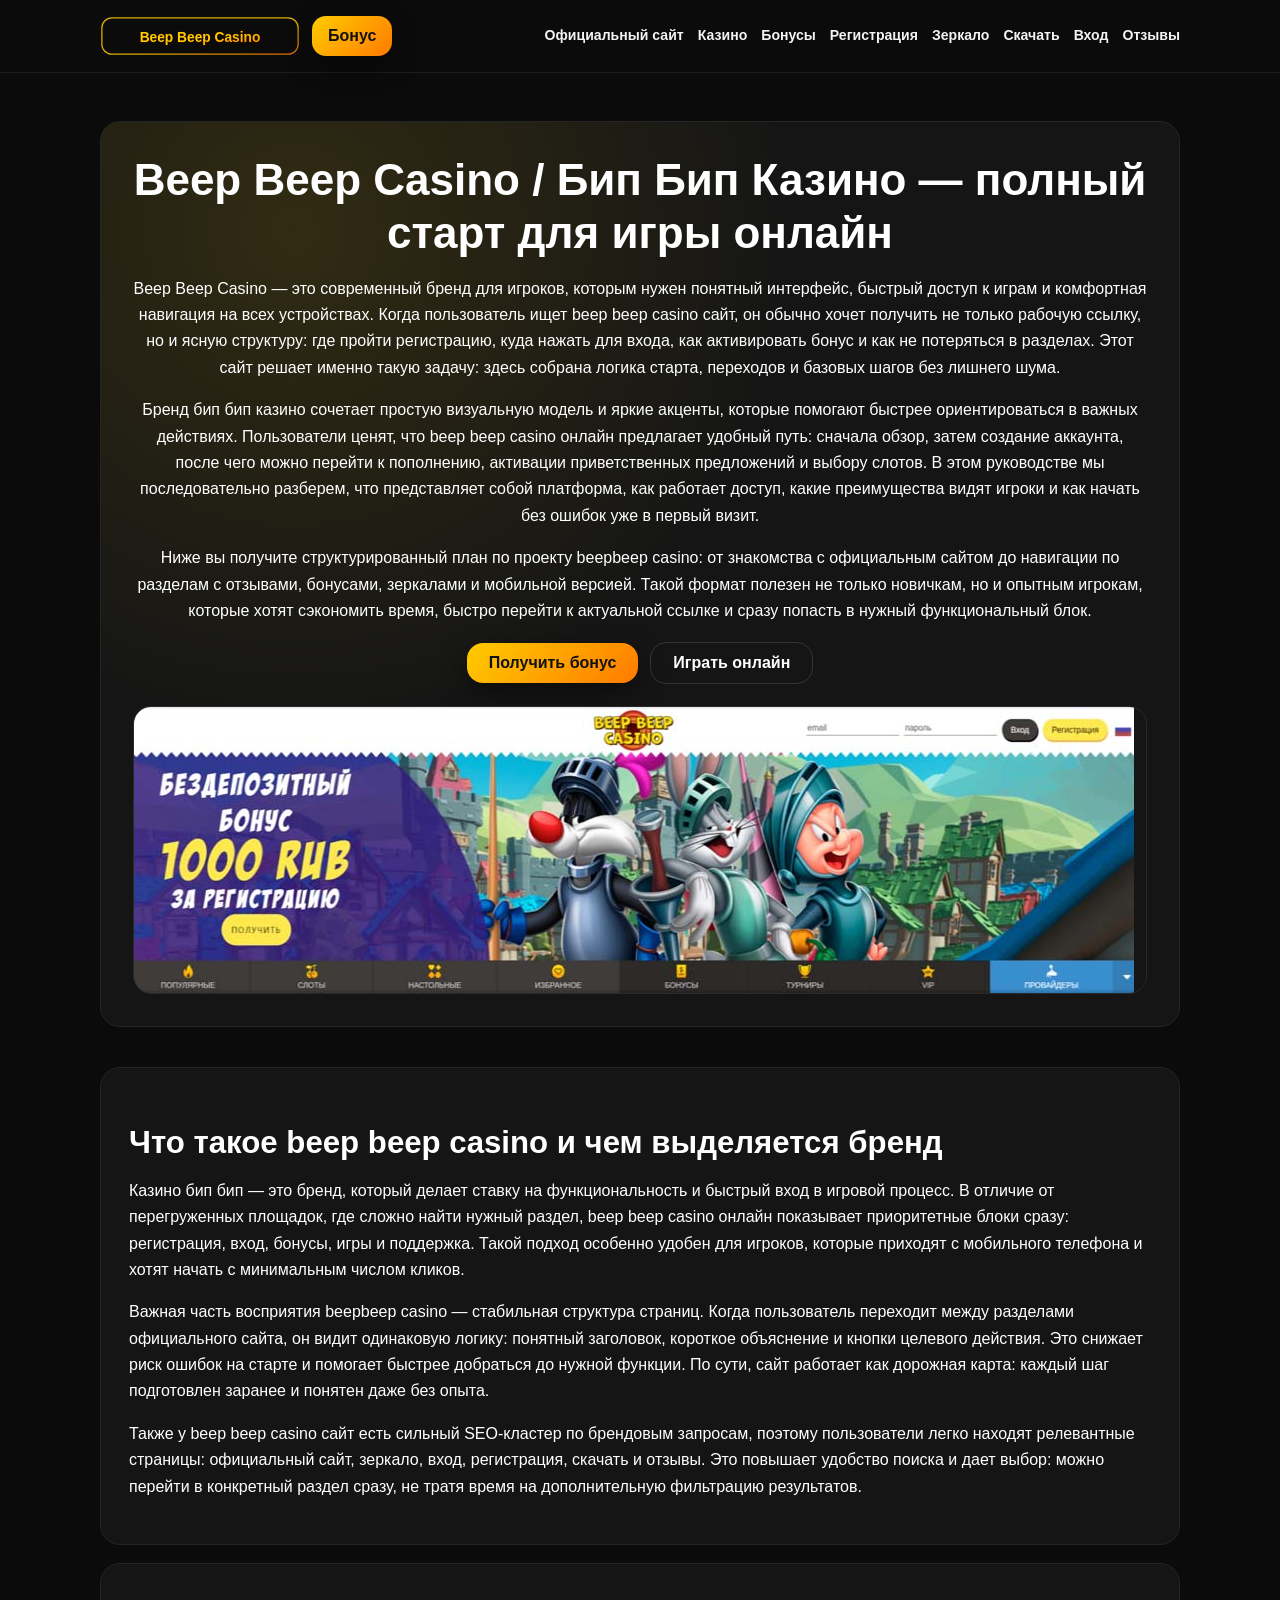
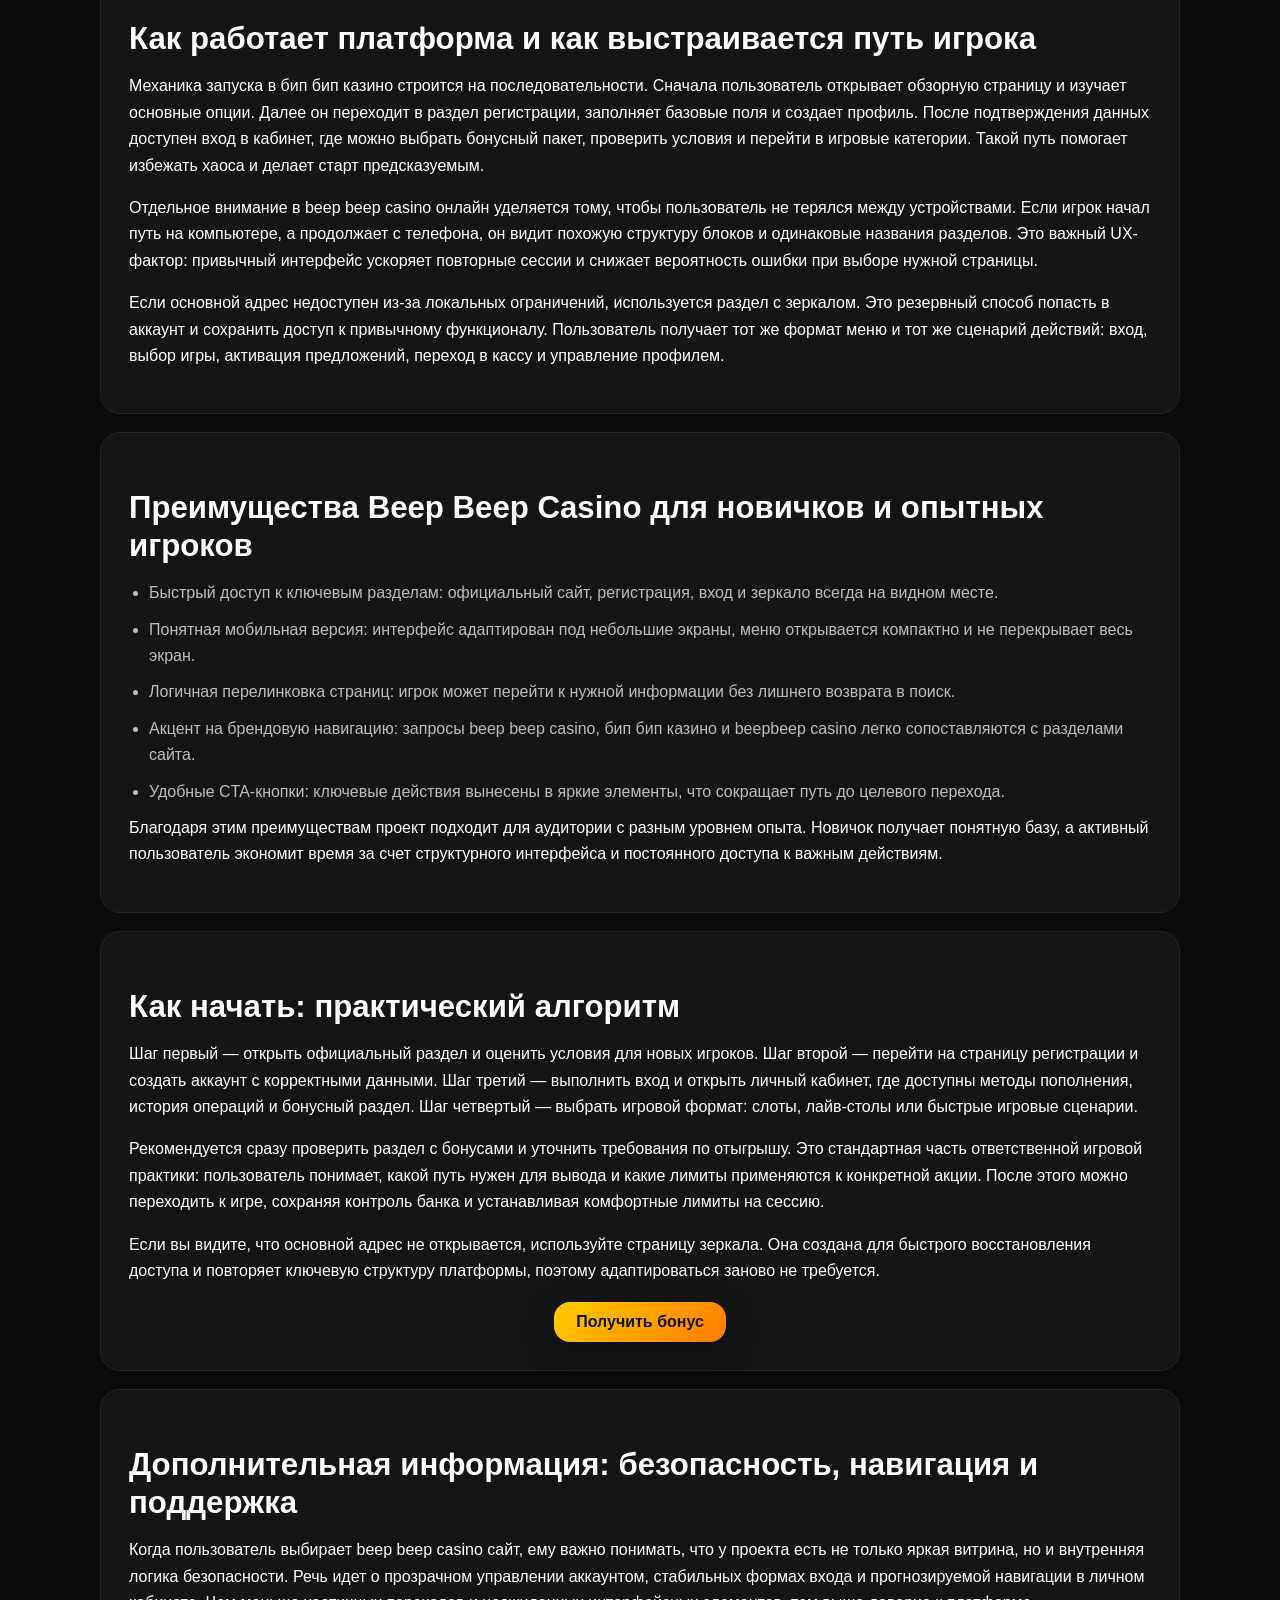
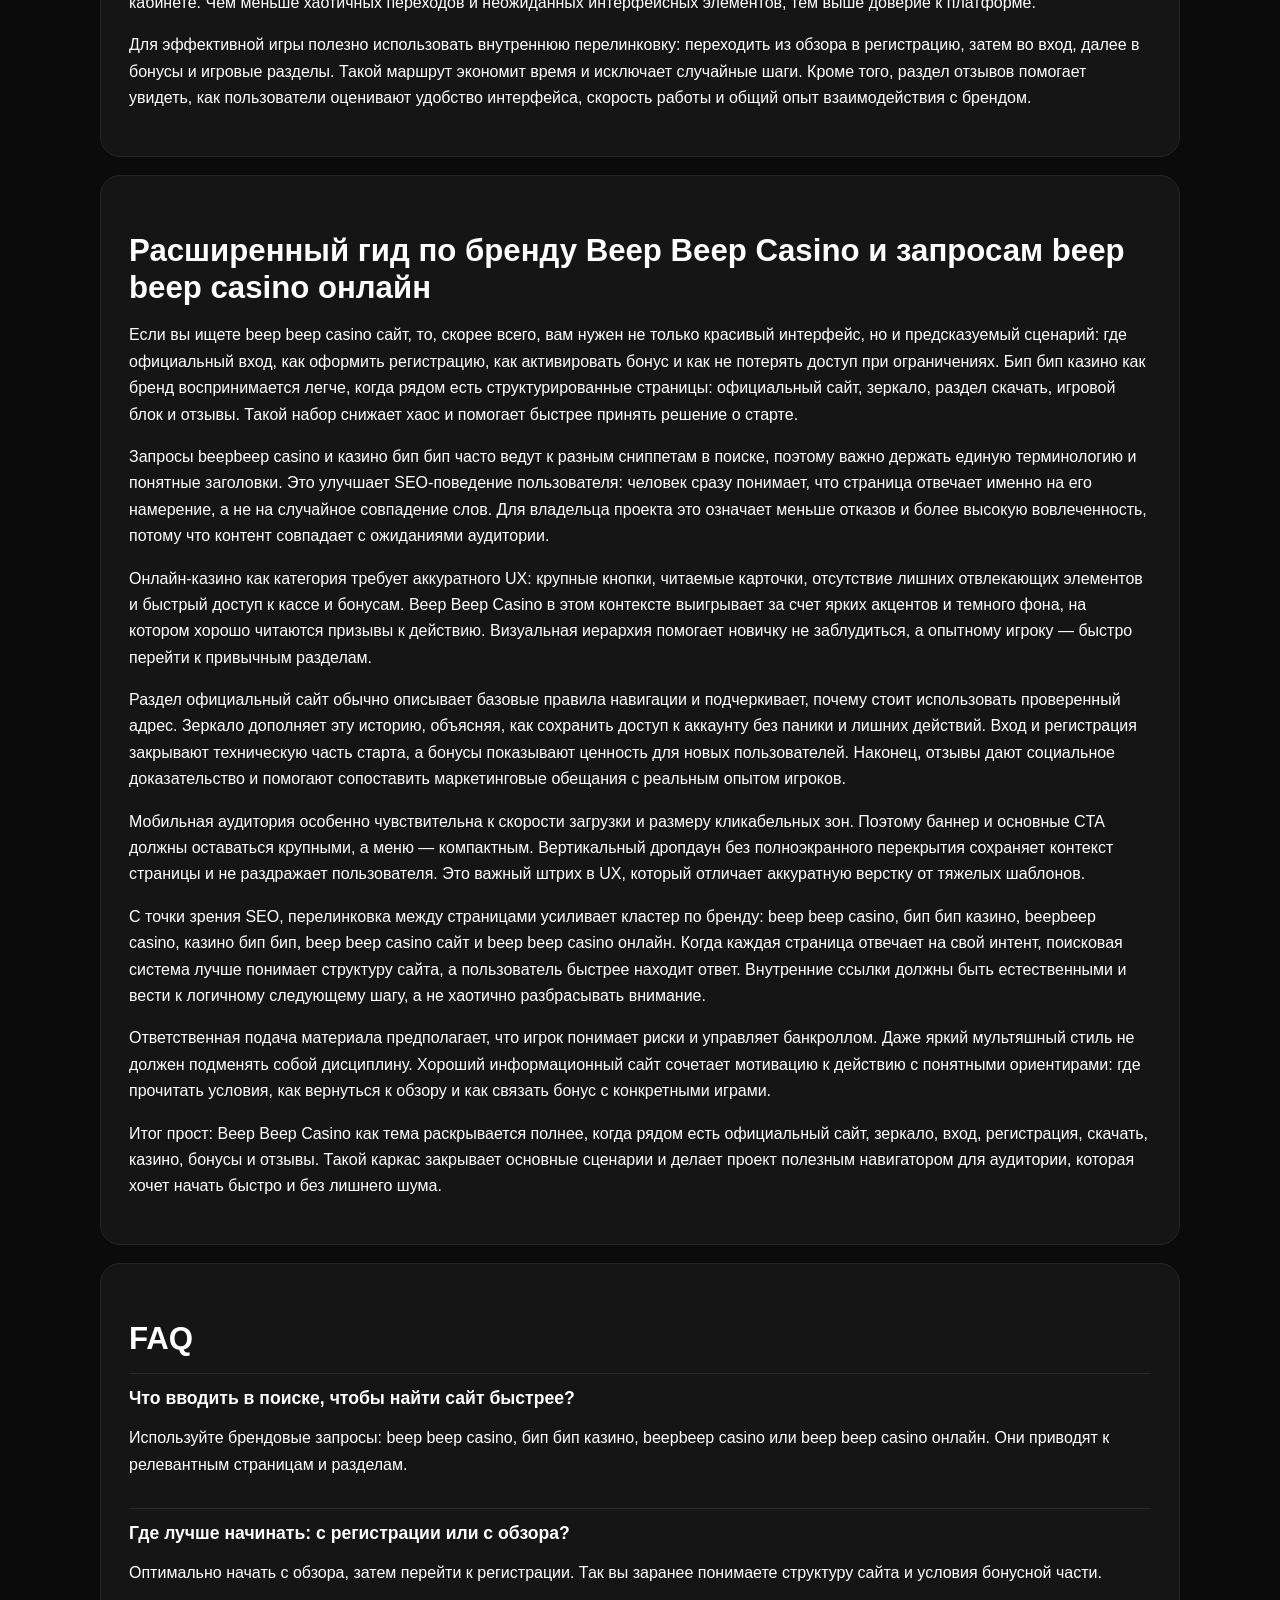
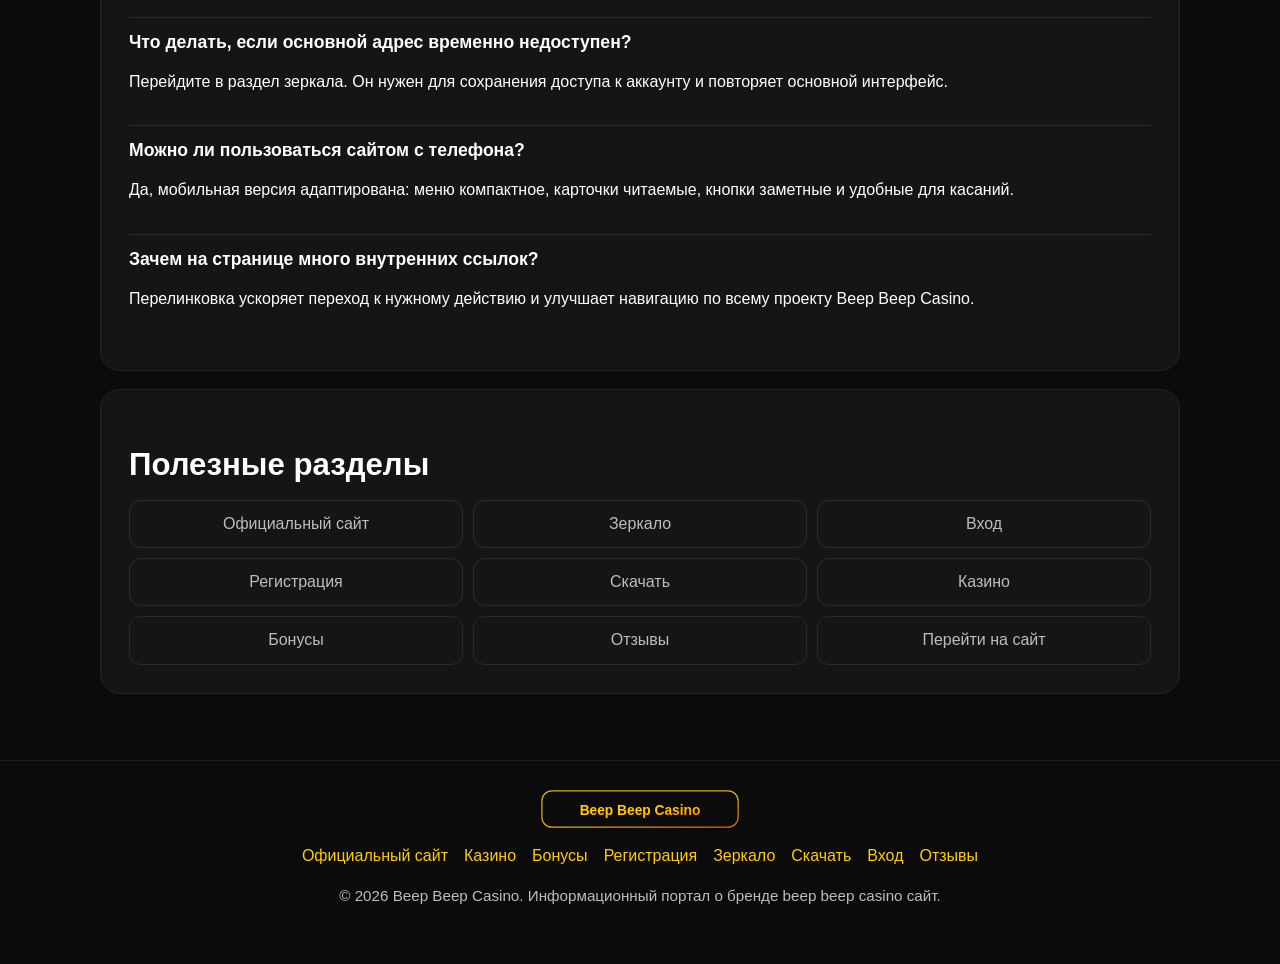
<file: index.html>
<!doctype html>
<html lang="ru">
<head>
  <meta charset="UTF-8">
  <meta name="viewport" content="width=device-width, initial-scale=1.0">
  <title>Beep Beep Casino / Бип Бип Казино — официальный обзор сайта</title>
  <meta name="description" content="Beep Beep Casino (бип бип казино) — подробный обзор платформы: официальный сайт, бонусы, регистрация, вход, зеркало, мобильная игра и как начать безопасно.">
  <link rel="canonical" href="https://beepbeep-casino.vercel.app/">
  <meta property="og:type" content="website">
  <meta property="og:title" content="Beep Beep Casino — обзор платформы">
  <meta property="og:description" content="Узнайте, как работает beep beep casino онлайн: регистрация, вход, бонусы, игры и зеркало.">
  <meta property="og:url" content="https://beepbeep-casino.vercel.app/">
  <link rel="stylesheet" href="./style.css">
</head>
<body>
  <header class="site-header">
    <div class="container header-inner">
      <div class="header-left">
        <a class="site-logo" href="./index.html" aria-label="Beep Beep Casino — главная">
          <img src="./logo.svg" alt="" width="200" height="44" decoding="async" onerror="this.style.display='none';this.parentElement.classList.add('site-logo--text');">
          <span>Beep Beep Casino</span>
        </a>

        <a class="header-bonus-btn" href="https://lkvt.cc/42c9ca63" target="_blank" rel="nofollow sponsored noopener">
          Бонус
        </a>
      </div>

      <button class="menu-toggle" type="button" aria-label="Открыть меню" aria-expanded="false">☰</button>

      <nav class="site-nav" aria-label="Основная навигация">
        <a href="./official-site.html">Официальный сайт</a>
        <a href="./casino.html">Казино</a>
        <a href="./bonus.html">Бонусы</a>
        <a href="./registration.html">Регистрация</a>
        <a href="./zerkalo.html">Зеркало</a>
        <a href="./download.html">Скачать</a>
        <a href="./login.html">Вход</a>
        <a href="./reviews.html">Отзывы</a>
      </nav>
    </div>
  </header>

  <main>
    <section class="hero">
      <div class="container">
        <div class="hero-card">
          <h1>Beep Beep Casino / Бип Бип Казино — полный старт для игры онлайн</h1>
          <p>Beep Beep Casino — это современный бренд для игроков, которым нужен понятный интерфейс, быстрый доступ к играм и комфортная навигация на всех устройствах. Когда пользователь ищет beep beep casino сайт, он обычно хочет получить не только рабочую ссылку, но и ясную структуру: где пройти регистрацию, куда нажать для входа, как активировать бонус и как не потеряться в разделах. Этот сайт решает именно такую задачу: здесь собрана логика старта, переходов и базовых шагов без лишнего шума.</p>
          <p>Бренд бип бип казино сочетает простую визуальную модель и яркие акценты, которые помогают быстрее ориентироваться в важных действиях. Пользователи ценят, что beep beep casino онлайн предлагает удобный путь: сначала обзор, затем создание аккаунта, после чего можно перейти к пополнению, активации приветственных предложений и выбору слотов. В этом руководстве мы последовательно разберем, что представляет собой платформа, как работает доступ, какие преимущества видят игроки и как начать без ошибок уже в первый визит.</p>
          <p>Ниже вы получите структурированный план по проекту beepbeep casino: от знакомства с официальным сайтом до навигации по разделам с отзывами, бонусами, зеркалами и мобильной версией. Такой формат полезен не только новичкам, но и опытным игрокам, которые хотят сэкономить время, быстро перейти к актуальной ссылке и сразу попасть в нужный функциональный блок.</p>
          <div class="hero-actions">
            <a class="btn" href="https://lkvt.cc/42c9ca63" target="_blank" rel="nofollow sponsored noopener">Получить бонус</a>
            <a class="btn btn-outline" href="https://lkvt.cc/42c9ca63" target="_blank" rel="nofollow sponsored noopener">Играть онлайн</a>
          </div>
          <a class="banner-wrap" href="https://lkvt.cc/42c9ca63" target="_blank" rel="nofollow sponsored noopener">
            <img src="./banner.png" alt="Beep Beep Casino — бонус, регистрация и игра онлайн">
          </a>
        </div>
      </div>
    </section>

    <section class="content">
      <div class="container">
        <article class="card">
          <h2>Что такое beep beep casino и чем выделяется бренд</h2>
          <p>Казино бип бип — это бренд, который делает ставку на функциональность и быстрый вход в игровой процесс. В отличие от перегруженных площадок, где сложно найти нужный раздел, beep beep casino онлайн показывает приоритетные блоки сразу: регистрация, вход, бонусы, игры и поддержка. Такой подход особенно удобен для игроков, которые приходят с мобильного телефона и хотят начать с минимальным числом кликов.</p>
          <p>Важная часть восприятия beepbeep casino — стабильная структура страниц. Когда пользователь переходит между разделами официального сайта, он видит одинаковую логику: понятный заголовок, короткое объяснение и кнопки целевого действия. Это снижает риск ошибок на старте и помогает быстрее добраться до нужной функции. По сути, сайт работает как дорожная карта: каждый шаг подготовлен заранее и понятен даже без опыта.</p>
          <p>Также у beep beep casino сайт есть сильный SEO-кластер по брендовым запросам, поэтому пользователи легко находят релевантные страницы: официальный сайт, зеркало, вход, регистрация, скачать и отзывы. Это повышает удобство поиска и дает выбор: можно перейти в конкретный раздел сразу, не тратя время на дополнительную фильтрацию результатов.</p>
        </article>

        <article class="card">
          <h2>Как работает платформа и как выстраивается путь игрока</h2>
          <p>Механика запуска в бип бип казино строится на последовательности. Сначала пользователь открывает обзорную страницу и изучает основные опции. Далее он переходит в раздел регистрации, заполняет базовые поля и создает профиль. После подтверждения данных доступен вход в кабинет, где можно выбрать бонусный пакет, проверить условия и перейти в игровые категории. Такой путь помогает избежать хаоса и делает старт предсказуемым.</p>
          <p>Отдельное внимание в beep beep casino онлайн уделяется тому, чтобы пользователь не терялся между устройствами. Если игрок начал путь на компьютере, а продолжает с телефона, он видит похожую структуру блоков и одинаковые названия разделов. Это важный UX-фактор: привычный интерфейс ускоряет повторные сессии и снижает вероятность ошибки при выборе нужной страницы.</p>
          <p>Если основной адрес недоступен из-за локальных ограничений, используется раздел с зеркалом. Это резервный способ попасть в аккаунт и сохранить доступ к привычному функционалу. Пользователь получает тот же формат меню и тот же сценарий действий: вход, выбор игры, активация предложений, переход в кассу и управление профилем.</p>
        </article>

        <article class="card">
          <h2>Преимущества Beep Beep Casino для новичков и опытных игроков</h2>
          <ul class="list">
            <li>Быстрый доступ к ключевым разделам: официальный сайт, регистрация, вход и зеркало всегда на видном месте.</li>
            <li>Понятная мобильная версия: интерфейс адаптирован под небольшие экраны, меню открывается компактно и не перекрывает весь экран.</li>
            <li>Логичная перелинковка страниц: игрок может перейти к нужной информации без лишнего возврата в поиск.</li>
            <li>Акцент на брендовую навигацию: запросы beep beep casino, бип бип казино и beepbeep casino легко сопоставляются с разделами сайта.</li>
            <li>Удобные CTA-кнопки: ключевые действия вынесены в яркие элементы, что сокращает путь до целевого перехода.</li>
          </ul>
          <p>Благодаря этим преимуществам проект подходит для аудитории с разным уровнем опыта. Новичок получает понятную базу, а активный пользователь экономит время за счет структурного интерфейса и постоянного доступа к важным действиям.</p>
        </article>

        <article class="card">
          <h2>Как начать: практический алгоритм</h2>
          <p>Шаг первый — открыть официальный раздел и оценить условия для новых игроков. Шаг второй — перейти на страницу регистрации и создать аккаунт с корректными данными. Шаг третий — выполнить вход и открыть личный кабинет, где доступны методы пополнения, история операций и бонусный раздел. Шаг четвертый — выбрать игровой формат: слоты, лайв-столы или быстрые игровые сценарии.</p>
          <p>Рекомендуется сразу проверить раздел с бонусами и уточнить требования по отыгрышу. Это стандартная часть ответственной игровой практики: пользователь понимает, какой путь нужен для вывода и какие лимиты применяются к конкретной акции. После этого можно переходить к игре, сохраняя контроль банка и устанавливая комфортные лимиты на сессию.</p>
          <p>Если вы видите, что основной адрес не открывается, используйте страницу зеркала. Она создана для быстрого восстановления доступа и повторяет ключевую структуру платформы, поэтому адаптироваться заново не требуется.</p>
          <div class="hero-actions">
            <a class="btn" href="https://lkvt.cc/42c9ca63" target="_blank" rel="nofollow sponsored noopener">Получить бонус</a>
          </div>
        </article>

        <article class="card">
          <h2>Дополнительная информация: безопасность, навигация и поддержка</h2>
          <p>Когда пользователь выбирает beep beep casino сайт, ему важно понимать, что у проекта есть не только яркая витрина, но и внутренняя логика безопасности. Речь идет о прозрачном управлении аккаунтом, стабильных формах входа и прогнозируемой навигации в личном кабинете. Чем меньше хаотичных переходов и неожиданных интерфейсных элементов, тем выше доверие к платформе.</p>
          <p>Для эффективной игры полезно использовать внутреннюю перелинковку: переходить из обзора в регистрацию, затем во вход, далее в бонусы и игровые разделы. Такой маршрут экономит время и исключает случайные шаги. Кроме того, раздел отзывов помогает увидеть, как пользователи оценивают удобство интерфейса, скорость работы и общий опыт взаимодействия с брендом.</p>
        </article>

        <article class="card">
          <h2>Расширенный гид по бренду Beep Beep Casino и запросам beep beep casino онлайн</h2>
          <p>Если вы ищете beep beep casino сайт, то, скорее всего, вам нужен не только красивый интерфейс, но и предсказуемый сценарий: где официальный вход, как оформить регистрацию, как активировать бонус и как не потерять доступ при ограничениях. Бип бип казино как бренд воспринимается легче, когда рядом есть структурированные страницы: официальный сайт, зеркало, раздел скачать, игровой блок и отзывы. Такой набор снижает хаос и помогает быстрее принять решение о старте.</p>
          <p>Запросы beepbeep casino и казино бип бип часто ведут к разным сниппетам в поиске, поэтому важно держать единую терминологию и понятные заголовки. Это улучшает SEO-поведение пользователя: человек сразу понимает, что страница отвечает именно на его намерение, а не на случайное совпадение слов. Для владельца проекта это означает меньше отказов и более высокую вовлеченность, потому что контент совпадает с ожиданиями аудитории.</p>
          <p>Онлайн-казино как категория требует аккуратного UX: крупные кнопки, читаемые карточки, отсутствие лишних отвлекающих элементов и быстрый доступ к кассе и бонусам. Beep Beep Casino в этом контексте выигрывает за счет ярких акцентов и темного фона, на котором хорошо читаются призывы к действию. Визуальная иерархия помогает новичку не заблудиться, а опытному игроку — быстро перейти к привычным разделам.</p>
          <p>Раздел официальный сайт обычно описывает базовые правила навигации и подчеркивает, почему стоит использовать проверенный адрес. Зеркало дополняет эту историю, объясняя, как сохранить доступ к аккаунту без паники и лишних действий. Вход и регистрация закрывают техническую часть старта, а бонусы показывают ценность для новых пользователей. Наконец, отзывы дают социальное доказательство и помогают сопоставить маркетинговые обещания с реальным опытом игроков.</p>
          <p>Мобильная аудитория особенно чувствительна к скорости загрузки и размеру кликабельных зон. Поэтому баннер и основные CTA должны оставаться крупными, а меню — компактным. Вертикальный дропдаун без полноэкранного перекрытия сохраняет контекст страницы и не раздражает пользователя. Это важный штрих в UX, который отличает аккуратную верстку от тяжелых шаблонов.</p>
          <p>С точки зрения SEO, перелинковка между страницами усиливает кластер по бренду: beep beep casino, бип бип казино, beepbeep casino, казино бип бип, beep beep casino сайт и beep beep casino онлайн. Когда каждая страница отвечает на свой интент, поисковая система лучше понимает структуру сайта, а пользователь быстрее находит ответ. Внутренние ссылки должны быть естественными и вести к логичному следующему шагу, а не хаотично разбрасывать внимание.</p>
          <p>Ответственная подача материала предполагает, что игрок понимает риски и управляет банкроллом. Даже яркий мультяшный стиль не должен подменять собой дисциплину. Хороший информационный сайт сочетает мотивацию к действию с понятными ориентирами: где прочитать условия, как вернуться к обзору и как связать бонус с конкретными играми.</p>
          <p>Итог прост: Beep Beep Casino как тема раскрывается полнее, когда рядом есть официальный сайт, зеркало, вход, регистрация, скачать, казино, бонусы и отзывы. Такой каркас закрывает основные сценарии и делает проект полезным навигатором для аудитории, которая хочет начать быстро и без лишнего шума.</p>
        </article>

        <article class="card">
          <h2>FAQ</h2>
          <div class="faq-item">
            <h3>Что вводить в поиске, чтобы найти сайт быстрее?</h3>
            <p>Используйте брендовые запросы: beep beep casino, бип бип казино, beepbeep casino или beep beep casino онлайн. Они приводят к релевантным страницам и разделам.</p>
          </div>
          <div class="faq-item">
            <h3>Где лучше начинать: с регистрации или с обзора?</h3>
            <p>Оптимально начать с обзора, затем перейти к регистрации. Так вы заранее понимаете структуру сайта и условия бонусной части.</p>
          </div>
          <div class="faq-item">
            <h3>Что делать, если основной адрес временно недоступен?</h3>
            <p>Перейдите в раздел зеркала. Он нужен для сохранения доступа к аккаунту и повторяет основной интерфейс.</p>
          </div>
          <div class="faq-item">
            <h3>Можно ли пользоваться сайтом с телефона?</h3>
            <p>Да, мобильная версия адаптирована: меню компактное, карточки читаемые, кнопки заметные и удобные для касаний.</p>
          </div>
          <div class="faq-item">
            <h3>Зачем на странице много внутренних ссылок?</h3>
            <p>Перелинковка ускоряет переход к нужному действию и улучшает навигацию по всему проекту Beep Beep Casino.</p>
          </div>
        </article>

        <article class="card">
          <h2>Полезные разделы</h2>
          <div class="links-grid">
            <a href="./official-site.html">Официальный сайт</a>
            <a href="./zerkalo.html">Зеркало</a>
            <a href="./login.html">Вход</a>
            <a href="./registration.html">Регистрация</a>
            <a href="./download.html">Скачать</a>
            <a href="./casino.html">Казино</a>
            <a href="./bonus.html">Бонусы</a>
            <a href="./reviews.html">Отзывы</a>
            <a href="https://lkvt.cc/42c9ca63" target="_blank" rel="nofollow sponsored noopener">Перейти на сайт</a>
          </div>
        </article>
      </div>
    </section>
  </main>

  <footer class="site-footer">
    <div class="container">
      <div class="footer-inner">
        <a class="logo-link" href="./index.html" aria-label="Beep Beep Casino — главная">
          <img class="footer-logo" src="./logo.svg" alt="" width="200" height="40" decoding="async">
        </a>
        <nav class="footer-menu" aria-label="Ссылки в подвале">
          <a href="./official-site.html">Официальный сайт</a>
          <a href="./casino.html">Казино</a>
          <a href="./bonus.html">Бонусы</a>
          <a href="./registration.html">Регистрация</a>
          <a href="./zerkalo.html">Зеркало</a>
          <a href="./download.html">Скачать</a>
          <a href="./login.html">Вход</a>
          <a href="./reviews.html">Отзывы</a>
        </nav>
        <p class="footer-copy">© 2026 Beep Beep Casino. Информационный портал о бренде beep beep casino сайт.</p>
      </div>
    </div>
  </footer>

  <script src="./script.js"></script>
</body>
</html>
</file>
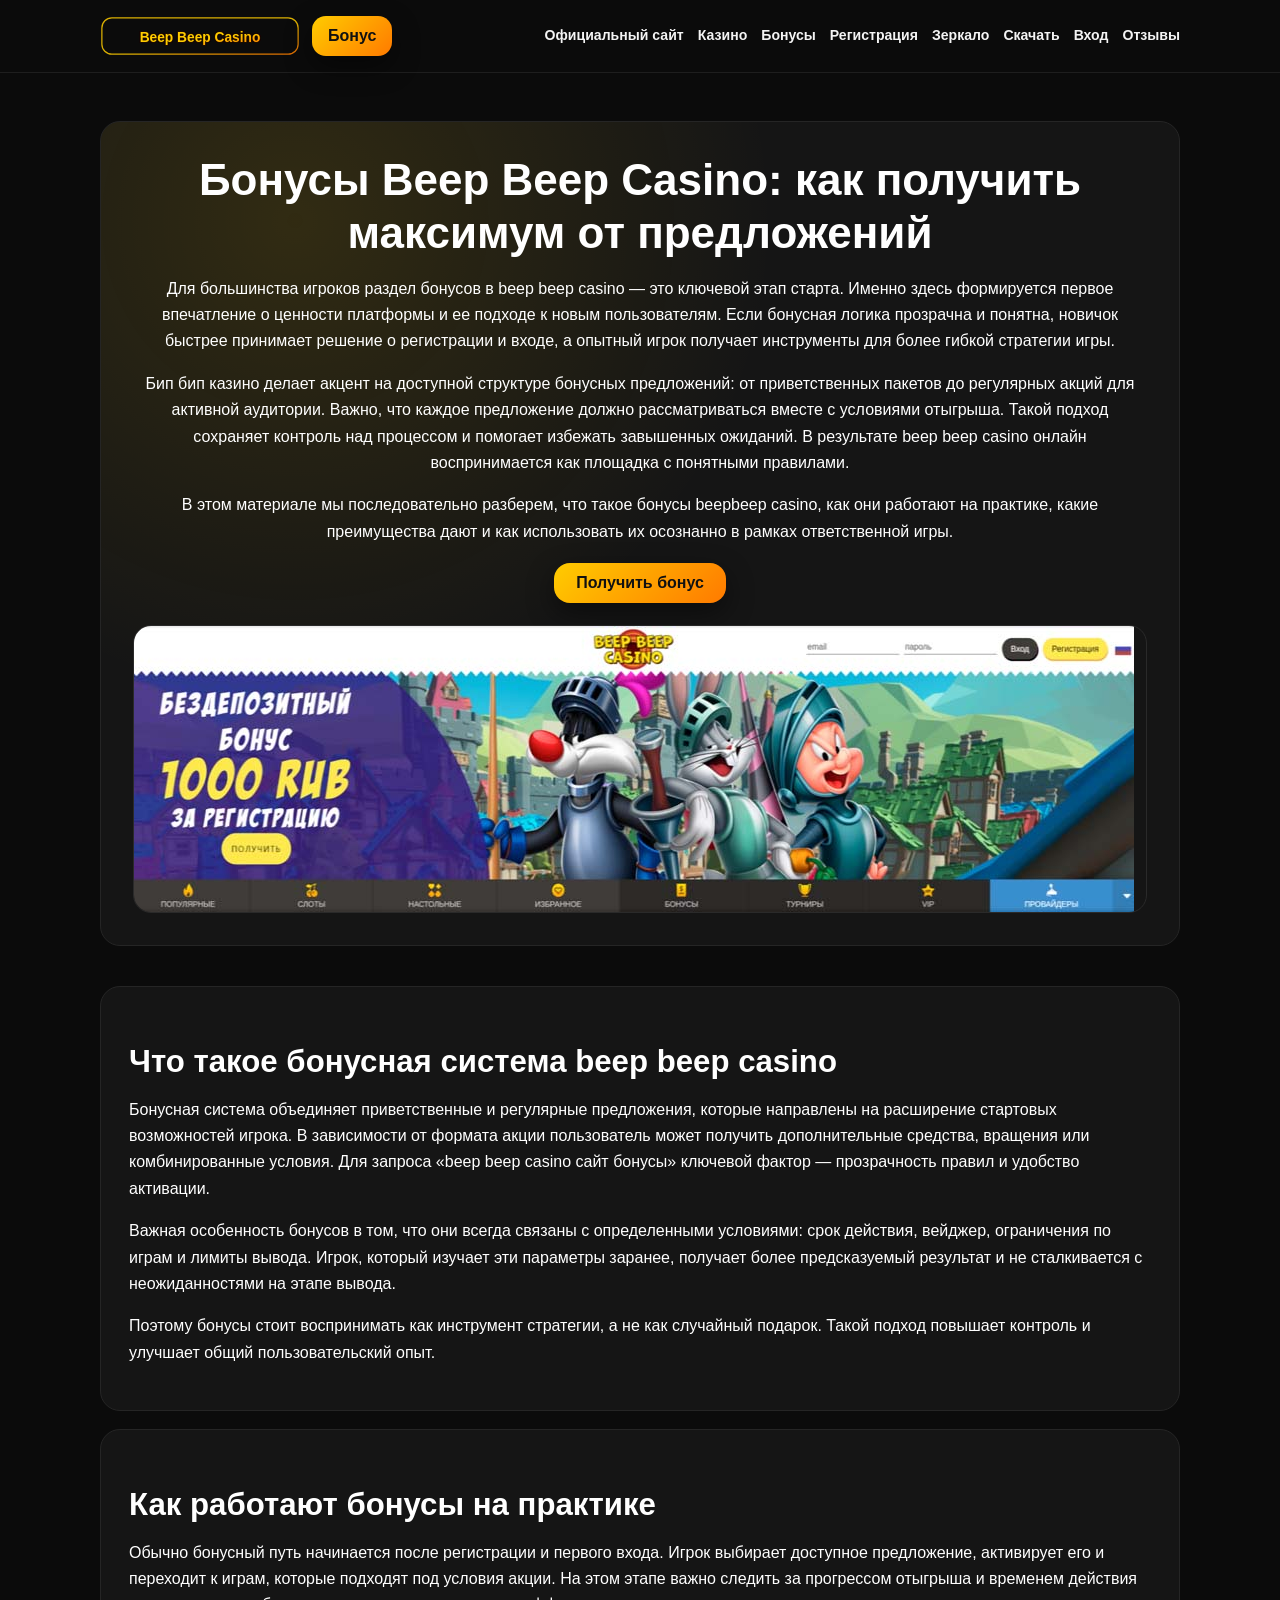
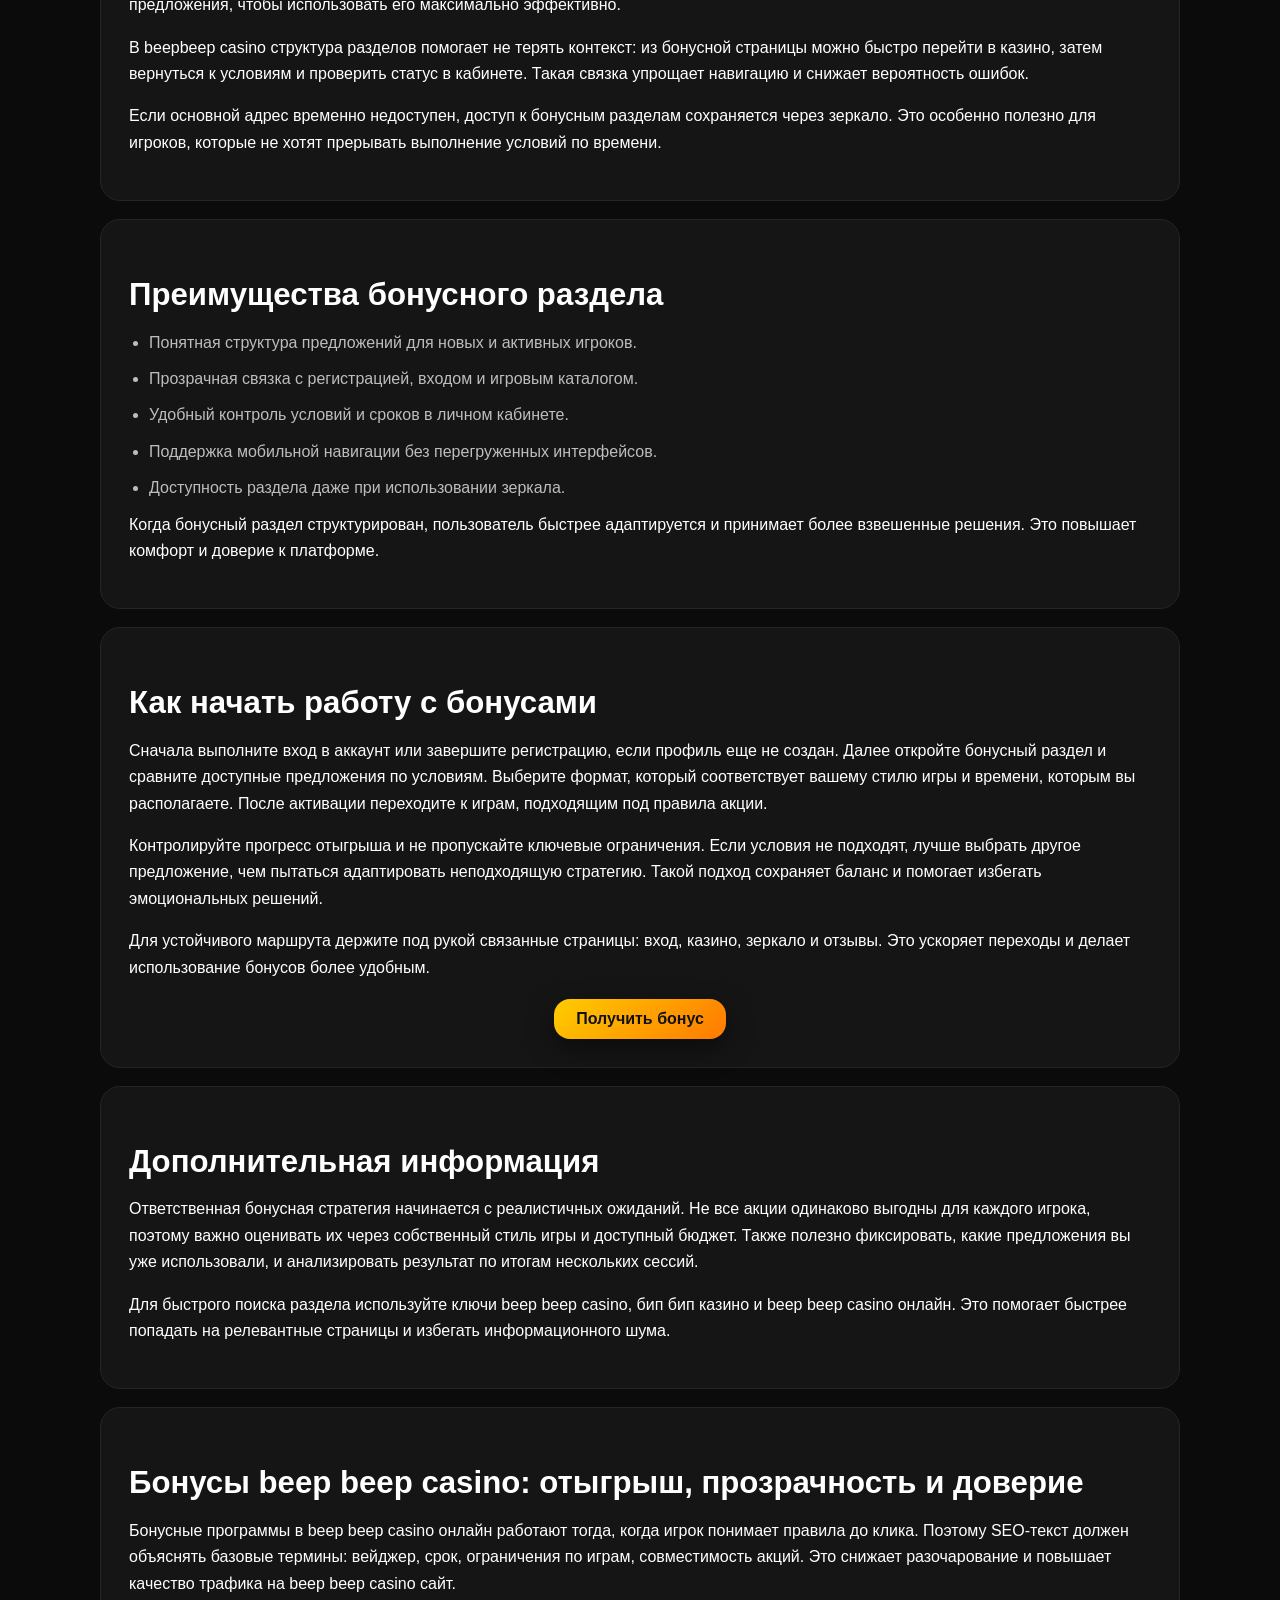
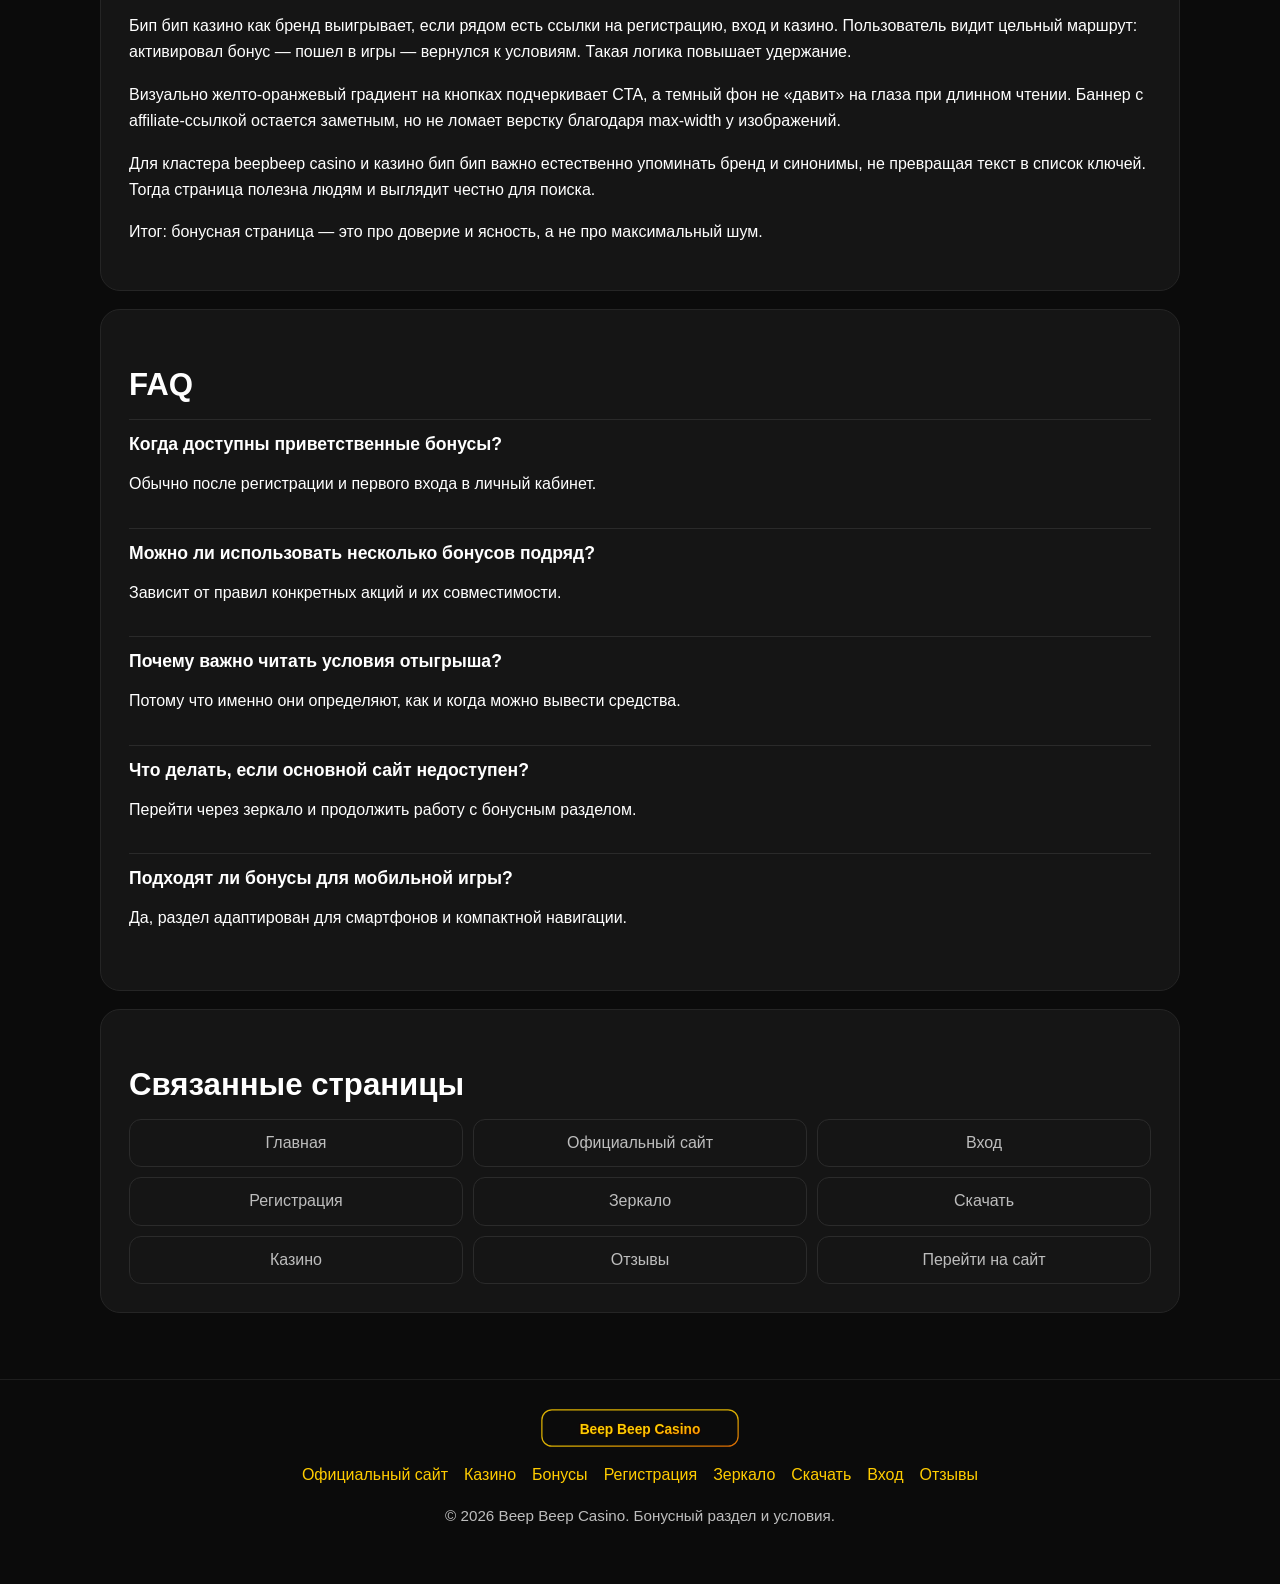
<file: bonus.html>
<!doctype html>
<html lang="ru">
<head>
  <meta charset="UTF-8">
  <meta name="viewport" content="width=device-width, initial-scale=1.0">
  <title>Бонусы Beep Beep Casino — как получить и использовать</title>
  <meta name="description" content="Бонусы beep beep casino: приветственные предложения, условия использования, отыгрыш, преимущества и FAQ для игроков бип бип казино.">
  <link rel="canonical" href="https://beepbeep-casino.vercel.app/bonus.html">
  <meta property="og:type" content="website">
  <meta property="og:title" content="Бонусы Beep Beep Casino">
  <meta property="og:description" content="Подробно о бонусах beepbeep casino и правильной стратегии их использования.">
  <meta property="og:url" content="https://beepbeep-casino.vercel.app/bonus.html">
  <link rel="stylesheet" href="./style.css">
</head>
<body>
  <header class="site-header">
    <div class="container header-inner">
      <div class="header-left">
        <a class="site-logo" href="./index.html" aria-label="Beep Beep Casino — главная">
          <img src="./logo.svg" alt="" width="200" height="44" decoding="async" onerror="this.style.display='none';this.parentElement.classList.add('site-logo--text');">
          <span>Beep Beep Casino</span>
        </a>
        <a class="header-bonus-btn" href="https://lkvt.cc/42c9ca63" target="_blank" rel="nofollow sponsored noopener">
          Бонус
        </a>
      </div>
      <button class="menu-toggle" type="button" aria-label="Открыть меню" aria-expanded="false">☰</button>
      <nav class="site-nav" aria-label="Основная навигация">
        <a href="./official-site.html">Официальный сайт</a>
        <a href="./casino.html">Казино</a>
        <a href="./bonus.html">Бонусы</a>
        <a href="./registration.html">Регистрация</a>
        <a href="./zerkalo.html">Зеркало</a>
        <a href="./download.html">Скачать</a>
        <a href="./login.html">Вход</a>
        <a href="./reviews.html">Отзывы</a>
      </nav>
    </div>
  </header>
  <main>
    <section class="hero"><div class="container"><div class="hero-card"><h1>Бонусы Beep Beep Casino: как получить максимум от предложений</h1><p>Для большинства игроков раздел бонусов в beep beep casino — это ключевой этап старта. Именно здесь формируется первое впечатление о ценности платформы и ее подходе к новым пользователям. Если бонусная логика прозрачна и понятна, новичок быстрее принимает решение о регистрации и входе, а опытный игрок получает инструменты для более гибкой стратегии игры.</p><p>Бип бип казино делает акцент на доступной структуре бонусных предложений: от приветственных пакетов до регулярных акций для активной аудитории. Важно, что каждое предложение должно рассматриваться вместе с условиями отыгрыша. Такой подход сохраняет контроль над процессом и помогает избежать завышенных ожиданий. В результате beep beep casino онлайн воспринимается как площадка с понятными правилами.</p><p>В этом материале мы последовательно разберем, что такое бонусы beepbeep casino, как они работают на практике, какие преимущества дают и как использовать их осознанно в рамках ответственной игры.</p><div class="hero-actions"><a class="btn" href="https://lkvt.cc/42c9ca63" target="_blank" rel="nofollow sponsored noopener">Получить бонус</a></div><a class="banner-wrap" href="https://lkvt.cc/42c9ca63" target="_blank" rel="nofollow sponsored noopener"><img src="./banner.png" alt="Beep Beep Casino — бонус, регистрация и игра онлайн"></a></div></div></section>
    <section class="content"><div class="container">
      <article class="card"><h2>Что такое бонусная система beep beep casino</h2><p>Бонусная система объединяет приветственные и регулярные предложения, которые направлены на расширение стартовых возможностей игрока. В зависимости от формата акции пользователь может получить дополнительные средства, вращения или комбинированные условия. Для запроса «beep beep casino сайт бонусы» ключевой фактор — прозрачность правил и удобство активации.</p><p>Важная особенность бонусов в том, что они всегда связаны с определенными условиями: срок действия, вейджер, ограничения по играм и лимиты вывода. Игрок, который изучает эти параметры заранее, получает более предсказуемый результат и не сталкивается с неожиданностями на этапе вывода.</p><p>Поэтому бонусы стоит воспринимать как инструмент стратегии, а не как случайный подарок. Такой подход повышает контроль и улучшает общий пользовательский опыт.</p></article>
      <article class="card"><h2>Как работают бонусы на практике</h2><p>Обычно бонусный путь начинается после регистрации и первого входа. Игрок выбирает доступное предложение, активирует его и переходит к играм, которые подходят под условия акции. На этом этапе важно следить за прогрессом отыгрыша и временем действия предложения, чтобы использовать его максимально эффективно.</p><p>В beepbeep casino структура разделов помогает не терять контекст: из бонусной страницы можно быстро перейти в казино, затем вернуться к условиям и проверить статус в кабинете. Такая связка упрощает навигацию и снижает вероятность ошибок.</p><p>Если основной адрес временно недоступен, доступ к бонусным разделам сохраняется через зеркало. Это особенно полезно для игроков, которые не хотят прерывать выполнение условий по времени.</p></article>
      <article class="card"><h2>Преимущества бонусного раздела</h2><ul class="list"><li>Понятная структура предложений для новых и активных игроков.</li><li>Прозрачная связка с регистрацией, входом и игровым каталогом.</li><li>Удобный контроль условий и сроков в личном кабинете.</li><li>Поддержка мобильной навигации без перегруженных интерфейсов.</li><li>Доступность раздела даже при использовании зеркала.</li></ul><p>Когда бонусный раздел структурирован, пользователь быстрее адаптируется и принимает более взвешенные решения. Это повышает комфорт и доверие к платформе.</p></article>
      <article class="card"><h2>Как начать работу с бонусами</h2><p>Сначала выполните вход в аккаунт или завершите регистрацию, если профиль еще не создан. Далее откройте бонусный раздел и сравните доступные предложения по условиям. Выберите формат, который соответствует вашему стилю игры и времени, которым вы располагаете. После активации переходите к играм, подходящим под правила акции.</p><p>Контролируйте прогресс отыгрыша и не пропускайте ключевые ограничения. Если условия не подходят, лучше выбрать другое предложение, чем пытаться адаптировать неподходящую стратегию. Такой подход сохраняет баланс и помогает избегать эмоциональных решений.</p><p>Для устойчивого маршрута держите под рукой связанные страницы: вход, казино, зеркало и отзывы. Это ускоряет переходы и делает использование бонусов более удобным.</p><div class="hero-actions"><a class="btn" href="https://lkvt.cc/42c9ca63" target="_blank" rel="nofollow sponsored noopener">Получить бонус</a></div></article>
      <article class="card"><h2>Дополнительная информация</h2><p>Ответственная бонусная стратегия начинается с реалистичных ожиданий. Не все акции одинаково выгодны для каждого игрока, поэтому важно оценивать их через собственный стиль игры и доступный бюджет. Также полезно фиксировать, какие предложения вы уже использовали, и анализировать результат по итогам нескольких сессий.</p><p>Для быстрого поиска раздела используйте ключи beep beep casino, бип бип казино и beep beep casino онлайн. Это помогает быстрее попадать на релевантные страницы и избегать информационного шума.</p></article>
      <article class="card"><h2>Бонусы beep beep casino: отыгрыш, прозрачность и доверие</h2><p>Бонусные программы в beep beep casino онлайн работают тогда, когда игрок понимает правила до клика. Поэтому SEO-текст должен объяснять базовые термины: вейджер, срок, ограничения по играм, совместимость акций. Это снижает разочарование и повышает качество трафика на beep beep casino сайт.</p><p>Бип бип казино как бренд выигрывает, если рядом есть ссылки на регистрацию, вход и казино. Пользователь видит цельный маршрут: активировал бонус — пошел в игры — вернулся к условиям. Такая логика повышает удержание.</p><p>Визуально желто-оранжевый градиент на кнопках подчеркивает CTA, а темный фон не «давит» на глаза при длинном чтении. Баннер с affiliate-ссылкой остается заметным, но не ломает верстку благодаря max-width у изображений.</p><p>Для кластера beepbeep casino и казино бип бип важно естественно упоминать бренд и синонимы, не превращая текст в список ключей. Тогда страница полезна людям и выглядит честно для поиска.</p><p>Итог: бонусная страница — это про доверие и ясность, а не про максимальный шум.</p></article>
      <article class="card"><h2>FAQ</h2><div class="faq-item"><h3>Когда доступны приветственные бонусы?</h3><p>Обычно после регистрации и первого входа в личный кабинет.</p></div><div class="faq-item"><h3>Можно ли использовать несколько бонусов подряд?</h3><p>Зависит от правил конкретных акций и их совместимости.</p></div><div class="faq-item"><h3>Почему важно читать условия отыгрыша?</h3><p>Потому что именно они определяют, как и когда можно вывести средства.</p></div><div class="faq-item"><h3>Что делать, если основной сайт недоступен?</h3><p>Перейти через зеркало и продолжить работу с бонусным разделом.</p></div><div class="faq-item"><h3>Подходят ли бонусы для мобильной игры?</h3><p>Да, раздел адаптирован для смартфонов и компактной навигации.</p></div></article>
      <article class="card"><h2>Связанные страницы</h2><div class="links-grid"><a href="./index.html">Главная</a><a href="./official-site.html">Официальный сайт</a><a href="./login.html">Вход</a><a href="./registration.html">Регистрация</a><a href="./zerkalo.html">Зеркало</a><a href="./download.html">Скачать</a><a href="./casino.html">Казино</a><a href="./reviews.html">Отзывы</a><a href="https://lkvt.cc/42c9ca63" target="_blank" rel="nofollow sponsored noopener">Перейти на сайт</a></div></article>
    </div></section>
  </main>
  <footer class="site-footer"><div class="container"><div class="footer-inner"><a class="logo-link" href="./index.html" aria-label="Beep Beep Casino — главная"><img class="footer-logo" src="./logo.svg" alt="" width="200" height="40" decoding="async"></a><nav class="footer-menu"><a href="./official-site.html">Официальный сайт</a><a href="./casino.html">Казино</a><a href="./bonus.html">Бонусы</a><a href="./registration.html">Регистрация</a><a href="./zerkalo.html">Зеркало</a><a href="./download.html">Скачать</a><a href="./login.html">Вход</a><a href="./reviews.html">Отзывы</a></nav><p class="footer-copy">© 2026 Beep Beep Casino. Бонусный раздел и условия.</p></div></div></footer>
  <script src="./script.js"></script>
</body>
</html>
</file>
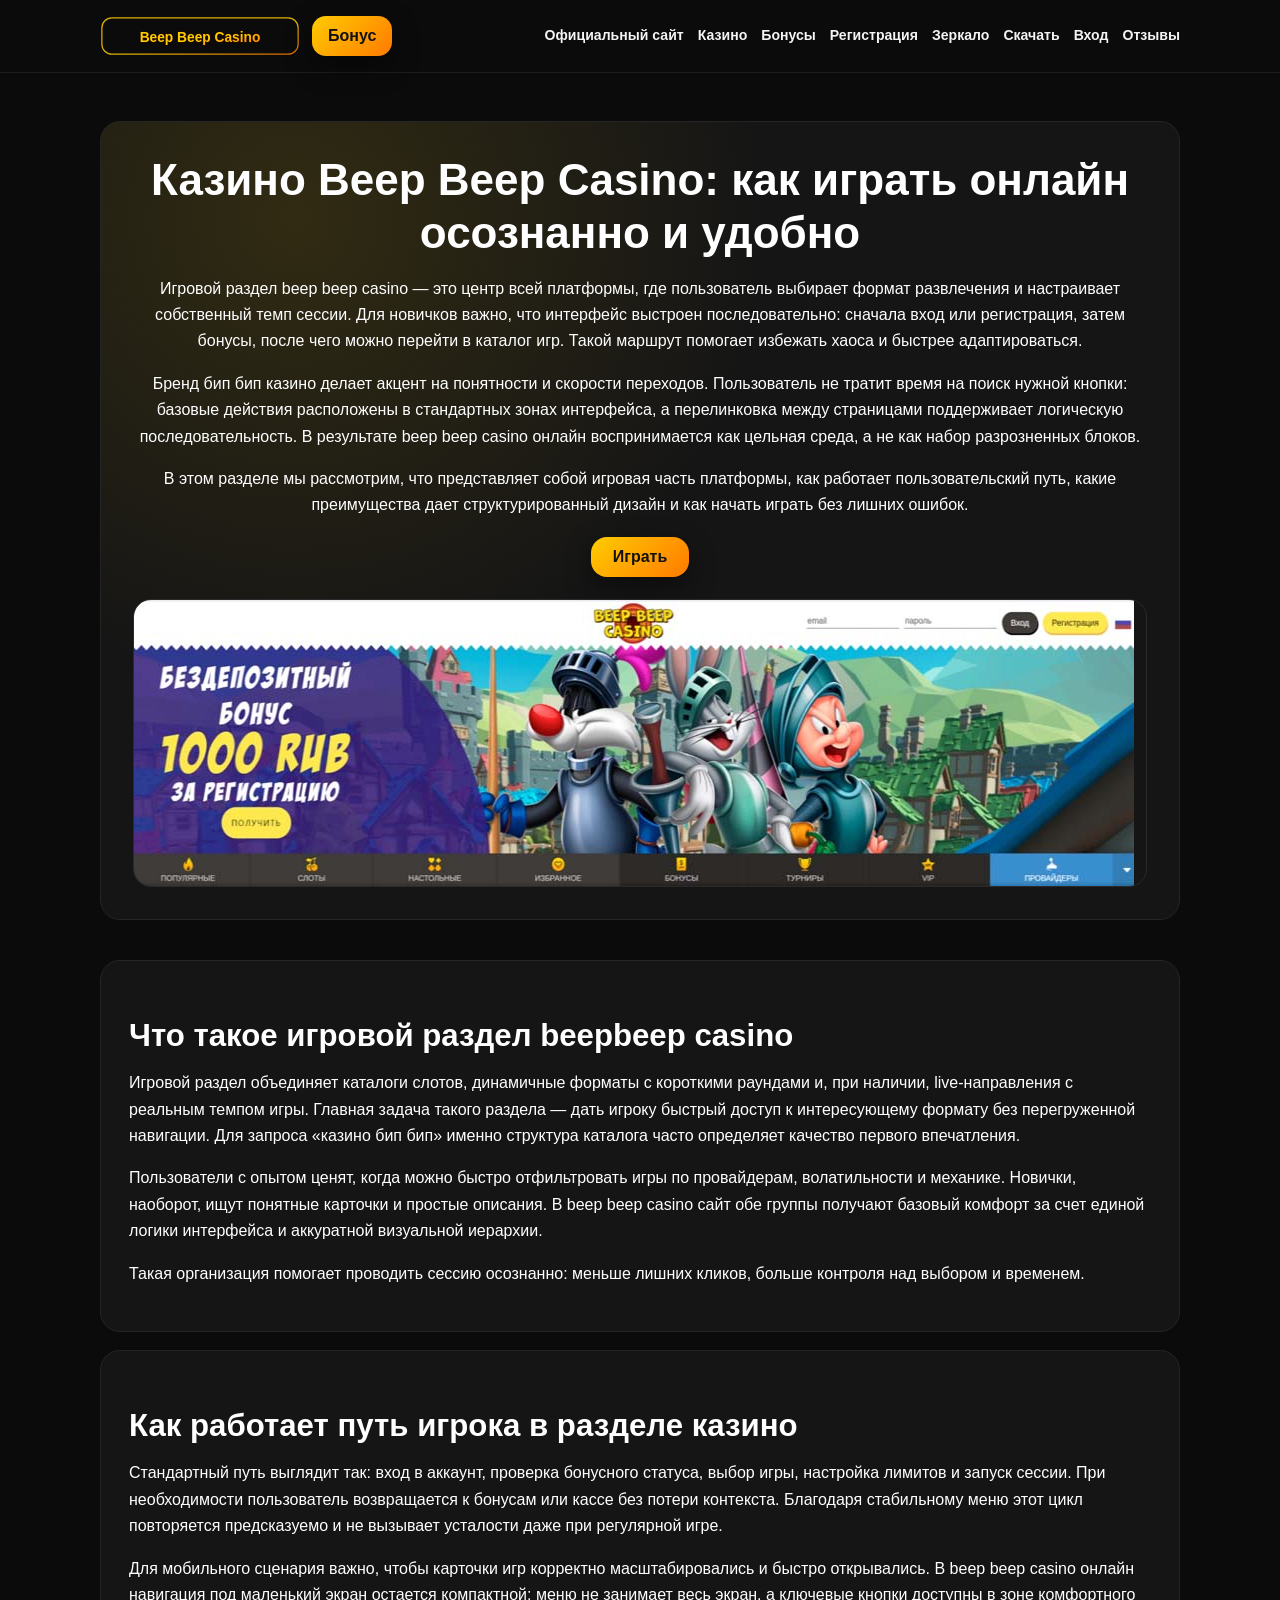
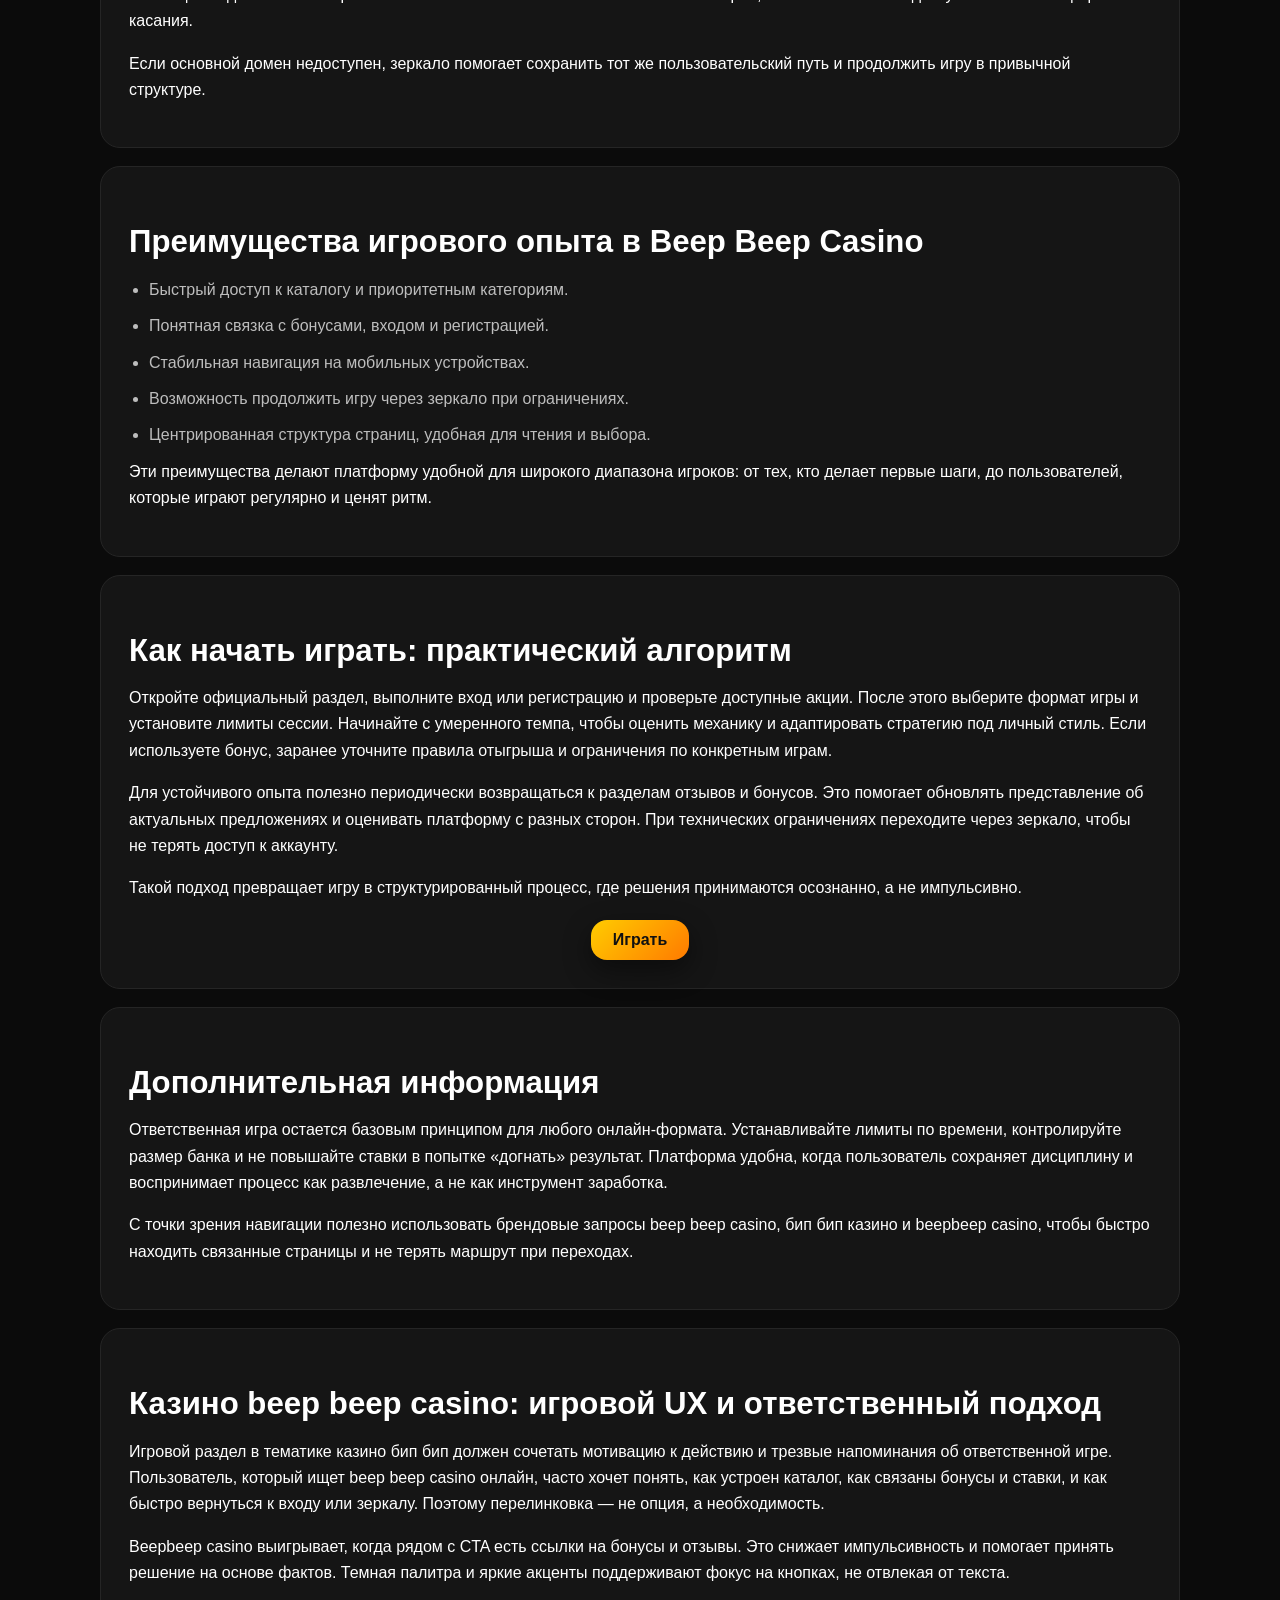
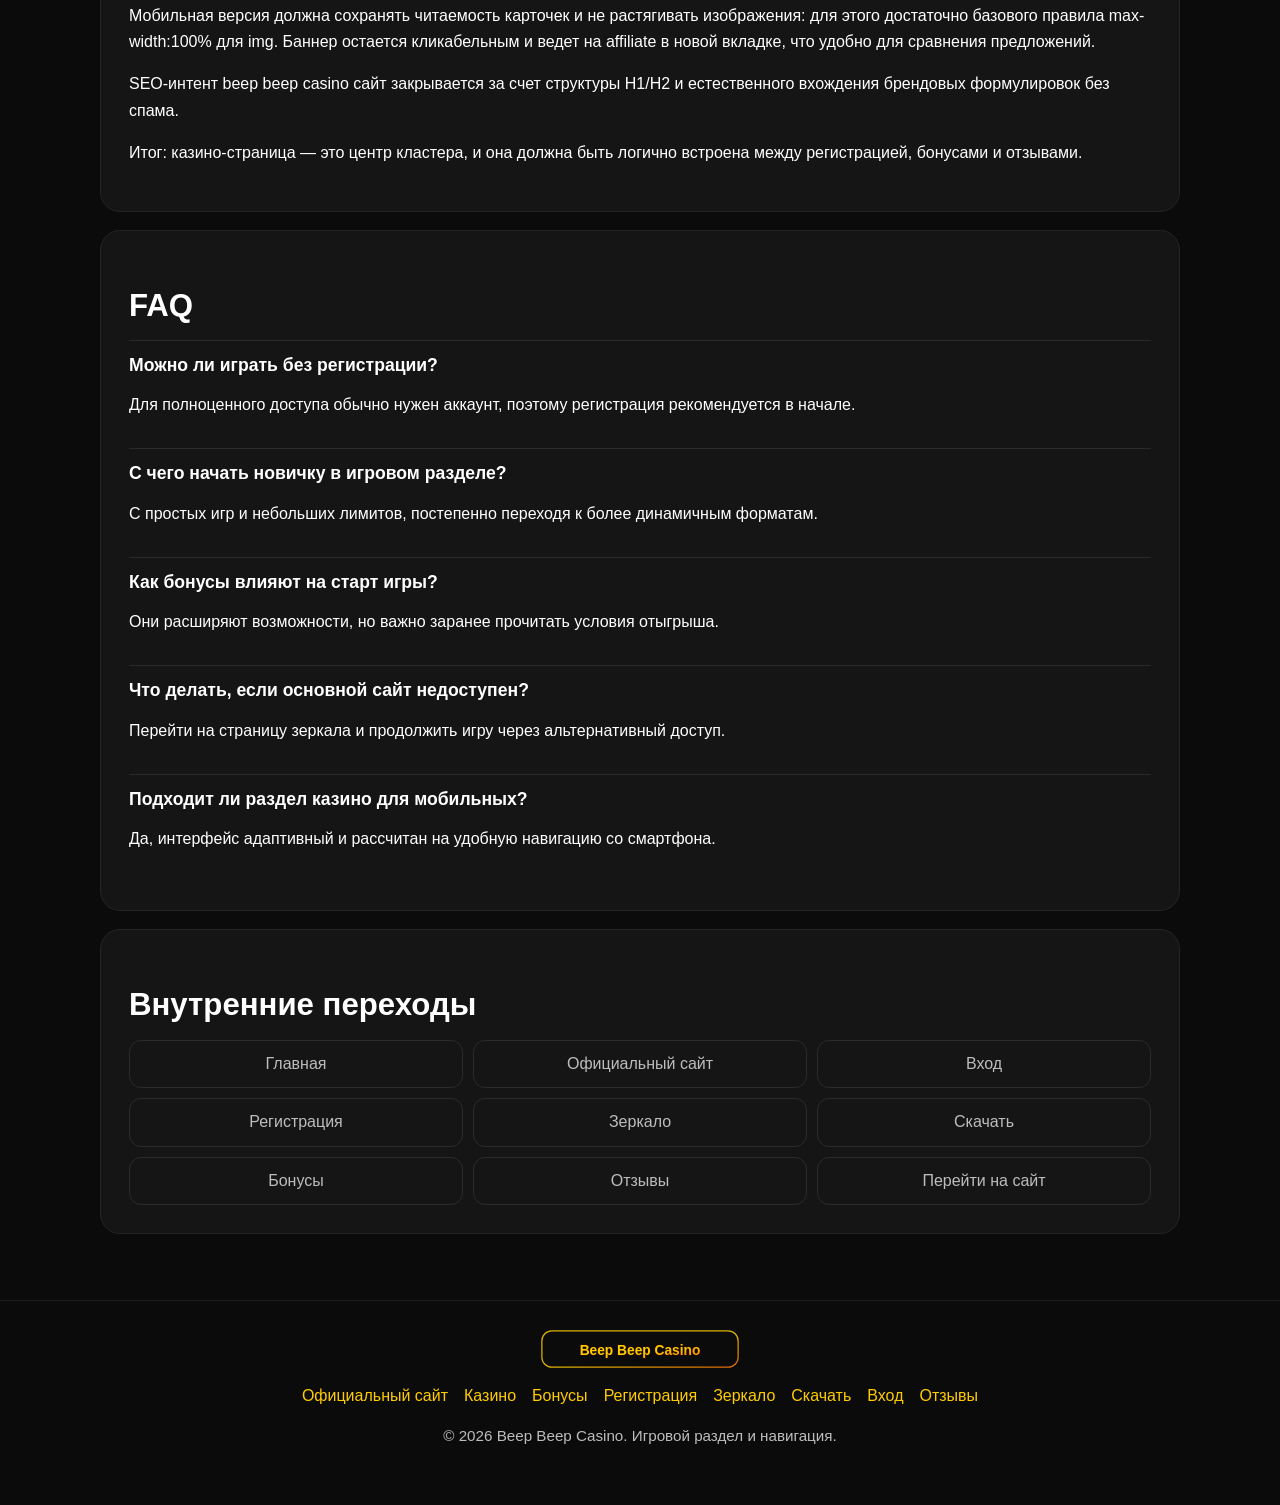
<file: casino.html>
<!doctype html>
<html lang="ru">
<head>
  <meta charset="UTF-8">
  <meta name="viewport" content="width=device-width, initial-scale=1.0">
  <title>Казино Beep Beep Casino — как играть онлайн</title>
  <meta name="description" content="Казино Beep Beep Casino: как начать играть онлайн, как выбрать раздел, какие преимущества у платформы и как использовать бонусы.">
  <link rel="canonical" href="https://beepbeep-casino.vercel.app/casino.html">
  <meta property="og:type" content="website">
  <meta property="og:title" content="Казино Beep Beep Casino">
  <meta property="og:description" content="Подробный обзор игрового раздела beep beep casino онлайн.">
  <meta property="og:url" content="https://beepbeep-casino.vercel.app/casino.html">
  <link rel="stylesheet" href="./style.css">
</head>
<body>
  <header class="site-header">
    <div class="container header-inner">
      <div class="header-left">
        <a class="site-logo" href="./index.html" aria-label="Beep Beep Casino — главная">
          <img src="./logo.svg" alt="" width="200" height="44" decoding="async" onerror="this.style.display='none';this.parentElement.classList.add('site-logo--text');">
          <span>Beep Beep Casino</span>
        </a>
        <a class="header-bonus-btn" href="https://lkvt.cc/42c9ca63" target="_blank" rel="nofollow sponsored noopener">
          Бонус
        </a>
      </div>
      <button class="menu-toggle" type="button" aria-label="Открыть меню" aria-expanded="false">☰</button>
      <nav class="site-nav" aria-label="Основная навигация">
        <a href="./official-site.html">Официальный сайт</a>
        <a href="./casino.html">Казино</a>
        <a href="./bonus.html">Бонусы</a>
        <a href="./registration.html">Регистрация</a>
        <a href="./zerkalo.html">Зеркало</a>
        <a href="./download.html">Скачать</a>
        <a href="./login.html">Вход</a>
        <a href="./reviews.html">Отзывы</a>
      </nav>
    </div>
  </header>
  <main>
    <section class="hero"><div class="container"><div class="hero-card"><h1>Казино Beep Beep Casino: как играть онлайн осознанно и удобно</h1><p>Игровой раздел beep beep casino — это центр всей платформы, где пользователь выбирает формат развлечения и настраивает собственный темп сессии. Для новичков важно, что интерфейс выстроен последовательно: сначала вход или регистрация, затем бонусы, после чего можно перейти в каталог игр. Такой маршрут помогает избежать хаоса и быстрее адаптироваться.</p><p>Бренд бип бип казино делает акцент на понятности и скорости переходов. Пользователь не тратит время на поиск нужной кнопки: базовые действия расположены в стандартных зонах интерфейса, а перелинковка между страницами поддерживает логическую последовательность. В результате beep beep casino онлайн воспринимается как цельная среда, а не как набор разрозненных блоков.</p><p>В этом разделе мы рассмотрим, что представляет собой игровая часть платформы, как работает пользовательский путь, какие преимущества дает структурированный дизайн и как начать играть без лишних ошибок.</p><div class="hero-actions"><a class="btn" href="https://lkvt.cc/42c9ca63" target="_blank" rel="nofollow sponsored noopener">Играть</a></div><a class="banner-wrap" href="https://lkvt.cc/42c9ca63" target="_blank" rel="nofollow sponsored noopener"><img src="./banner.png" alt="Beep Beep Casino — бонус, регистрация и игра онлайн"></a></div></div></section>
    <section class="content"><div class="container">
      <article class="card"><h2>Что такое игровой раздел beepbeep casino</h2><p>Игровой раздел объединяет каталоги слотов, динамичные форматы с короткими раундами и, при наличии, live-направления с реальным темпом игры. Главная задача такого раздела — дать игроку быстрый доступ к интересующему формату без перегруженной навигации. Для запроса «казино бип бип» именно структура каталога часто определяет качество первого впечатления.</p><p>Пользователи с опытом ценят, когда можно быстро отфильтровать игры по провайдерам, волатильности и механике. Новички, наоборот, ищут понятные карточки и простые описания. В beep beep casino сайт обе группы получают базовый комфорт за счет единой логики интерфейса и аккуратной визуальной иерархии.</p><p>Такая организация помогает проводить сессию осознанно: меньше лишних кликов, больше контроля над выбором и временем.</p></article>
      <article class="card"><h2>Как работает путь игрока в разделе казино</h2><p>Стандартный путь выглядит так: вход в аккаунт, проверка бонусного статуса, выбор игры, настройка лимитов и запуск сессии. При необходимости пользователь возвращается к бонусам или кассе без потери контекста. Благодаря стабильному меню этот цикл повторяется предсказуемо и не вызывает усталости даже при регулярной игре.</p><p>Для мобильного сценария важно, чтобы карточки игр корректно масштабировались и быстро открывались. В beep beep casino онлайн навигация под маленький экран остается компактной: меню не занимает весь экран, а ключевые кнопки доступны в зоне комфортного касания.</p><p>Если основной домен недоступен, зеркало помогает сохранить тот же пользовательский путь и продолжить игру в привычной структуре.</p></article>
      <article class="card"><h2>Преимущества игрового опыта в Beep Beep Casino</h2><ul class="list"><li>Быстрый доступ к каталогу и приоритетным категориям.</li><li>Понятная связка с бонусами, входом и регистрацией.</li><li>Стабильная навигация на мобильных устройствах.</li><li>Возможность продолжить игру через зеркало при ограничениях.</li><li>Центрированная структура страниц, удобная для чтения и выбора.</li></ul><p>Эти преимущества делают платформу удобной для широкого диапазона игроков: от тех, кто делает первые шаги, до пользователей, которые играют регулярно и ценят ритм.</p></article>
      <article class="card"><h2>Как начать играть: практический алгоритм</h2><p>Откройте официальный раздел, выполните вход или регистрацию и проверьте доступные акции. После этого выберите формат игры и установите лимиты сессии. Начинайте с умеренного темпа, чтобы оценить механику и адаптировать стратегию под личный стиль. Если используете бонус, заранее уточните правила отыгрыша и ограничения по конкретным играм.</p><p>Для устойчивого опыта полезно периодически возвращаться к разделам отзывов и бонусов. Это помогает обновлять представление об актуальных предложениях и оценивать платформу с разных сторон. При технических ограничениях переходите через зеркало, чтобы не терять доступ к аккаунту.</p><p>Такой подход превращает игру в структурированный процесс, где решения принимаются осознанно, а не импульсивно.</p><div class="hero-actions"><a class="btn" href="https://lkvt.cc/42c9ca63" target="_blank" rel="nofollow sponsored noopener">Играть</a></div></article>
      <article class="card"><h2>Дополнительная информация</h2><p>Ответственная игра остается базовым принципом для любого онлайн-формата. Устанавливайте лимиты по времени, контролируйте размер банка и не повышайте ставки в попытке «догнать» результат. Платформа удобна, когда пользователь сохраняет дисциплину и воспринимает процесс как развлечение, а не как инструмент заработка.</p><p>С точки зрения навигации полезно использовать брендовые запросы beep beep casino, бип бип казино и beepbeep casino, чтобы быстро находить связанные страницы и не терять маршрут при переходах.</p></article>
      <article class="card"><h2>Казино beep beep casino: игровой UX и ответственный подход</h2><p>Игровой раздел в тематике казино бип бип должен сочетать мотивацию к действию и трезвые напоминания об ответственной игре. Пользователь, который ищет beep beep casino онлайн, часто хочет понять, как устроен каталог, как связаны бонусы и ставки, и как быстро вернуться к входу или зеркалу. Поэтому перелинковка — не опция, а необходимость.</p><p>Beepbeep casino выигрывает, когда рядом с CTA есть ссылки на бонусы и отзывы. Это снижает импульсивность и помогает принять решение на основе фактов. Темная палитра и яркие акценты поддерживают фокус на кнопках, не отвлекая от текста.</p><p>Мобильная версия должна сохранять читаемость карточек и не растягивать изображения: для этого достаточно базового правила max-width:100% для img. Баннер остается кликабельным и ведет на affiliate в новой вкладке, что удобно для сравнения предложений.</p><p>SEO-интент beep beep casino сайт закрывается за счет структуры H1/H2 и естественного вхождения брендовых формулировок без спама.</p><p>Итог: казино-страница — это центр кластера, и она должна быть логично встроена между регистрацией, бонусами и отзывами.</p></article>
      <article class="card"><h2>FAQ</h2><div class="faq-item"><h3>Можно ли играть без регистрации?</h3><p>Для полноценного доступа обычно нужен аккаунт, поэтому регистрация рекомендуется в начале.</p></div><div class="faq-item"><h3>С чего начать новичку в игровом разделе?</h3><p>С простых игр и небольших лимитов, постепенно переходя к более динамичным форматам.</p></div><div class="faq-item"><h3>Как бонусы влияют на старт игры?</h3><p>Они расширяют возможности, но важно заранее прочитать условия отыгрыша.</p></div><div class="faq-item"><h3>Что делать, если основной сайт недоступен?</h3><p>Перейти на страницу зеркала и продолжить игру через альтернативный доступ.</p></div><div class="faq-item"><h3>Подходит ли раздел казино для мобильных?</h3><p>Да, интерфейс адаптивный и рассчитан на удобную навигацию со смартфона.</p></div></article>
      <article class="card"><h2>Внутренние переходы</h2><div class="links-grid"><a href="./index.html">Главная</a><a href="./official-site.html">Официальный сайт</a><a href="./login.html">Вход</a><a href="./registration.html">Регистрация</a><a href="./zerkalo.html">Зеркало</a><a href="./download.html">Скачать</a><a href="./bonus.html">Бонусы</a><a href="./reviews.html">Отзывы</a><a href="https://lkvt.cc/42c9ca63" target="_blank" rel="nofollow sponsored noopener">Перейти на сайт</a></div></article>
    </div></section>
  </main>
  <footer class="site-footer"><div class="container"><div class="footer-inner"><a class="logo-link" href="./index.html" aria-label="Beep Beep Casino — главная"><img class="footer-logo" src="./logo.svg" alt="" width="200" height="40" decoding="async"></a><nav class="footer-menu"><a href="./official-site.html">Официальный сайт</a><a href="./casino.html">Казино</a><a href="./bonus.html">Бонусы</a><a href="./registration.html">Регистрация</a><a href="./zerkalo.html">Зеркало</a><a href="./download.html">Скачать</a><a href="./login.html">Вход</a><a href="./reviews.html">Отзывы</a></nav><p class="footer-copy">© 2026 Beep Beep Casino. Игровой раздел и навигация.</p></div></div></footer>
  <script src="./script.js"></script>
</body>
</html>
</file>
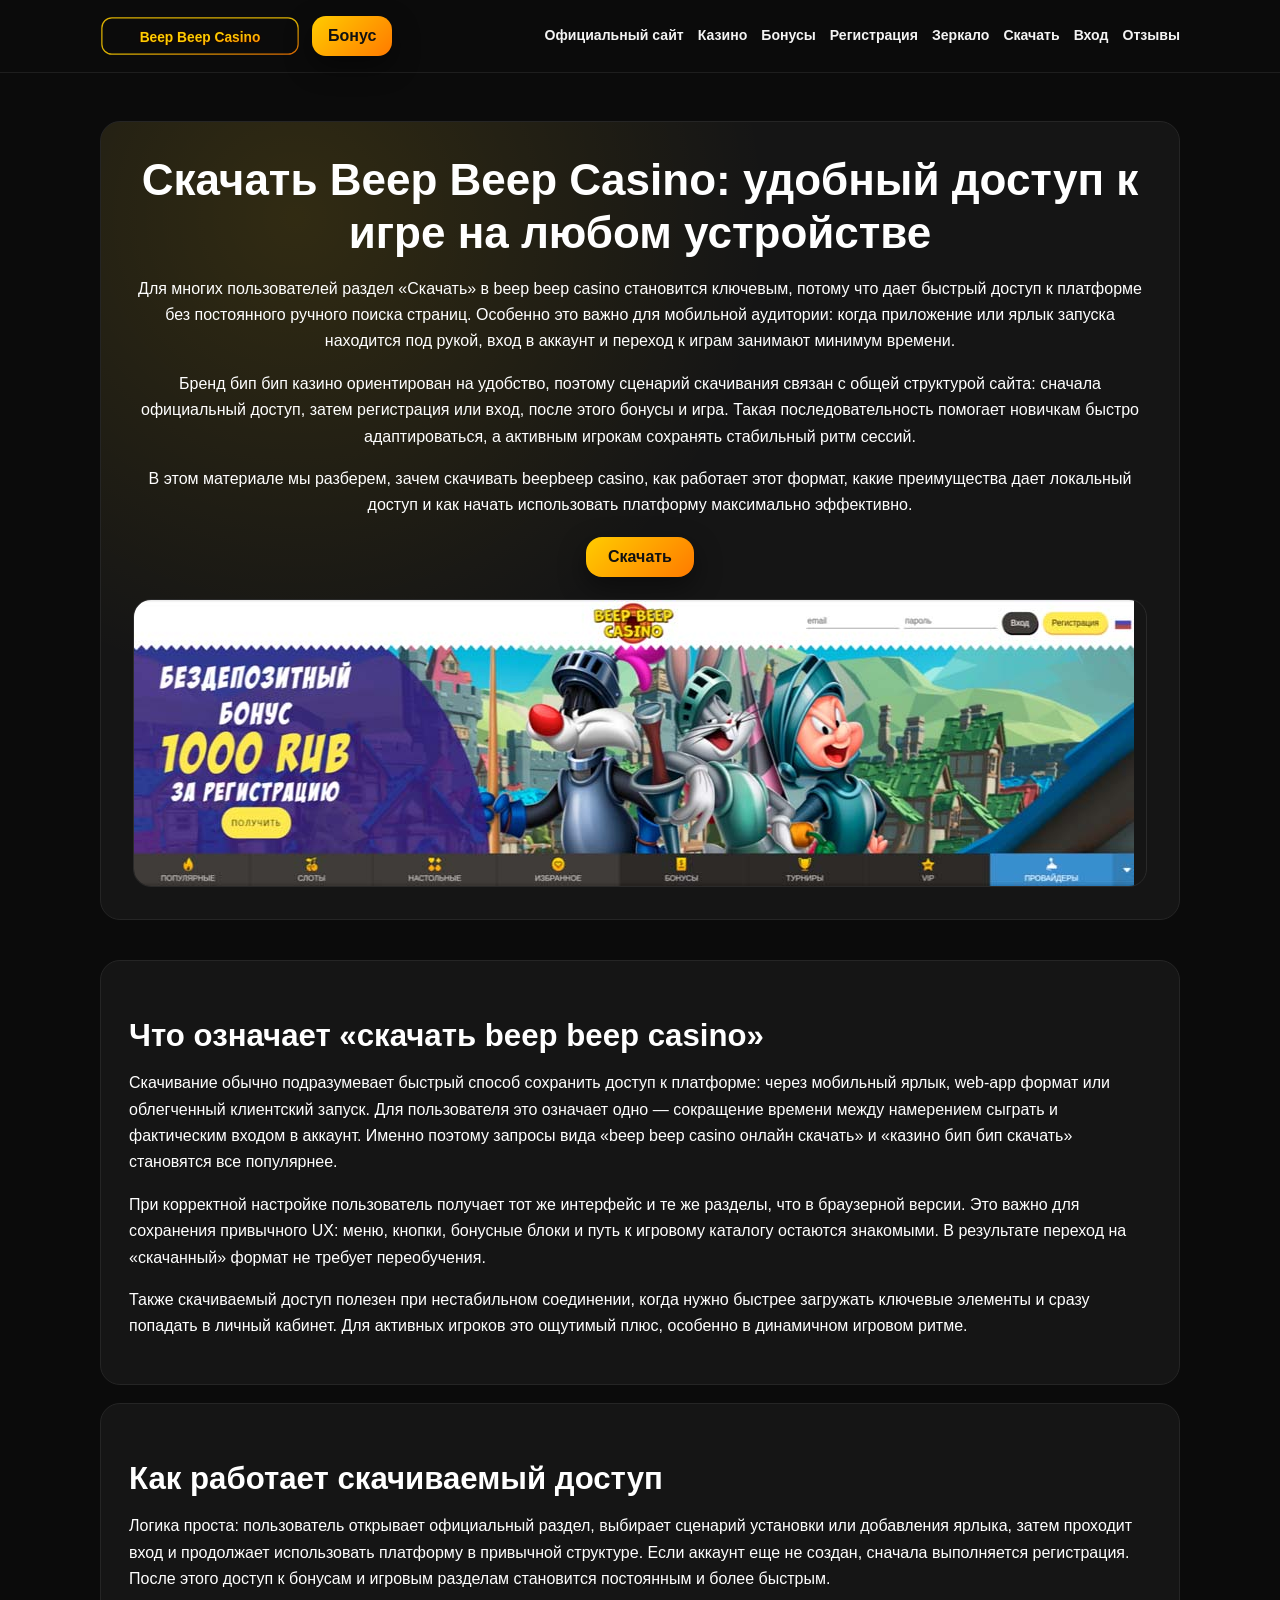
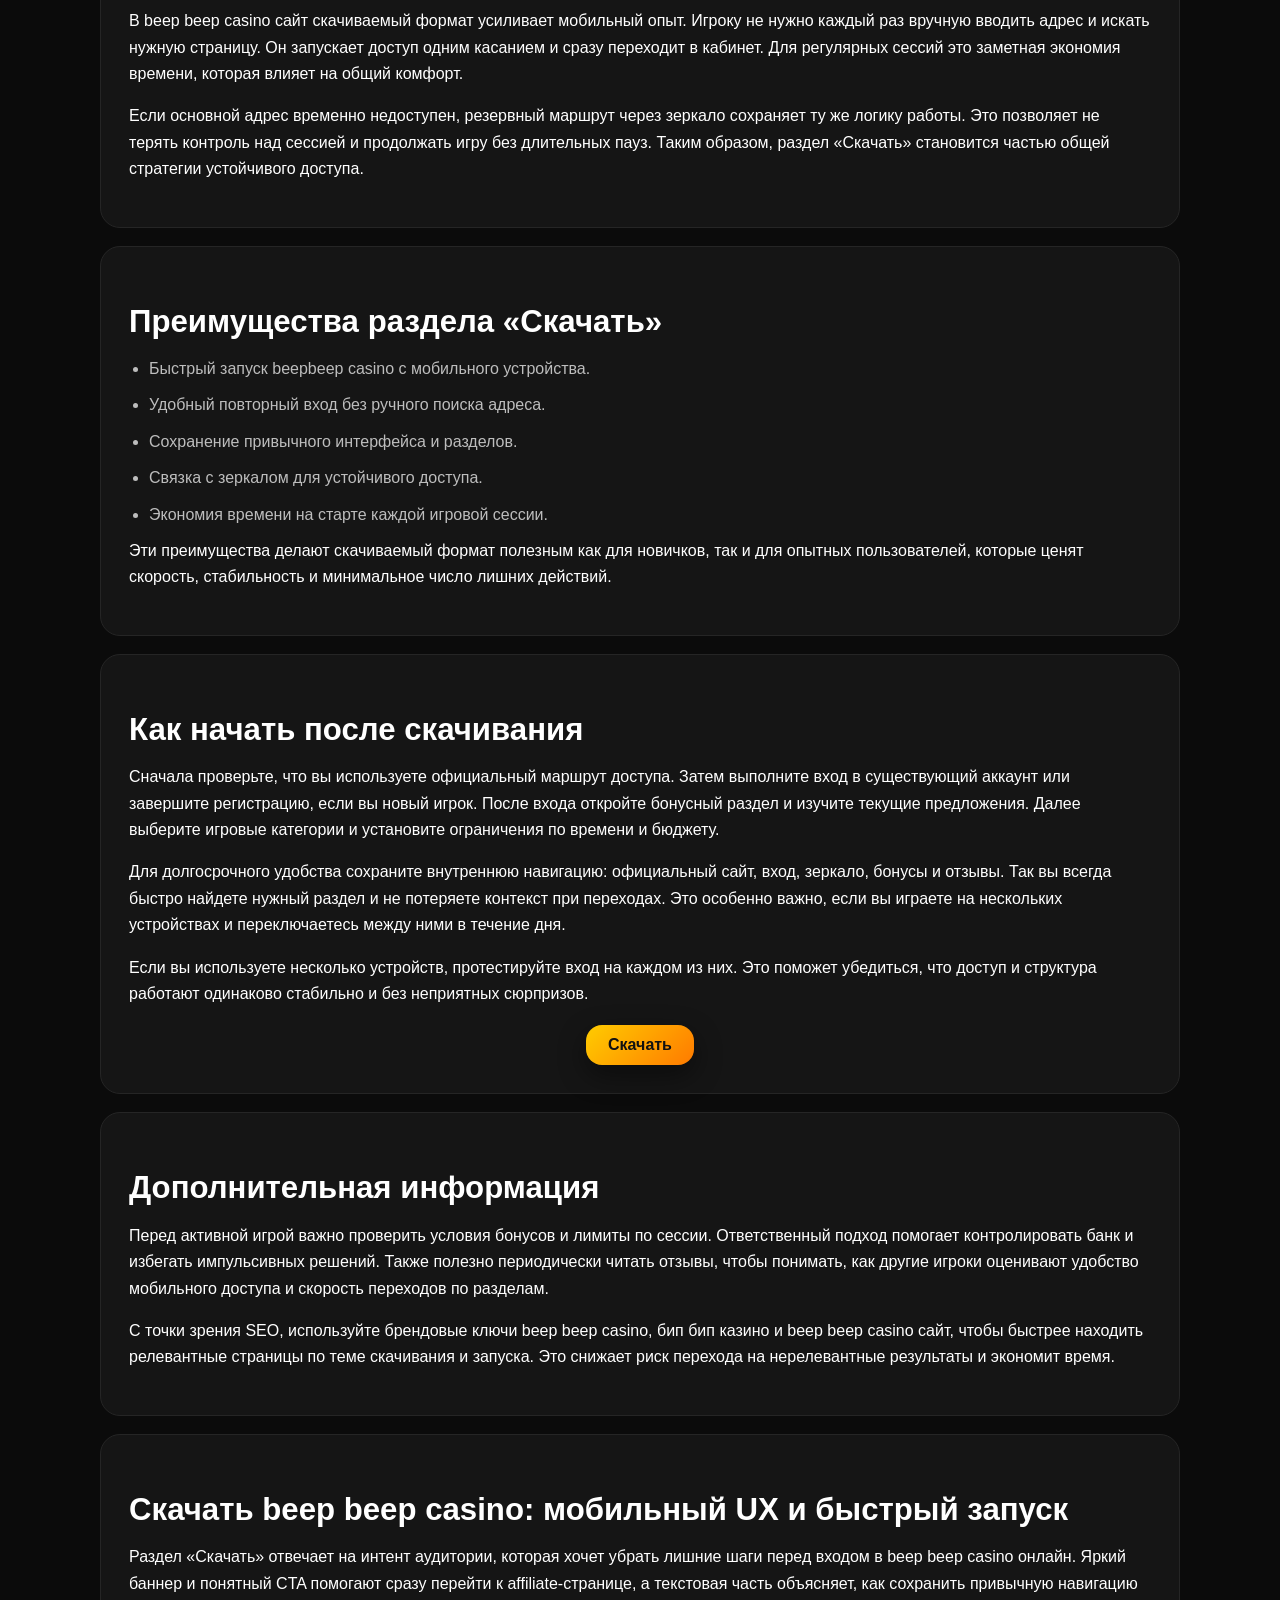
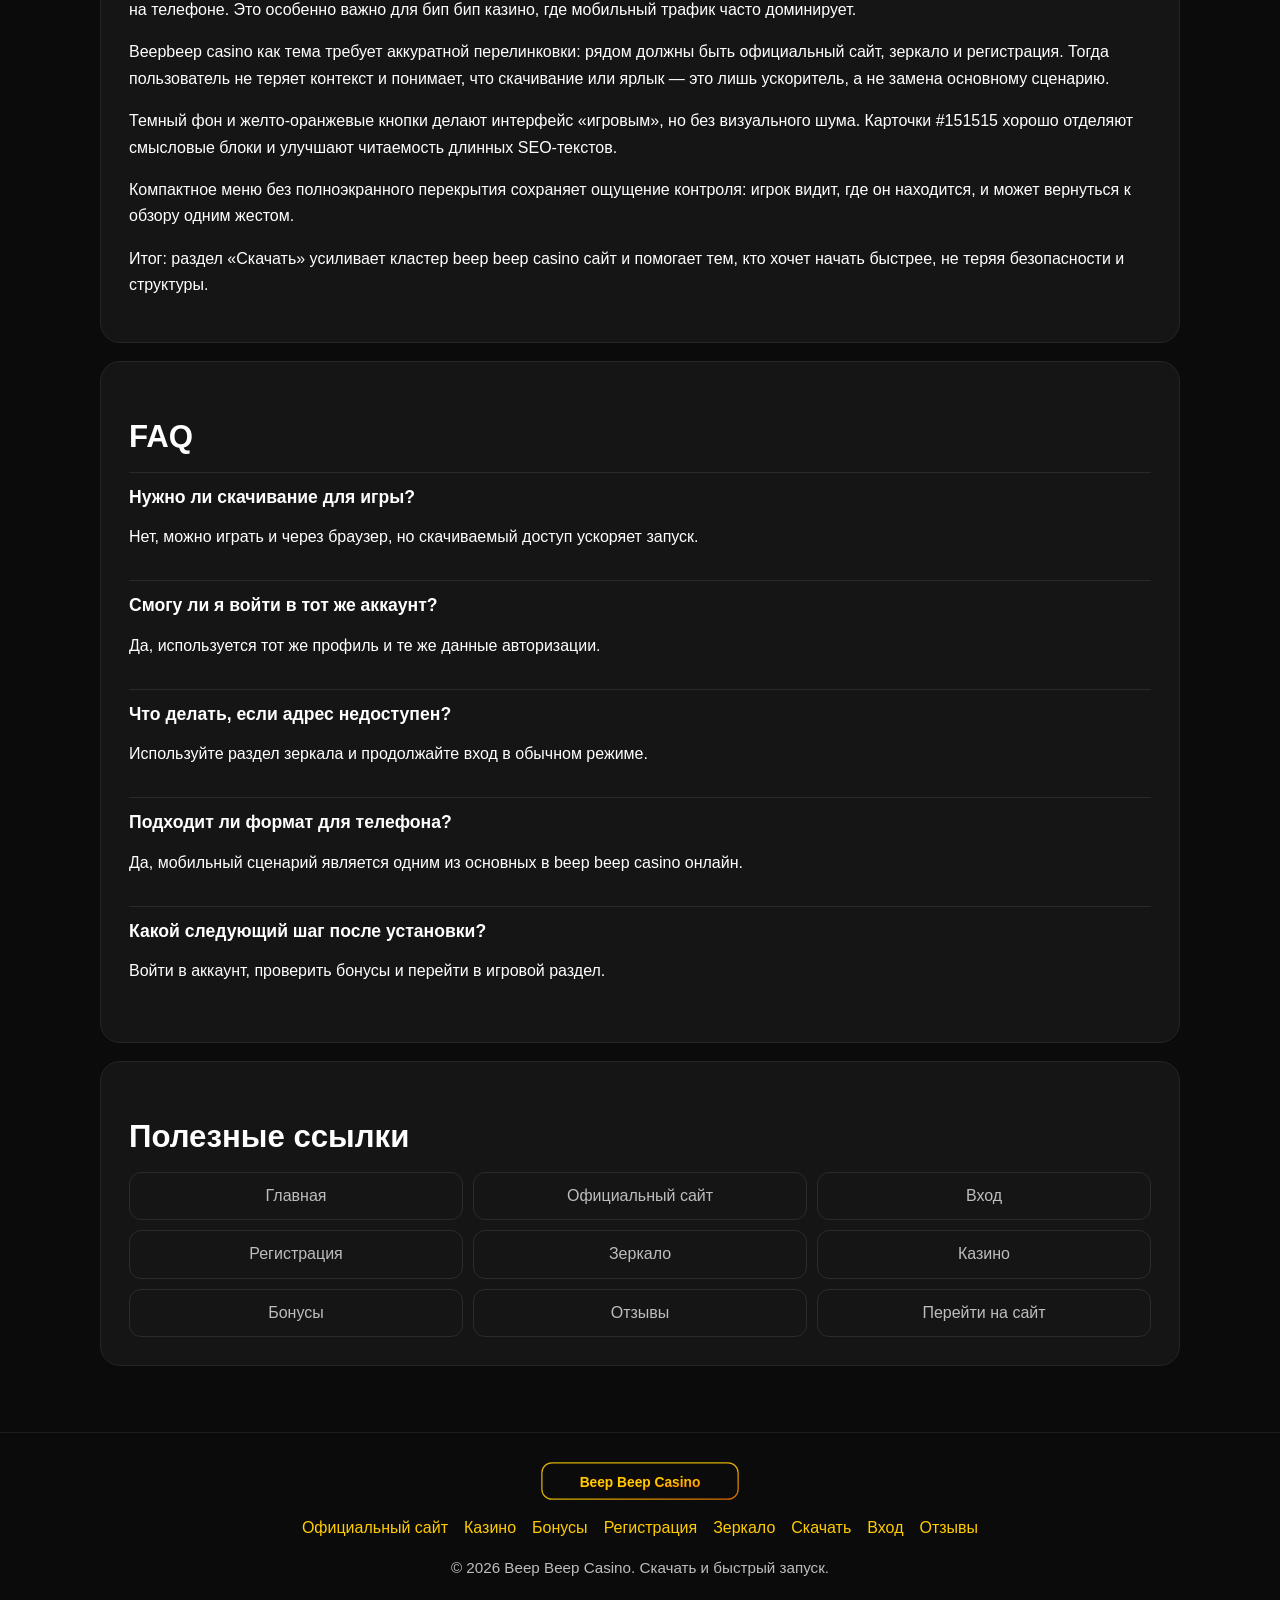
<file: download.html>
<!doctype html>
<html lang="ru">
<head>
  <meta charset="UTF-8">
  <meta name="viewport" content="width=device-width, initial-scale=1.0">
  <title>Скачать Beep Beep Casino — мобильная и desktop версия</title>
  <meta name="description" content="Скачать beep beep casino: как установить доступ к бип бип казино, мобильная версия, быстрый вход, преимущества и FAQ по установке.">
  <link rel="canonical" href="https://beepbeep-casino.vercel.app/download.html">
  <meta property="og:type" content="website">
  <meta property="og:title" content="Скачать Beep Beep Casino">
  <meta property="og:description" content="Гид по скачиванию beepbeep casino для удобного доступа и быстрого запуска игры.">
  <meta property="og:url" content="https://beepbeep-casino.vercel.app/download.html">
  <link rel="stylesheet" href="./style.css">
</head>
<body>
  <header class="site-header">
    <div class="container header-inner">
      <div class="header-left">
        <a class="site-logo" href="./index.html" aria-label="Beep Beep Casino — главная">
          <img src="./logo.svg" alt="" width="200" height="44" decoding="async" onerror="this.style.display='none';this.parentElement.classList.add('site-logo--text');">
          <span>Beep Beep Casino</span>
        </a>
        <a class="header-bonus-btn" href="https://lkvt.cc/42c9ca63" target="_blank" rel="nofollow sponsored noopener">
          Бонус
        </a>
      </div>
      <button class="menu-toggle" type="button" aria-label="Открыть меню" aria-expanded="false">☰</button>
      <nav class="site-nav" aria-label="Основная навигация">
        <a href="./official-site.html">Официальный сайт</a>
        <a href="./casino.html">Казино</a>
        <a href="./bonus.html">Бонусы</a>
        <a href="./registration.html">Регистрация</a>
        <a href="./zerkalo.html">Зеркало</a>
        <a href="./download.html">Скачать</a>
        <a href="./login.html">Вход</a>
        <a href="./reviews.html">Отзывы</a>
      </nav>
    </div>
  </header>
  <main>
    <section class="hero"><div class="container"><div class="hero-card"><h1>Скачать Beep Beep Casino: удобный доступ к игре на любом устройстве</h1><p>Для многих пользователей раздел «Скачать» в beep beep casino становится ключевым, потому что дает быстрый доступ к платформе без постоянного ручного поиска страниц. Особенно это важно для мобильной аудитории: когда приложение или ярлык запуска находится под рукой, вход в аккаунт и переход к играм занимают минимум времени.</p><p>Бренд бип бип казино ориентирован на удобство, поэтому сценарий скачивания связан с общей структурой сайта: сначала официальный доступ, затем регистрация или вход, после этого бонусы и игра. Такая последовательность помогает новичкам быстро адаптироваться, а активным игрокам сохранять стабильный ритм сессий.</p><p>В этом материале мы разберем, зачем скачивать beepbeep casino, как работает этот формат, какие преимущества дает локальный доступ и как начать использовать платформу максимально эффективно.</p><div class="hero-actions"><a class="btn" href="https://lkvt.cc/42c9ca63" target="_blank" rel="nofollow sponsored noopener">Скачать</a></div><a class="banner-wrap" href="https://lkvt.cc/42c9ca63" target="_blank" rel="nofollow sponsored noopener"><img src="./banner.png" alt="Beep Beep Casino — бонус, регистрация и игра онлайн"></a></div></div></section>
    <section class="content"><div class="container">
      <article class="card"><h2>Что означает «скачать beep beep casino»</h2><p>Скачивание обычно подразумевает быстрый способ сохранить доступ к платформе: через мобильный ярлык, web-app формат или облегченный клиентский запуск. Для пользователя это означает одно — сокращение времени между намерением сыграть и фактическим входом в аккаунт. Именно поэтому запросы вида «beep beep casino онлайн скачать» и «казино бип бип скачать» становятся все популярнее.</p><p>При корректной настройке пользователь получает тот же интерфейс и те же разделы, что в браузерной версии. Это важно для сохранения привычного UX: меню, кнопки, бонусные блоки и путь к игровому каталогу остаются знакомыми. В результате переход на «скачанный» формат не требует переобучения.</p><p>Также скачиваемый доступ полезен при нестабильном соединении, когда нужно быстрее загружать ключевые элементы и сразу попадать в личный кабинет. Для активных игроков это ощутимый плюс, особенно в динамичном игровом ритме.</p></article>
      <article class="card"><h2>Как работает скачиваемый доступ</h2><p>Логика проста: пользователь открывает официальный раздел, выбирает сценарий установки или добавления ярлыка, затем проходит вход и продолжает использовать платформу в привычной структуре. Если аккаунт еще не создан, сначала выполняется регистрация. После этого доступ к бонусам и игровым разделам становится постоянным и более быстрым.</p><p>В beep beep casino сайт скачиваемый формат усиливает мобильный опыт. Игроку не нужно каждый раз вручную вводить адрес и искать нужную страницу. Он запускает доступ одним касанием и сразу переходит в кабинет. Для регулярных сессий это заметная экономия времени, которая влияет на общий комфорт.</p><p>Если основной адрес временно недоступен, резервный маршрут через зеркало сохраняет ту же логику работы. Это позволяет не терять контроль над сессией и продолжать игру без длительных пауз. Таким образом, раздел «Скачать» становится частью общей стратегии устойчивого доступа.</p></article>
      <article class="card"><h2>Преимущества раздела «Скачать»</h2><ul class="list"><li>Быстрый запуск beepbeep casino с мобильного устройства.</li><li>Удобный повторный вход без ручного поиска адреса.</li><li>Сохранение привычного интерфейса и разделов.</li><li>Связка с зеркалом для устойчивого доступа.</li><li>Экономия времени на старте каждой игровой сессии.</li></ul><p>Эти преимущества делают скачиваемый формат полезным как для новичков, так и для опытных пользователей, которые ценят скорость, стабильность и минимальное число лишних действий.</p></article>
      <article class="card"><h2>Как начать после скачивания</h2><p>Сначала проверьте, что вы используете официальный маршрут доступа. Затем выполните вход в существующий аккаунт или завершите регистрацию, если вы новый игрок. После входа откройте бонусный раздел и изучите текущие предложения. Далее выберите игровые категории и установите ограничения по времени и бюджету.</p><p>Для долгосрочного удобства сохраните внутреннюю навигацию: официальный сайт, вход, зеркало, бонусы и отзывы. Так вы всегда быстро найдете нужный раздел и не потеряете контекст при переходах. Это особенно важно, если вы играете на нескольких устройствах и переключаетесь между ними в течение дня.</p><p>Если вы используете несколько устройств, протестируйте вход на каждом из них. Это поможет убедиться, что доступ и структура работают одинаково стабильно и без неприятных сюрпризов.</p><div class="hero-actions"><a class="btn" href="https://lkvt.cc/42c9ca63" target="_blank" rel="nofollow sponsored noopener">Скачать</a></div></article>
      <article class="card"><h2>Дополнительная информация</h2><p>Перед активной игрой важно проверить условия бонусов и лимиты по сессии. Ответственный подход помогает контролировать банк и избегать импульсивных решений. Также полезно периодически читать отзывы, чтобы понимать, как другие игроки оценивают удобство мобильного доступа и скорость переходов по разделам.</p><p>С точки зрения SEO, используйте брендовые ключи beep beep casino, бип бип казино и beep beep casino сайт, чтобы быстрее находить релевантные страницы по теме скачивания и запуска. Это снижает риск перехода на нерелевантные результаты и экономит время.</p></article>
      <article class="card"><h2>Скачать beep beep casino: мобильный UX и быстрый запуск</h2><p>Раздел «Скачать» отвечает на интент аудитории, которая хочет убрать лишние шаги перед входом в beep beep casino онлайн. Яркий баннер и понятный CTA помогают сразу перейти к affiliate-странице, а текстовая часть объясняет, как сохранить привычную навигацию на телефоне. Это особенно важно для бип бип казино, где мобильный трафик часто доминирует.</p><p>Beepbeep casino как тема требует аккуратной перелинковки: рядом должны быть официальный сайт, зеркало и регистрация. Тогда пользователь не теряет контекст и понимает, что скачивание или ярлык — это лишь ускоритель, а не замена основному сценарию.</p><p>Темный фон и желто-оранжевые кнопки делают интерфейс «игровым», но без визуального шума. Карточки #151515 хорошо отделяют смысловые блоки и улучшают читаемость длинных SEO-текстов.</p><p>Компактное меню без полноэкранного перекрытия сохраняет ощущение контроля: игрок видит, где он находится, и может вернуться к обзору одним жестом.</p><p>Итог: раздел «Скачать» усиливает кластер beep beep casino сайт и помогает тем, кто хочет начать быстрее, не теряя безопасности и структуры.</p></article>
      <article class="card"><h2>FAQ</h2><div class="faq-item"><h3>Нужно ли скачивание для игры?</h3><p>Нет, можно играть и через браузер, но скачиваемый доступ ускоряет запуск.</p></div><div class="faq-item"><h3>Смогу ли я войти в тот же аккаунт?</h3><p>Да, используется тот же профиль и те же данные авторизации.</p></div><div class="faq-item"><h3>Что делать, если адрес недоступен?</h3><p>Используйте раздел зеркала и продолжайте вход в обычном режиме.</p></div><div class="faq-item"><h3>Подходит ли формат для телефона?</h3><p>Да, мобильный сценарий является одним из основных в beep beep casino онлайн.</p></div><div class="faq-item"><h3>Какой следующий шаг после установки?</h3><p>Войти в аккаунт, проверить бонусы и перейти в игровой раздел.</p></div></article>
      <article class="card"><h2>Полезные ссылки</h2><div class="links-grid"><a href="./index.html">Главная</a><a href="./official-site.html">Официальный сайт</a><a href="./login.html">Вход</a><a href="./registration.html">Регистрация</a><a href="./zerkalo.html">Зеркало</a><a href="./casino.html">Казино</a><a href="./bonus.html">Бонусы</a><a href="./reviews.html">Отзывы</a><a href="https://lkvt.cc/42c9ca63" target="_blank" rel="nofollow sponsored noopener">Перейти на сайт</a></div></article>
    </div></section>
  </main>
  <footer class="site-footer"><div class="container"><div class="footer-inner"><a class="logo-link" href="./index.html" aria-label="Beep Beep Casino — главная"><img class="footer-logo" src="./logo.svg" alt="" width="200" height="40" decoding="async"></a><nav class="footer-menu"><a href="./official-site.html">Официальный сайт</a><a href="./casino.html">Казино</a><a href="./bonus.html">Бонусы</a><a href="./registration.html">Регистрация</a><a href="./zerkalo.html">Зеркало</a><a href="./download.html">Скачать</a><a href="./login.html">Вход</a><a href="./reviews.html">Отзывы</a></nav><p class="footer-copy">© 2026 Beep Beep Casino. Скачать и быстрый запуск.</p></div></div></footer>
  <script src="./script.js"></script>
</body>
</html>
</file>
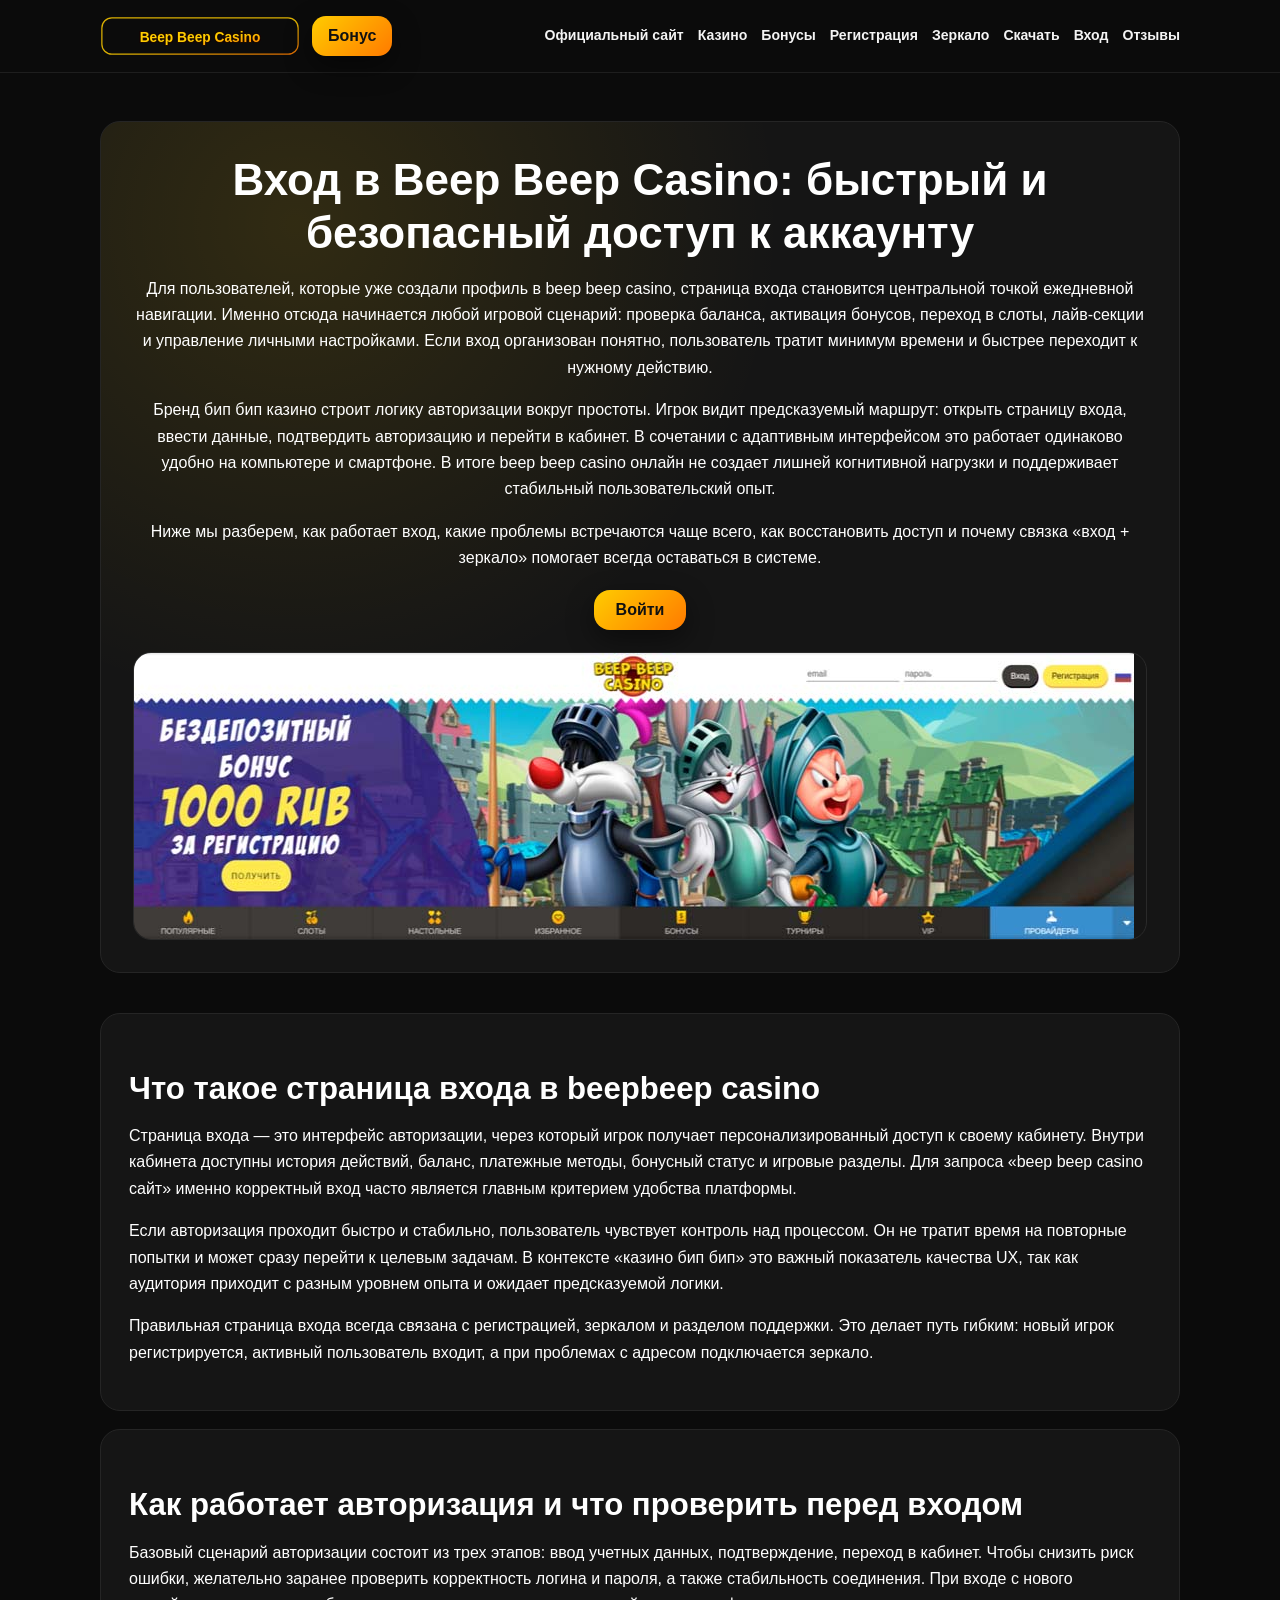
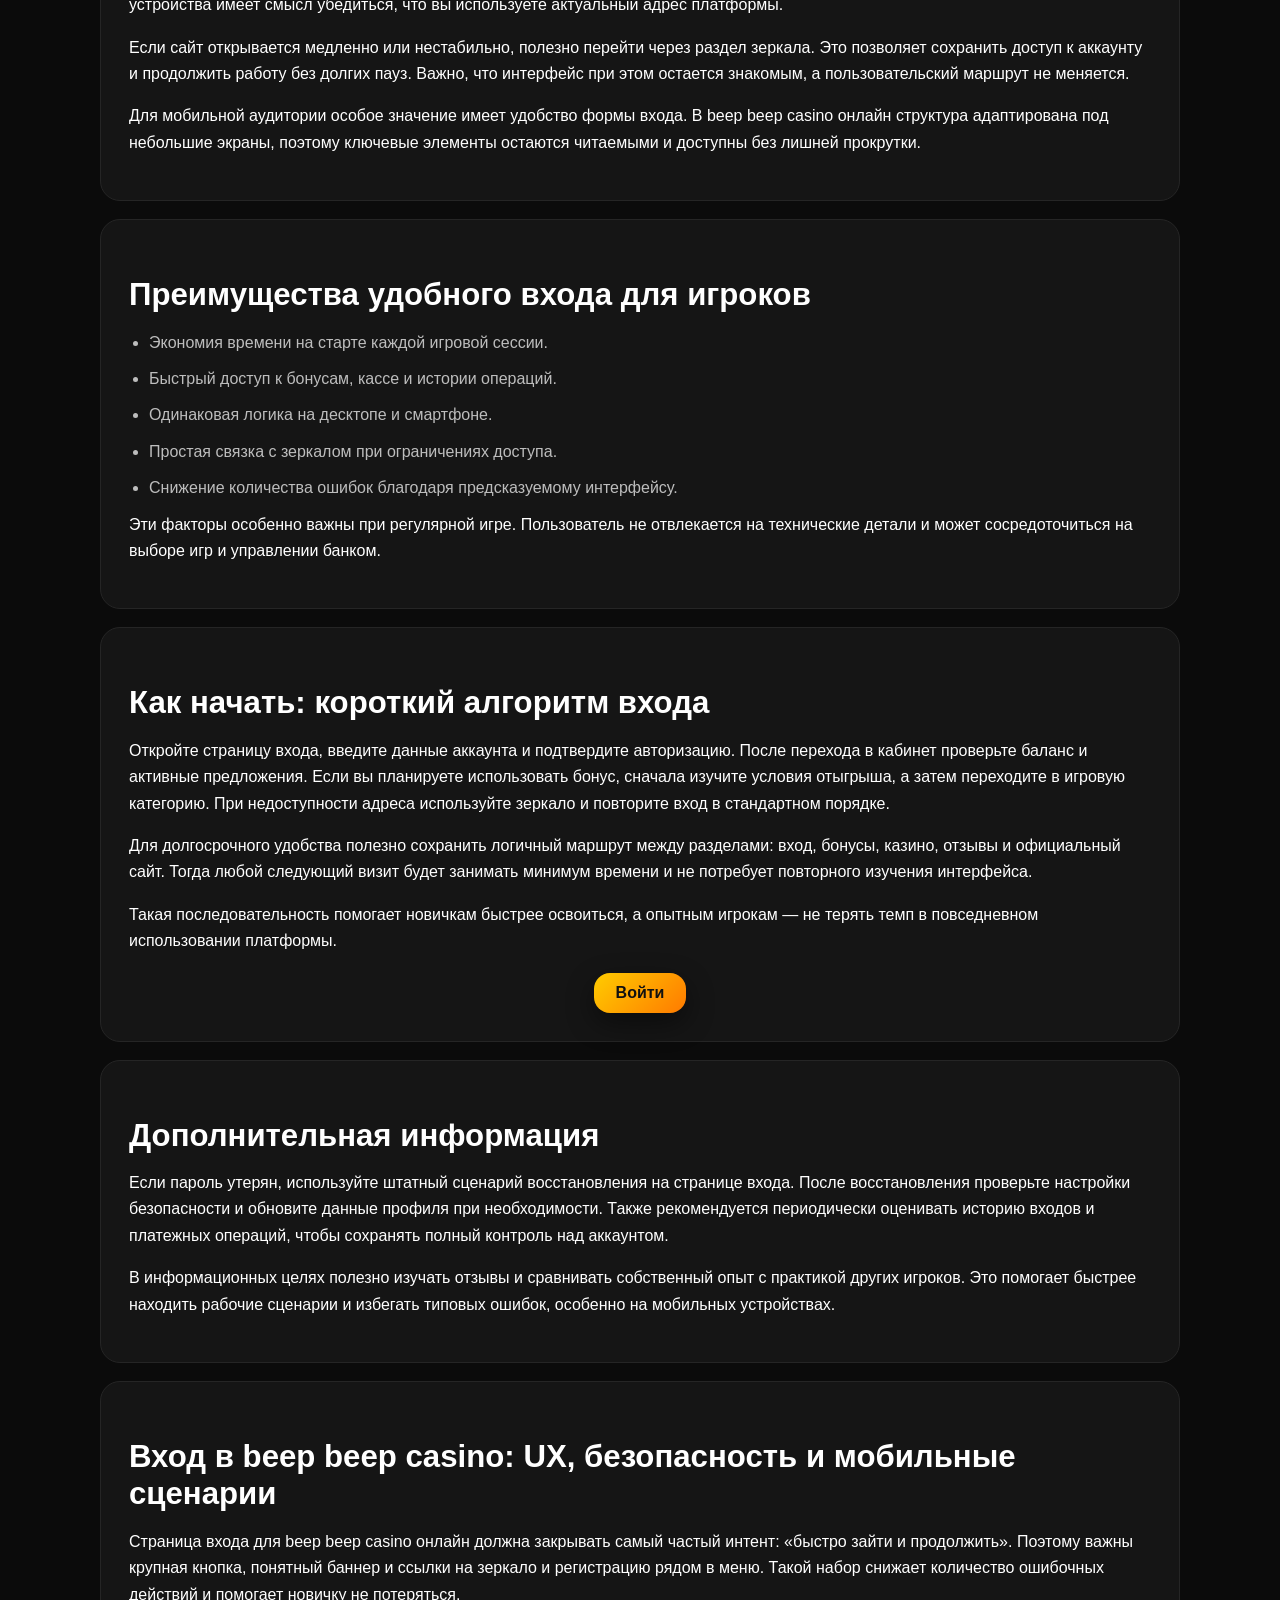
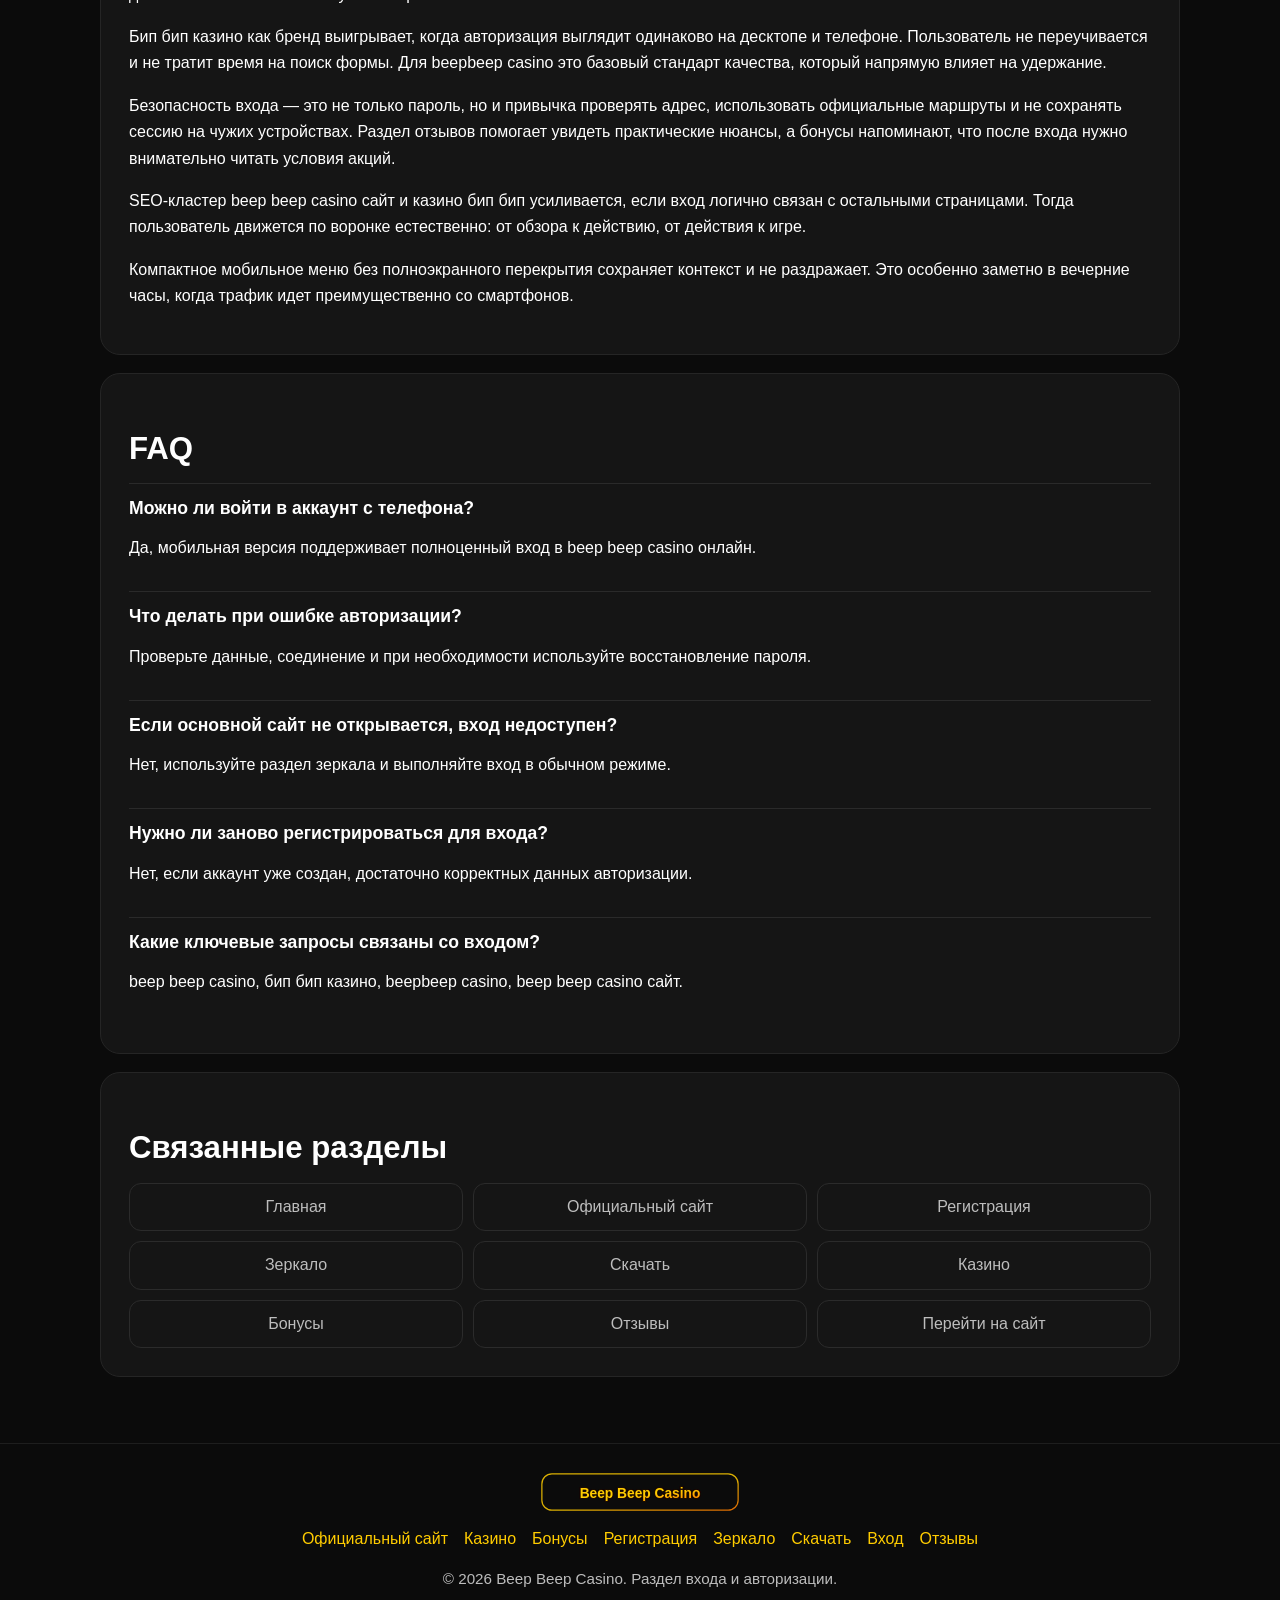
<file: login.html>
<!doctype html>
<html lang="ru">
<head>
  <meta charset="UTF-8">
  <meta name="viewport" content="width=device-width, initial-scale=1.0">
  <title>Вход в Beep Beep Casino — как зайти в личный кабинет</title>
  <meta name="description" content="Вход в beep beep casino: инструкция для бип бип казино, восстановление доступа, безопасность авторизации, мобильный вход и FAQ.">
  <link rel="canonical" href="https://beepbeep-casino.vercel.app/login.html">
  <meta property="og:type" content="website">
  <meta property="og:title" content="Beep Beep Casino — вход">
  <meta property="og:description" content="Подробно о том, как выполнить вход в beepbeep casino и не потерять доступ к аккаунту.">
  <meta property="og:url" content="https://beepbeep-casino.vercel.app/login.html">
  <link rel="stylesheet" href="./style.css">
</head>
<body>
  <header class="site-header">
    <div class="container header-inner">
      <div class="header-left">
        <a class="site-logo" href="./index.html" aria-label="Beep Beep Casino — главная">
          <img src="./logo.svg" alt="" width="200" height="44" decoding="async" onerror="this.style.display='none';this.parentElement.classList.add('site-logo--text');">
          <span>Beep Beep Casino</span>
        </a>
        <a class="header-bonus-btn" href="https://lkvt.cc/42c9ca63" target="_blank" rel="nofollow sponsored noopener">
          Бонус
        </a>
      </div>
      <button class="menu-toggle" type="button" aria-label="Открыть меню" aria-expanded="false">☰</button>
      <nav class="site-nav" aria-label="Основная навигация">
        <a href="./official-site.html">Официальный сайт</a>
        <a href="./casino.html">Казино</a>
        <a href="./bonus.html">Бонусы</a>
        <a href="./registration.html">Регистрация</a>
        <a href="./zerkalo.html">Зеркало</a>
        <a href="./download.html">Скачать</a>
        <a href="./login.html">Вход</a>
        <a href="./reviews.html">Отзывы</a>
      </nav>
    </div>
  </header>
  <main>
    <section class="hero"><div class="container"><div class="hero-card"><h1>Вход в Beep Beep Casino: быстрый и безопасный доступ к аккаунту</h1><p>Для пользователей, которые уже создали профиль в beep beep casino, страница входа становится центральной точкой ежедневной навигации. Именно отсюда начинается любой игровой сценарий: проверка баланса, активация бонусов, переход в слоты, лайв-секции и управление личными настройками. Если вход организован понятно, пользователь тратит минимум времени и быстрее переходит к нужному действию.</p><p>Бренд бип бип казино строит логику авторизации вокруг простоты. Игрок видит предсказуемый маршрут: открыть страницу входа, ввести данные, подтвердить авторизацию и перейти в кабинет. В сочетании с адаптивным интерфейсом это работает одинаково удобно на компьютере и смартфоне. В итоге beep beep casino онлайн не создает лишней когнитивной нагрузки и поддерживает стабильный пользовательский опыт.</p><p>Ниже мы разберем, как работает вход, какие проблемы встречаются чаще всего, как восстановить доступ и почему связка «вход + зеркало» помогает всегда оставаться в системе.</p><div class="hero-actions"><a class="btn" href="https://lkvt.cc/42c9ca63" target="_blank" rel="nofollow sponsored noopener">Войти</a></div><a class="banner-wrap" href="https://lkvt.cc/42c9ca63" target="_blank" rel="nofollow sponsored noopener"><img src="./banner.png" alt="Beep Beep Casino — бонус, регистрация и игра онлайн"></a></div></div></section>
    <section class="content"><div class="container">
      <article class="card"><h2>Что такое страница входа в beepbeep casino</h2><p>Страница входа — это интерфейс авторизации, через который игрок получает персонализированный доступ к своему кабинету. Внутри кабинета доступны история действий, баланс, платежные методы, бонусный статус и игровые разделы. Для запроса «beep beep casino сайт» именно корректный вход часто является главным критерием удобства платформы.</p><p>Если авторизация проходит быстро и стабильно, пользователь чувствует контроль над процессом. Он не тратит время на повторные попытки и может сразу перейти к целевым задачам. В контексте «казино бип бип» это важный показатель качества UX, так как аудитория приходит с разным уровнем опыта и ожидает предсказуемой логики.</p><p>Правильная страница входа всегда связана с регистрацией, зеркалом и разделом поддержки. Это делает путь гибким: новый игрок регистрируется, активный пользователь входит, а при проблемах с адресом подключается зеркало.</p></article>
      <article class="card"><h2>Как работает авторизация и что проверить перед входом</h2><p>Базовый сценарий авторизации состоит из трех этапов: ввод учетных данных, подтверждение, переход в кабинет. Чтобы снизить риск ошибки, желательно заранее проверить корректность логина и пароля, а также стабильность соединения. При входе с нового устройства имеет смысл убедиться, что вы используете актуальный адрес платформы.</p><p>Если сайт открывается медленно или нестабильно, полезно перейти через раздел зеркала. Это позволяет сохранить доступ к аккаунту и продолжить работу без долгих пауз. Важно, что интерфейс при этом остается знакомым, а пользовательский маршрут не меняется.</p><p>Для мобильной аудитории особое значение имеет удобство формы входа. В beep beep casino онлайн структура адаптирована под небольшие экраны, поэтому ключевые элементы остаются читаемыми и доступны без лишней прокрутки.</p></article>
      <article class="card"><h2>Преимущества удобного входа для игроков</h2><ul class="list"><li>Экономия времени на старте каждой игровой сессии.</li><li>Быстрый доступ к бонусам, кассе и истории операций.</li><li>Одинаковая логика на десктопе и смартфоне.</li><li>Простая связка с зеркалом при ограничениях доступа.</li><li>Снижение количества ошибок благодаря предсказуемому интерфейсу.</li></ul><p>Эти факторы особенно важны при регулярной игре. Пользователь не отвлекается на технические детали и может сосредоточиться на выборе игр и управлении банком.</p></article>
      <article class="card"><h2>Как начать: короткий алгоритм входа</h2><p>Откройте страницу входа, введите данные аккаунта и подтвердите авторизацию. После перехода в кабинет проверьте баланс и активные предложения. Если вы планируете использовать бонус, сначала изучите условия отыгрыша, а затем переходите в игровую категорию. При недоступности адреса используйте зеркало и повторите вход в стандартном порядке.</p><p>Для долгосрочного удобства полезно сохранить логичный маршрут между разделами: вход, бонусы, казино, отзывы и официальный сайт. Тогда любой следующий визит будет занимать минимум времени и не потребует повторного изучения интерфейса.</p><p>Такая последовательность помогает новичкам быстрее освоиться, а опытным игрокам — не терять темп в повседневном использовании платформы.</p><div class="hero-actions"><a class="btn" href="https://lkvt.cc/42c9ca63" target="_blank" rel="nofollow sponsored noopener">Войти</a></div></article>
      <article class="card"><h2>Дополнительная информация</h2><p>Если пароль утерян, используйте штатный сценарий восстановления на странице входа. После восстановления проверьте настройки безопасности и обновите данные профиля при необходимости. Также рекомендуется периодически оценивать историю входов и платежных операций, чтобы сохранять полный контроль над аккаунтом.</p><p>В информационных целях полезно изучать отзывы и сравнивать собственный опыт с практикой других игроков. Это помогает быстрее находить рабочие сценарии и избегать типовых ошибок, особенно на мобильных устройствах.</p></article>
      <article class="card"><h2>Вход в beep beep casino: UX, безопасность и мобильные сценарии</h2><p>Страница входа для beep beep casino онлайн должна закрывать самый частый интент: «быстро зайти и продолжить». Поэтому важны крупная кнопка, понятный баннер и ссылки на зеркало и регистрацию рядом в меню. Такой набор снижает количество ошибочных действий и помогает новичку не потеряться.</p><p>Бип бип казино как бренд выигрывает, когда авторизация выглядит одинаково на десктопе и телефоне. Пользователь не переучивается и не тратит время на поиск формы. Для beepbeep casino это базовый стандарт качества, который напрямую влияет на удержание.</p><p>Безопасность входа — это не только пароль, но и привычка проверять адрес, использовать официальные маршруты и не сохранять сессию на чужих устройствах. Раздел отзывов помогает увидеть практические нюансы, а бонусы напоминают, что после входа нужно внимательно читать условия акций.</p><p>SEO-кластер beep beep casino сайт и казино бип бип усиливается, если вход логично связан с остальными страницами. Тогда пользователь движется по воронке естественно: от обзора к действию, от действия к игре.</p><p>Компактное мобильное меню без полноэкранного перекрытия сохраняет контекст и не раздражает. Это особенно заметно в вечерние часы, когда трафик идет преимущественно со смартфонов.</p></article>
      <article class="card"><h2>FAQ</h2><div class="faq-item"><h3>Можно ли войти в аккаунт с телефона?</h3><p>Да, мобильная версия поддерживает полноценный вход в beep beep casino онлайн.</p></div><div class="faq-item"><h3>Что делать при ошибке авторизации?</h3><p>Проверьте данные, соединение и при необходимости используйте восстановление пароля.</p></div><div class="faq-item"><h3>Если основной сайт не открывается, вход недоступен?</h3><p>Нет, используйте раздел зеркала и выполняйте вход в обычном режиме.</p></div><div class="faq-item"><h3>Нужно ли заново регистрироваться для входа?</h3><p>Нет, если аккаунт уже создан, достаточно корректных данных авторизации.</p></div><div class="faq-item"><h3>Какие ключевые запросы связаны со входом?</h3><p>beep beep casino, бип бип казино, beepbeep casino, beep beep casino сайт.</p></div></article>
      <article class="card"><h2>Связанные разделы</h2><div class="links-grid"><a href="./index.html">Главная</a><a href="./official-site.html">Официальный сайт</a><a href="./registration.html">Регистрация</a><a href="./zerkalo.html">Зеркало</a><a href="./download.html">Скачать</a><a href="./casino.html">Казино</a><a href="./bonus.html">Бонусы</a><a href="./reviews.html">Отзывы</a><a href="https://lkvt.cc/42c9ca63" target="_blank" rel="nofollow sponsored noopener">Перейти на сайт</a></div></article>
    </div></section>
  </main>
  <footer class="site-footer"><div class="container"><div class="footer-inner"><a class="logo-link" href="./index.html" aria-label="Beep Beep Casino — главная"><img class="footer-logo" src="./logo.svg" alt="" width="200" height="40" decoding="async"></a><nav class="footer-menu"><a href="./official-site.html">Официальный сайт</a><a href="./casino.html">Казино</a><a href="./bonus.html">Бонусы</a><a href="./registration.html">Регистрация</a><a href="./zerkalo.html">Зеркало</a><a href="./download.html">Скачать</a><a href="./login.html">Вход</a><a href="./reviews.html">Отзывы</a></nav><p class="footer-copy">© 2026 Beep Beep Casino. Раздел входа и авторизации.</p></div></div></footer>
  <script src="./script.js"></script>
</body>
</html>
</file>
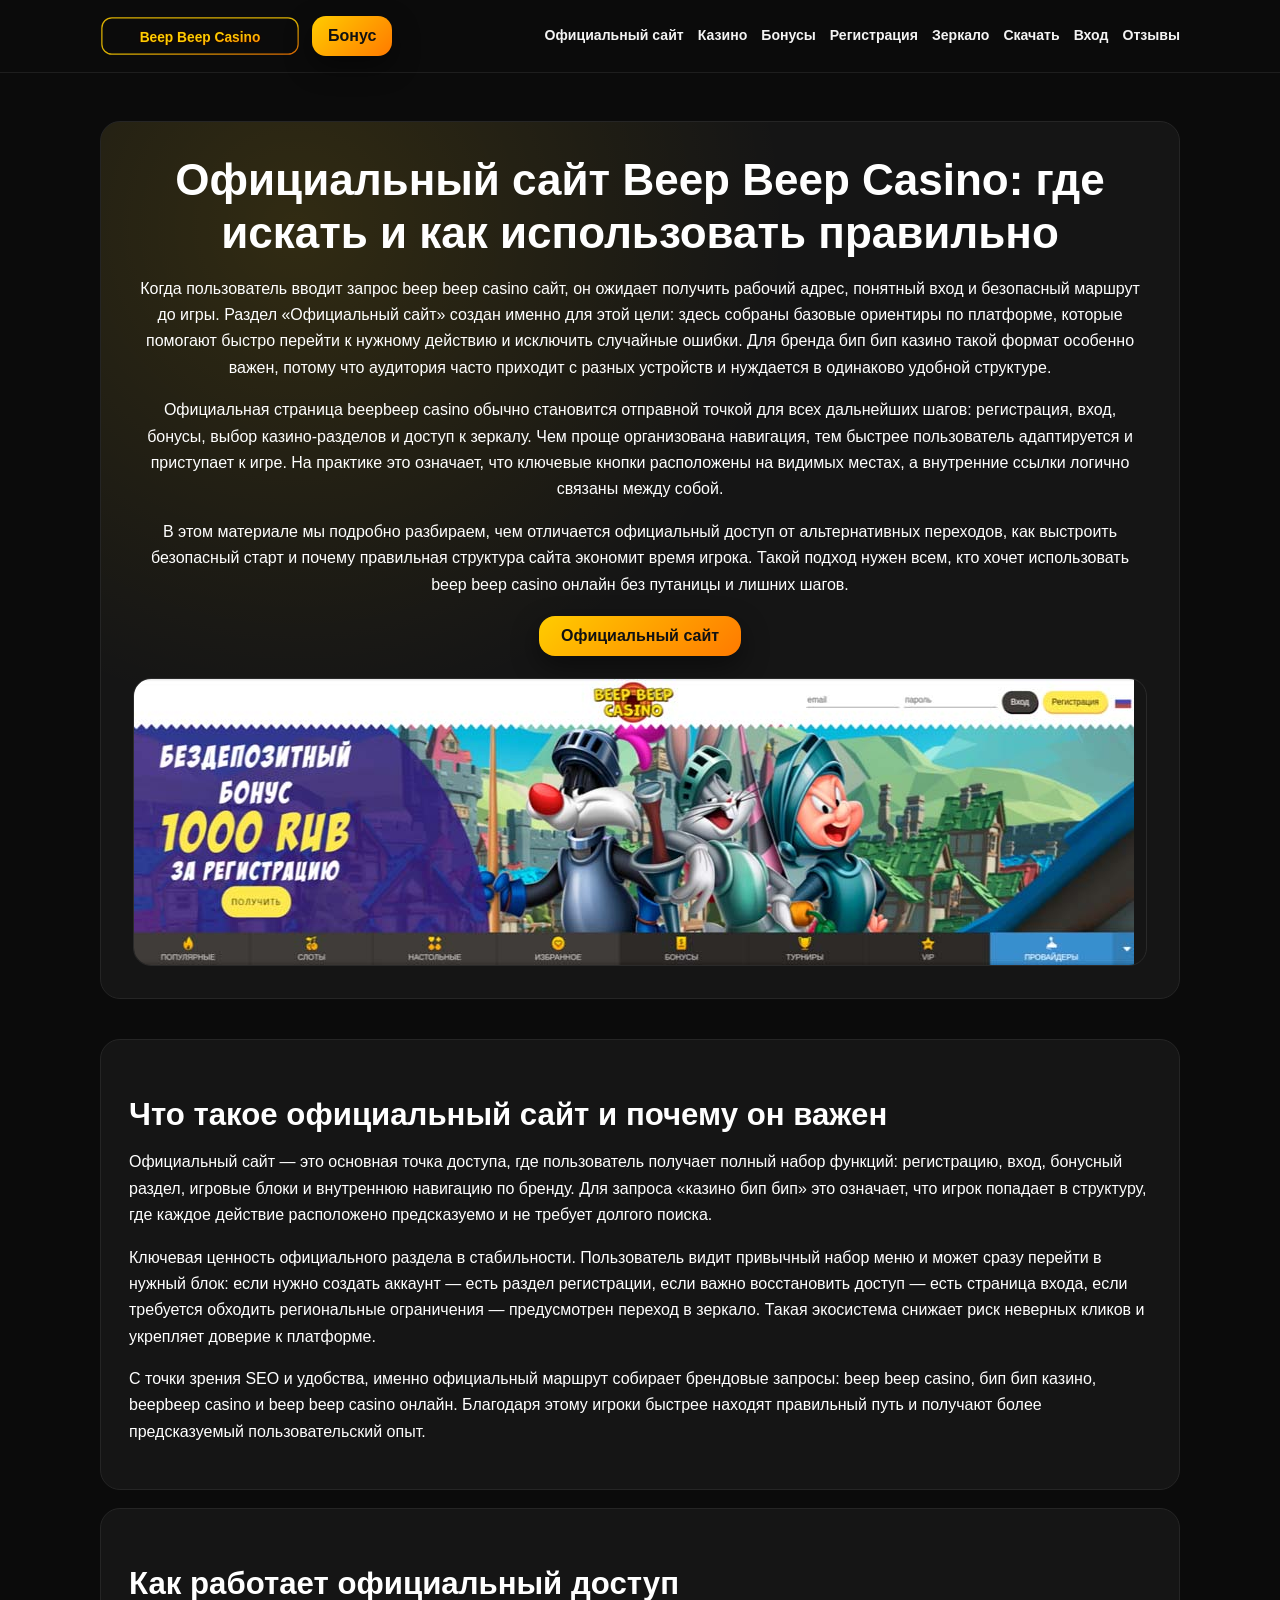
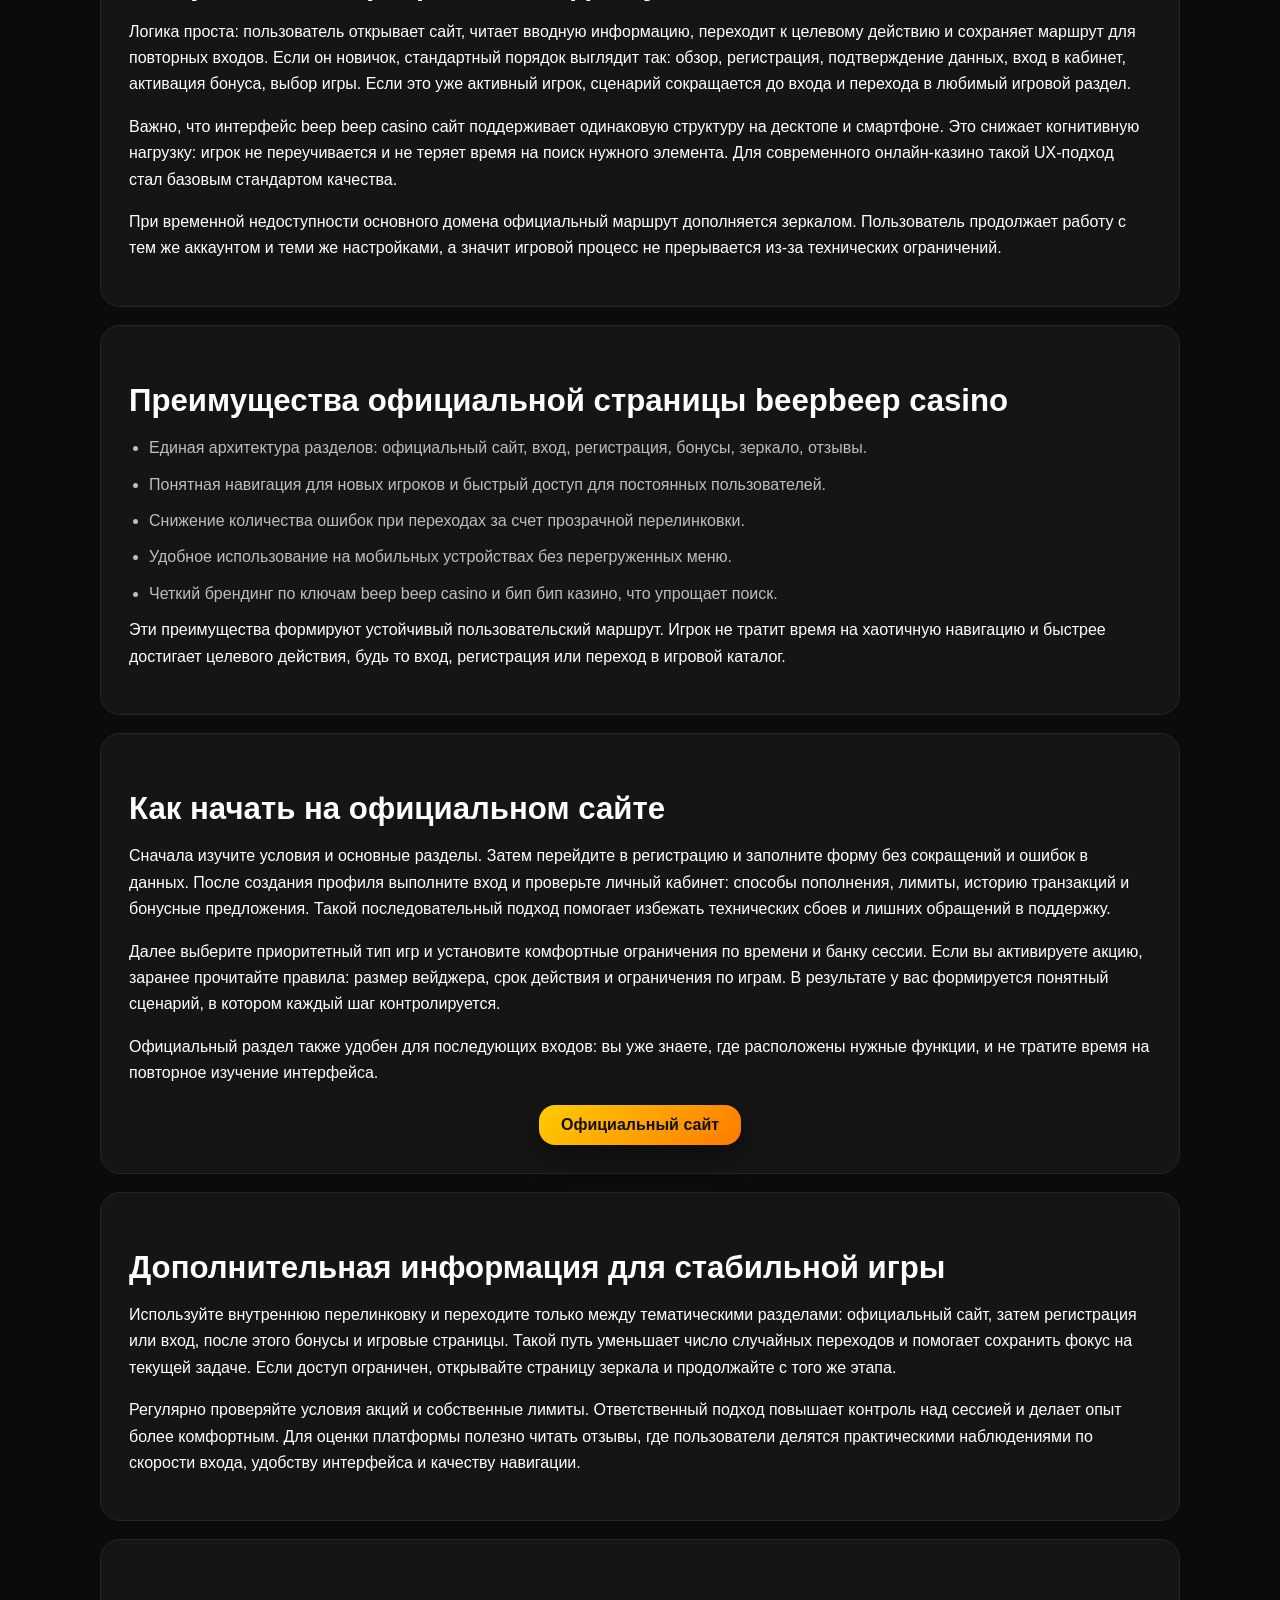
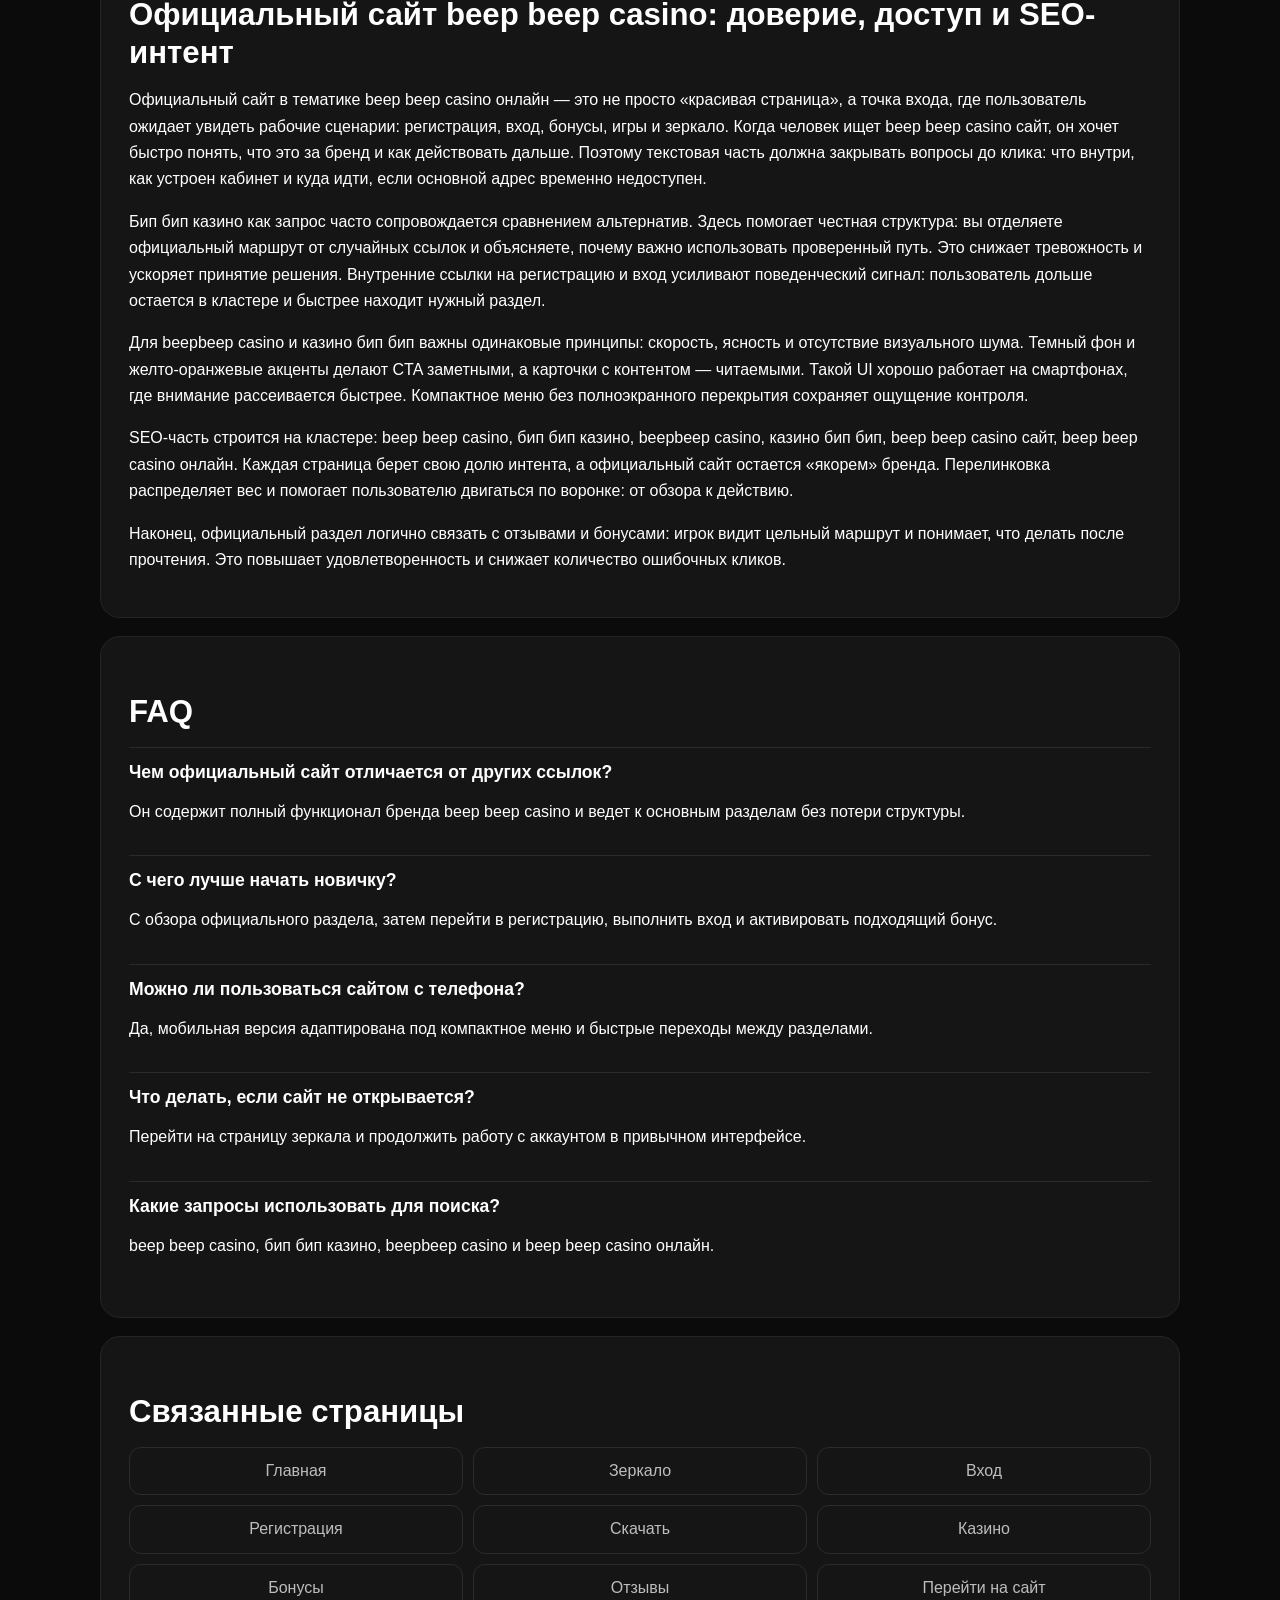
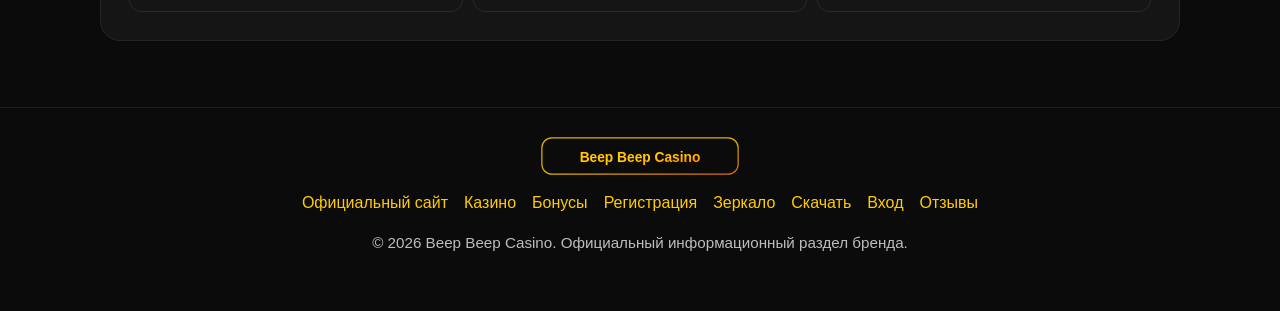
<file: official-site.html>
<!doctype html>
<html lang="ru">
<head>
  <meta charset="UTF-8">
  <meta name="viewport" content="width=device-width, initial-scale=1.0">
  <title>Официальный сайт Beep Beep Casino — рабочий доступ и обзор</title>
  <meta name="description" content="Официальный сайт beep beep casino: как найти рабочий адрес, чем отличается официальный вход, как использовать бонусы и переходить между разделами.">
  <link rel="canonical" href="https://beepbeep-casino.vercel.app/official-site.html">
  <meta property="og:type" content="website">
  <meta property="og:title" content="Beep Beep Casino — официальный сайт">
  <meta property="og:description" content="Полный гид по разделу официальный сайт: доступ, навигация, безопасность и старт игры.">
  <meta property="og:url" content="https://beepbeep-casino.vercel.app/official-site.html">
  <link rel="stylesheet" href="./style.css">
</head>
<body>
  <header class="site-header">
    <div class="container header-inner">
      <div class="header-left">
        <a class="site-logo" href="./index.html" aria-label="Beep Beep Casino — главная">
          <img src="./logo.svg" alt="" width="200" height="44" decoding="async" onerror="this.style.display='none';this.parentElement.classList.add('site-logo--text');">
          <span>Beep Beep Casino</span>
        </a>

        <a class="header-bonus-btn" href="https://lkvt.cc/42c9ca63" target="_blank" rel="nofollow sponsored noopener">
          Бонус
        </a>
      </div>

      <button class="menu-toggle" type="button" aria-label="Открыть меню" aria-expanded="false">☰</button>

      <nav class="site-nav" aria-label="Основная навигация">
        <a href="./official-site.html">Официальный сайт</a>
        <a href="./casino.html">Казино</a>
        <a href="./bonus.html">Бонусы</a>
        <a href="./registration.html">Регистрация</a>
        <a href="./zerkalo.html">Зеркало</a>
        <a href="./download.html">Скачать</a>
        <a href="./login.html">Вход</a>
        <a href="./reviews.html">Отзывы</a>
      </nav>
    </div>
  </header>

  <main>
    <section class="hero">
      <div class="container">
        <div class="hero-card">
          <h1>Официальный сайт Beep Beep Casino: где искать и как использовать правильно</h1>
          <p>Когда пользователь вводит запрос beep beep casino сайт, он ожидает получить рабочий адрес, понятный вход и безопасный маршрут до игры. Раздел «Официальный сайт» создан именно для этой цели: здесь собраны базовые ориентиры по платформе, которые помогают быстро перейти к нужному действию и исключить случайные ошибки. Для бренда бип бип казино такой формат особенно важен, потому что аудитория часто приходит с разных устройств и нуждается в одинаково удобной структуре.</p>
          <p>Официальная страница beepbeep casino обычно становится отправной точкой для всех дальнейших шагов: регистрация, вход, бонусы, выбор казино-разделов и доступ к зеркалу. Чем проще организована навигация, тем быстрее пользователь адаптируется и приступает к игре. На практике это означает, что ключевые кнопки расположены на видимых местах, а внутренние ссылки логично связаны между собой.</p>
          <p>В этом материале мы подробно разбираем, чем отличается официальный доступ от альтернативных переходов, как выстроить безопасный старт и почему правильная структура сайта экономит время игрока. Такой подход нужен всем, кто хочет использовать beep beep casino онлайн без путаницы и лишних шагов.</p>
          <div class="hero-actions">
            <a class="btn" href="https://lkvt.cc/42c9ca63" target="_blank" rel="nofollow sponsored noopener">Официальный сайт</a>
          </div>
          <a class="banner-wrap" href="https://lkvt.cc/42c9ca63" target="_blank" rel="nofollow sponsored noopener">
            <img src="./banner.png" alt="Beep Beep Casino — бонус, регистрация и игра онлайн">
          </a>
        </div>
      </div>
    </section>

    <section class="content">
      <div class="container">
        <article class="card">
          <h2>Что такое официальный сайт и почему он важен</h2>
          <p>Официальный сайт — это основная точка доступа, где пользователь получает полный набор функций: регистрацию, вход, бонусный раздел, игровые блоки и внутреннюю навигацию по бренду. Для запроса «казино бип бип» это означает, что игрок попадает в структуру, где каждое действие расположено предсказуемо и не требует долгого поиска.</p>
          <p>Ключевая ценность официального раздела в стабильности. Пользователь видит привычный набор меню и может сразу перейти в нужный блок: если нужно создать аккаунт — есть раздел регистрации, если важно восстановить доступ — есть страница входа, если требуется обходить региональные ограничения — предусмотрен переход в зеркало. Такая экосистема снижает риск неверных кликов и укрепляет доверие к платформе.</p>
          <p>С точки зрения SEO и удобства, именно официальный маршрут собирает брендовые запросы: beep beep casino, бип бип казино, beepbeep casino и beep beep casino онлайн. Благодаря этому игроки быстрее находят правильный путь и получают более предсказуемый пользовательский опыт.</p>
        </article>

        <article class="card">
          <h2>Как работает официальный доступ</h2>
          <p>Логика проста: пользователь открывает сайт, читает вводную информацию, переходит к целевому действию и сохраняет маршрут для повторных входов. Если он новичок, стандартный порядок выглядит так: обзор, регистрация, подтверждение данных, вход в кабинет, активация бонуса, выбор игры. Если это уже активный игрок, сценарий сокращается до входа и перехода в любимый игровой раздел.</p>
          <p>Важно, что интерфейс beep beep casino сайт поддерживает одинаковую структуру на десктопе и смартфоне. Это снижает когнитивную нагрузку: игрок не переучивается и не теряет время на поиск нужного элемента. Для современного онлайн-казино такой UX-подход стал базовым стандартом качества.</p>
          <p>При временной недоступности основного домена официальный маршрут дополняется зеркалом. Пользователь продолжает работу с тем же аккаунтом и теми же настройками, а значит игровой процесс не прерывается из-за технических ограничений.</p>
        </article>

        <article class="card">
          <h2>Преимущества официальной страницы beepbeep casino</h2>
          <ul class="list">
            <li>Единая архитектура разделов: официальный сайт, вход, регистрация, бонусы, зеркало, отзывы.</li>
            <li>Понятная навигация для новых игроков и быстрый доступ для постоянных пользователей.</li>
            <li>Снижение количества ошибок при переходах за счет прозрачной перелинковки.</li>
            <li>Удобное использование на мобильных устройствах без перегруженных меню.</li>
            <li>Четкий брендинг по ключам beep beep casino и бип бип казино, что упрощает поиск.</li>
          </ul>
          <p>Эти преимущества формируют устойчивый пользовательский маршрут. Игрок не тратит время на хаотичную навигацию и быстрее достигает целевого действия, будь то вход, регистрация или переход в игровой каталог.</p>
        </article>

        <article class="card">
          <h2>Как начать на официальном сайте</h2>
          <p>Сначала изучите условия и основные разделы. Затем перейдите в регистрацию и заполните форму без сокращений и ошибок в данных. После создания профиля выполните вход и проверьте личный кабинет: способы пополнения, лимиты, историю транзакций и бонусные предложения. Такой последовательный подход помогает избежать технических сбоев и лишних обращений в поддержку.</p>
          <p>Далее выберите приоритетный тип игр и установите комфортные ограничения по времени и банку сессии. Если вы активируете акцию, заранее прочитайте правила: размер вейджера, срок действия и ограничения по играм. В результате у вас формируется понятный сценарий, в котором каждый шаг контролируется.</p>
          <p>Официальный раздел также удобен для последующих входов: вы уже знаете, где расположены нужные функции, и не тратите время на повторное изучение интерфейса.</p>
          <div class="hero-actions">
            <a class="btn" href="https://lkvt.cc/42c9ca63" target="_blank" rel="nofollow sponsored noopener">Официальный сайт</a>
          </div>
        </article>

        <article class="card">
          <h2>Дополнительная информация для стабильной игры</h2>
          <p>Используйте внутреннюю перелинковку и переходите только между тематическими разделами: официальный сайт, затем регистрация или вход, после этого бонусы и игровые страницы. Такой путь уменьшает число случайных переходов и помогает сохранить фокус на текущей задаче. Если доступ ограничен, открывайте страницу зеркала и продолжайте с того же этапа.</p>
          <p>Регулярно проверяйте условия акций и собственные лимиты. Ответственный подход повышает контроль над сессией и делает опыт более комфортным. Для оценки платформы полезно читать отзывы, где пользователи делятся практическими наблюдениями по скорости входа, удобству интерфейса и качеству навигации.</p>
        </article>

        <article class="card">
          <h2>Официальный сайт beep beep casino: доверие, доступ и SEO-интент</h2>
          <p>Официальный сайт в тематике beep beep casino онлайн — это не просто «красивая страница», а точка входа, где пользователь ожидает увидеть рабочие сценарии: регистрация, вход, бонусы, игры и зеркало. Когда человек ищет beep beep casino сайт, он хочет быстро понять, что это за бренд и как действовать дальше. Поэтому текстовая часть должна закрывать вопросы до клика: что внутри, как устроен кабинет и куда идти, если основной адрес временно недоступен.</p>
          <p>Бип бип казино как запрос часто сопровождается сравнением альтернатив. Здесь помогает честная структура: вы отделяете официальный маршрут от случайных ссылок и объясняете, почему важно использовать проверенный путь. Это снижает тревожность и ускоряет принятие решения. Внутренние ссылки на регистрацию и вход усиливают поведенческий сигнал: пользователь дольше остается в кластере и быстрее находит нужный раздел.</p>
          <p>Для beepbeep casino и казино бип бип важны одинаковые принципы: скорость, ясность и отсутствие визуального шума. Темный фон и желто-оранжевые акценты делают CTA заметными, а карточки с контентом — читаемыми. Такой UI хорошо работает на смартфонах, где внимание рассеивается быстрее. Компактное меню без полноэкранного перекрытия сохраняет ощущение контроля.</p>
          <p>SEO-часть строится на кластере: beep beep casino, бип бип казино, beepbeep casino, казино бип бип, beep beep casino сайт, beep beep casino онлайн. Каждая страница берет свою долю интента, а официальный сайт остается «якорем» бренда. Перелинковка распределяет вес и помогает пользователю двигаться по воронке: от обзора к действию.</p>
          <p>Наконец, официальный раздел логично связать с отзывами и бонусами: игрок видит цельный маршрут и понимает, что делать после прочтения. Это повышает удовлетворенность и снижает количество ошибочных кликов.</p>
        </article>

        <article class="card">
          <h2>FAQ</h2>
          <div class="faq-item">
            <h3>Чем официальный сайт отличается от других ссылок?</h3>
            <p>Он содержит полный функционал бренда beep beep casino и ведет к основным разделам без потери структуры.</p>
          </div>
          <div class="faq-item">
            <h3>С чего лучше начать новичку?</h3>
            <p>С обзора официального раздела, затем перейти в регистрацию, выполнить вход и активировать подходящий бонус.</p>
          </div>
          <div class="faq-item">
            <h3>Можно ли пользоваться сайтом с телефона?</h3>
            <p>Да, мобильная версия адаптирована под компактное меню и быстрые переходы между разделами.</p>
          </div>
          <div class="faq-item">
            <h3>Что делать, если сайт не открывается?</h3>
            <p>Перейти на страницу зеркала и продолжить работу с аккаунтом в привычном интерфейсе.</p>
          </div>
          <div class="faq-item">
            <h3>Какие запросы использовать для поиска?</h3>
            <p>beep beep casino, бип бип казино, beepbeep casino и beep beep casino онлайн.</p>
          </div>
        </article>

        <article class="card">
          <h2>Связанные страницы</h2>
          <div class="links-grid">
            <a href="./index.html">Главная</a>
            <a href="./zerkalo.html">Зеркало</a>
            <a href="./login.html">Вход</a>
            <a href="./registration.html">Регистрация</a>
            <a href="./download.html">Скачать</a>
            <a href="./casino.html">Казино</a>
            <a href="./bonus.html">Бонусы</a>
            <a href="./reviews.html">Отзывы</a>
            <a href="https://lkvt.cc/42c9ca63" target="_blank" rel="nofollow sponsored noopener">Перейти на сайт</a>
          </div>
        </article>
      </div>
    </section>
  </main>

  <footer class="site-footer">
    <div class="container">
      <div class="footer-inner">
        <a class="logo-link" href="./index.html" aria-label="Beep Beep Casino — главная">
          <img class="footer-logo" src="./logo.svg" alt="" width="200" height="40" decoding="async">
        </a>
        <nav class="footer-menu">
          <a href="./official-site.html">Официальный сайт</a>
          <a href="./casino.html">Казино</a>
          <a href="./bonus.html">Бонусы</a>
          <a href="./registration.html">Регистрация</a>
          <a href="./zerkalo.html">Зеркало</a>
          <a href="./download.html">Скачать</a>
          <a href="./login.html">Вход</a>
          <a href="./reviews.html">Отзывы</a>
        </nav>
        <p class="footer-copy">© 2026 Beep Beep Casino. Официальный информационный раздел бренда.</p>
      </div>
    </div>
  </footer>
  <script src="./script.js"></script>
</body>
</html>
</file>
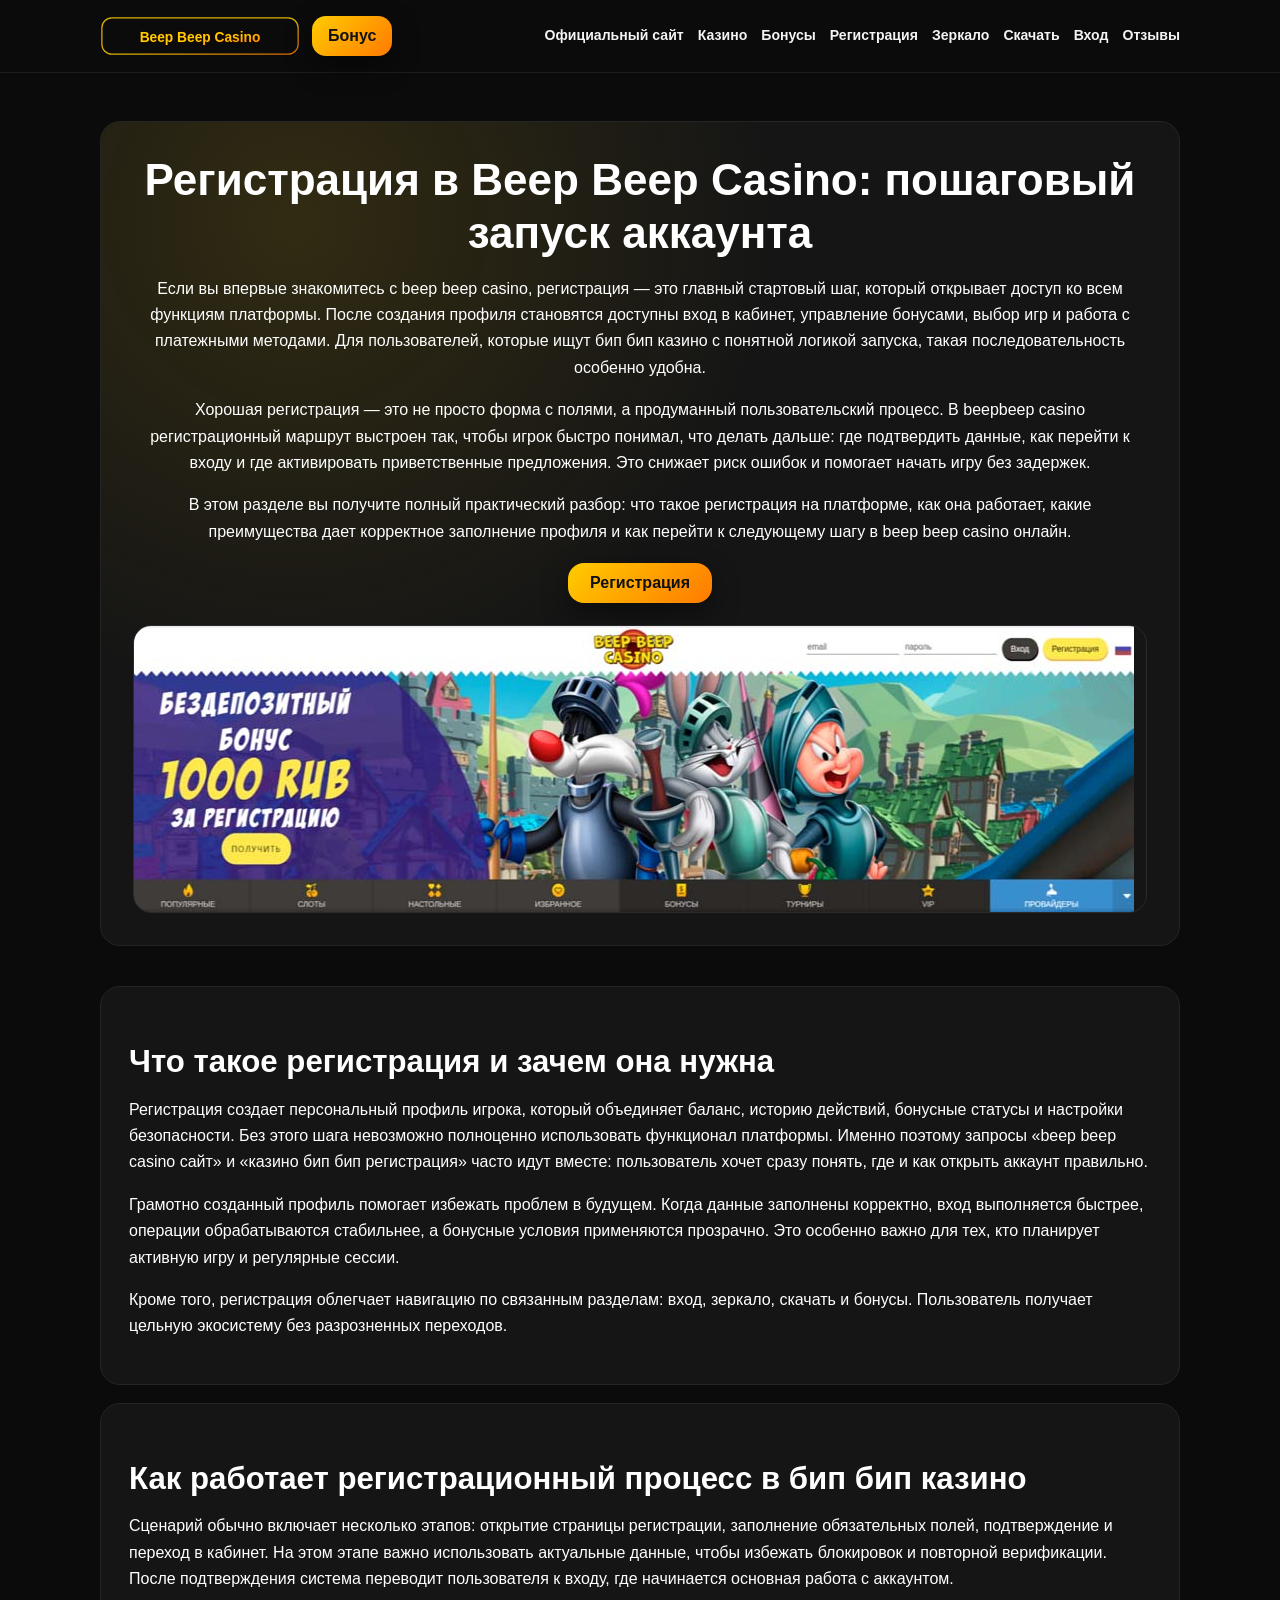
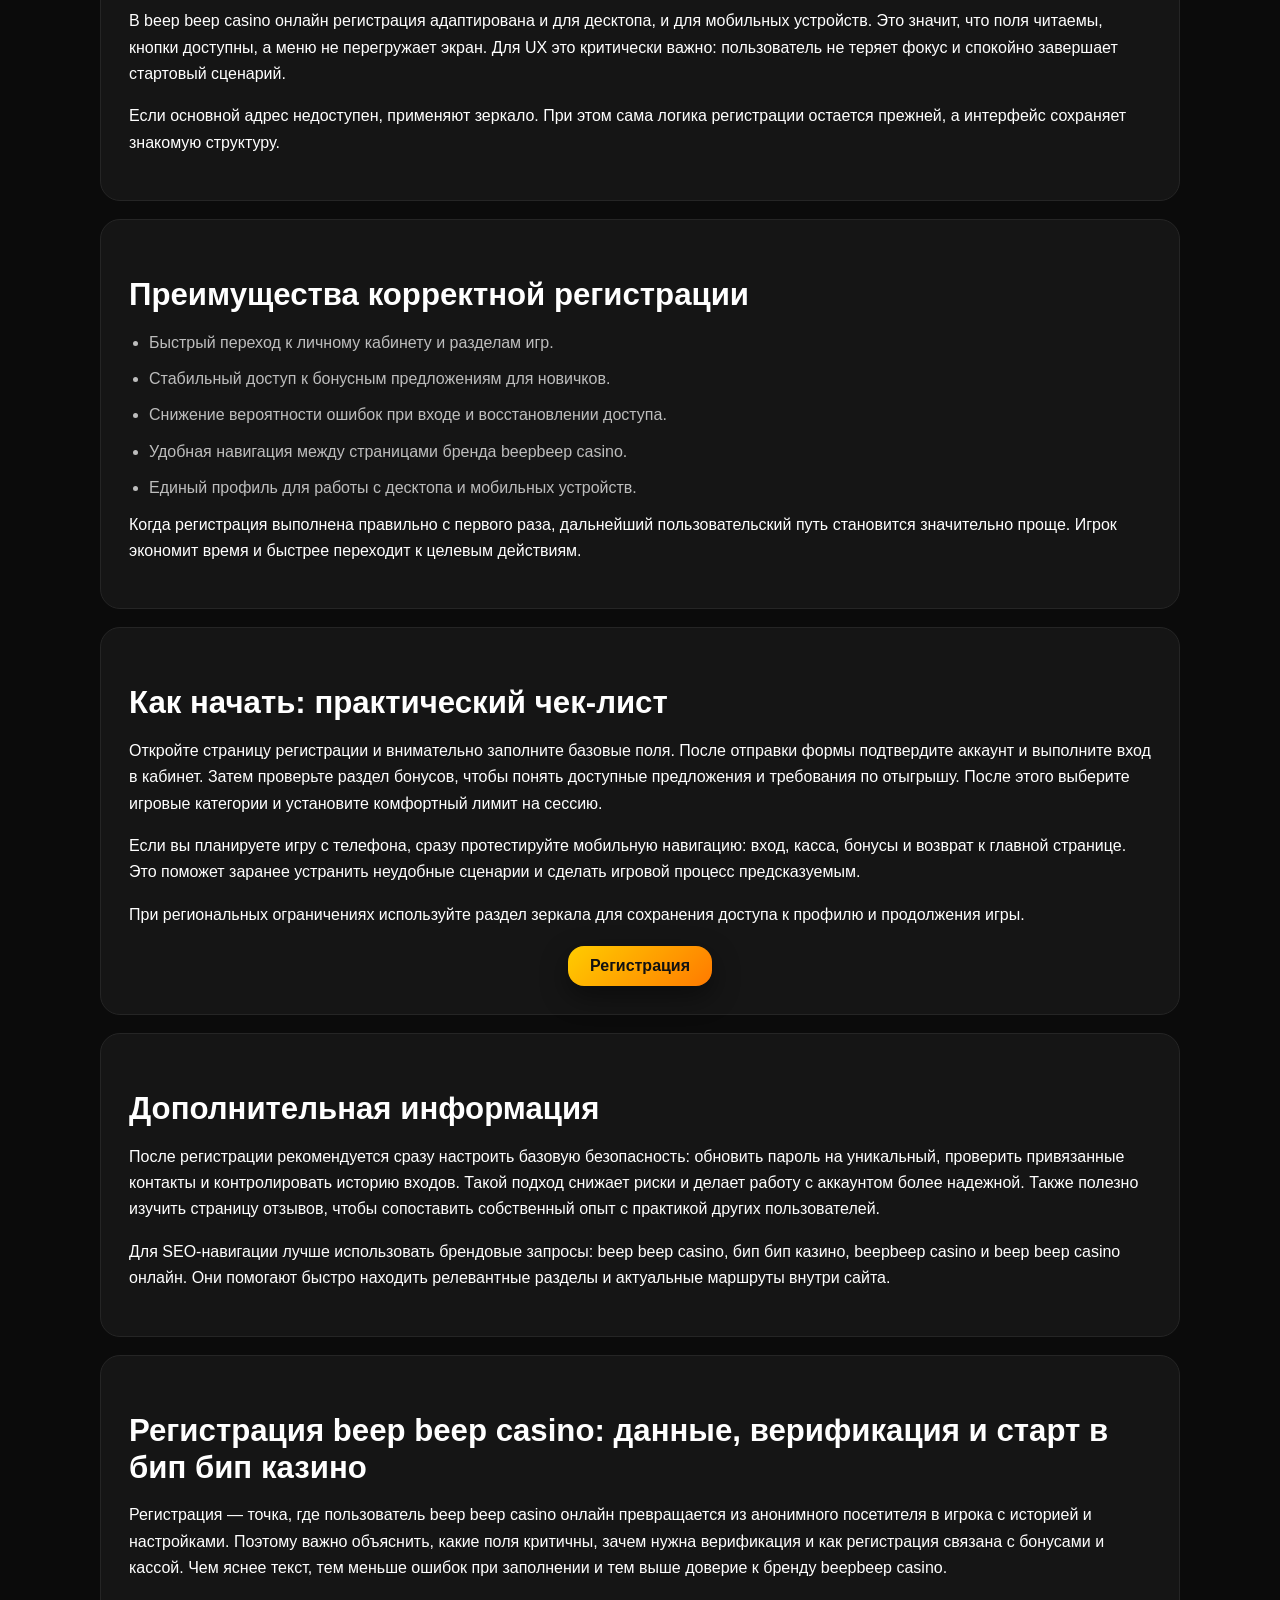
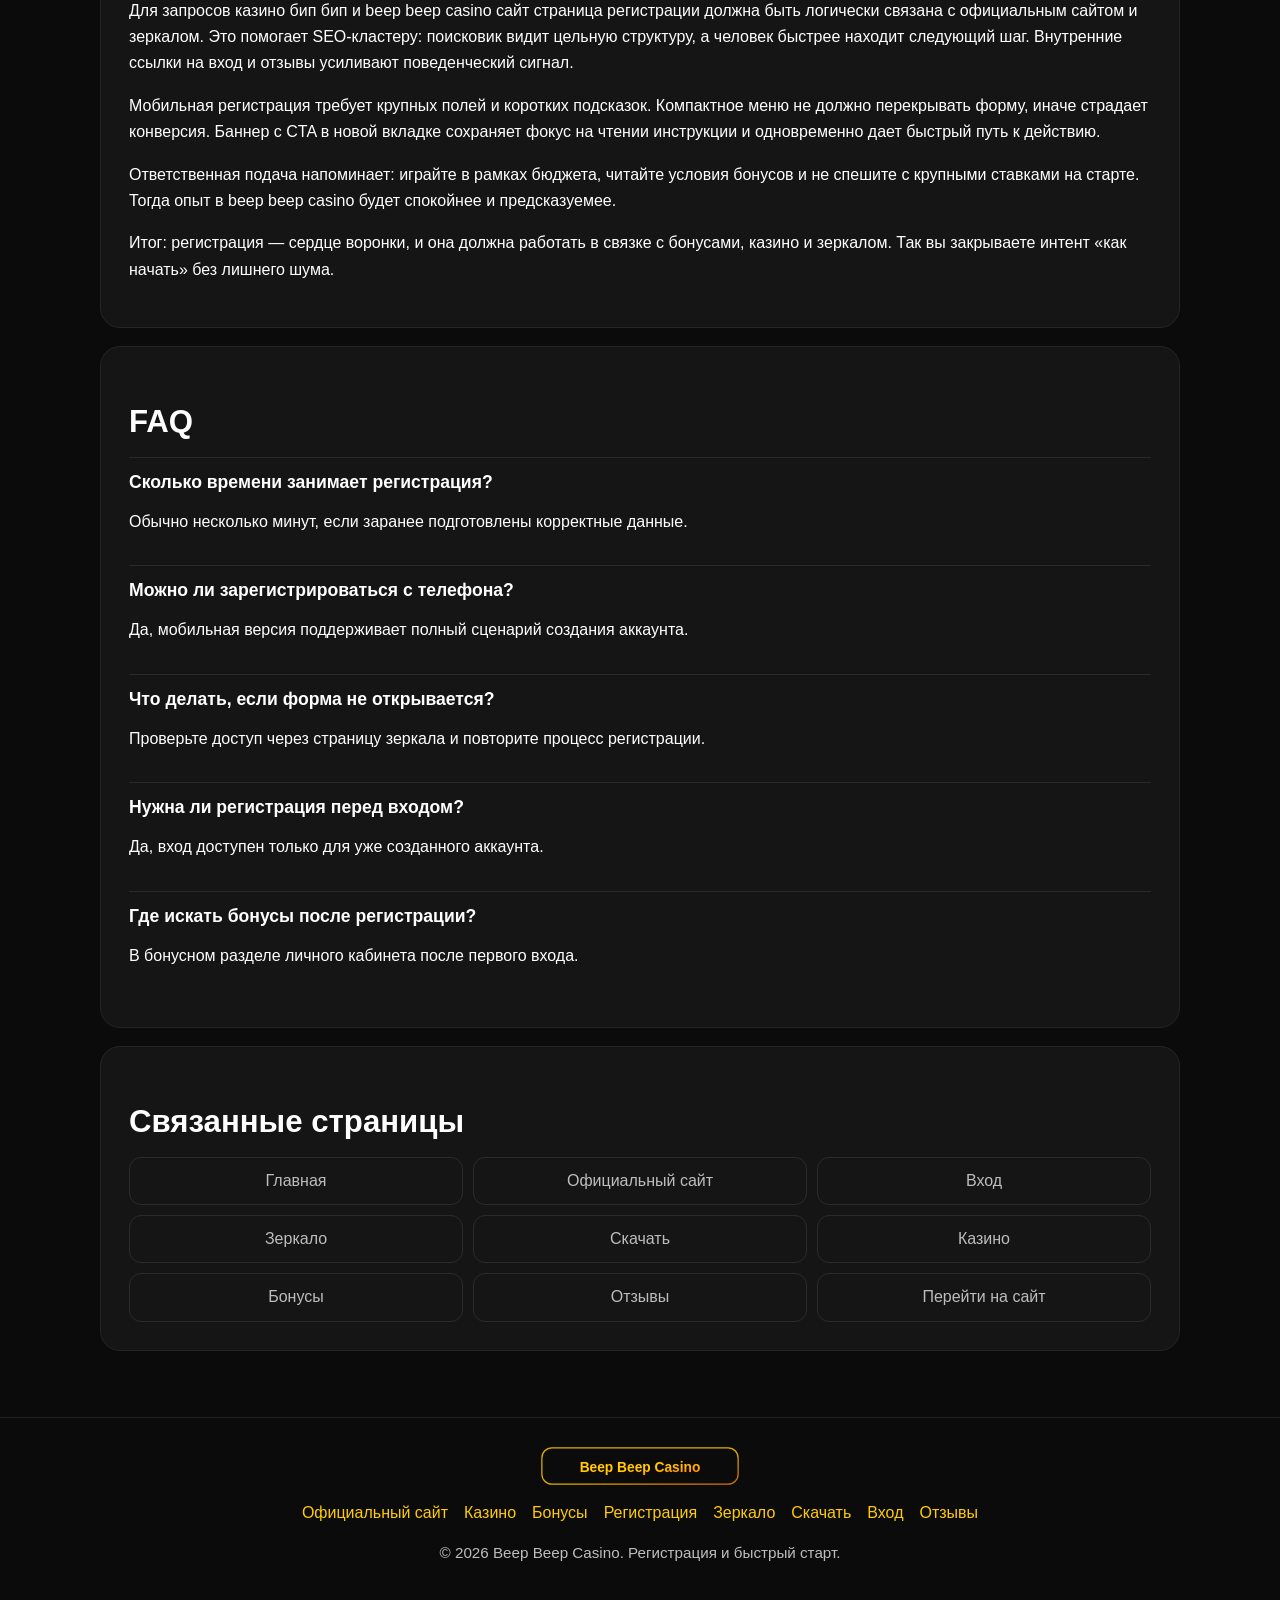
<file: registration.html>
<!doctype html>
<html lang="ru">
<head>
  <meta charset="UTF-8">
  <meta name="viewport" content="width=device-width, initial-scale=1.0">
  <title>Регистрация в Beep Beep Casino — как создать аккаунт</title>
  <meta name="description" content="Регистрация в beep beep casino: как открыть аккаунт в бип бип казино, пошаговый старт, бонусы новичкам, безопасность и ответы на вопросы.">
  <link rel="canonical" href="https://beepbeep-casino.vercel.app/registration.html">
  <meta property="og:type" content="website">
  <meta property="og:title" content="Регистрация в Beep Beep Casino">
  <meta property="og:description" content="Подробная инструкция по регистрации в beepbeep casino и первому входу.">
  <meta property="og:url" content="https://beepbeep-casino.vercel.app/registration.html">
  <link rel="stylesheet" href="./style.css">
</head>
<body>
  <header class="site-header">
    <div class="container header-inner">
      <div class="header-left">
        <a class="site-logo" href="./index.html" aria-label="Beep Beep Casino — главная">
          <img src="./logo.svg" alt="" width="200" height="44" decoding="async" onerror="this.style.display='none';this.parentElement.classList.add('site-logo--text');">
          <span>Beep Beep Casino</span>
        </a>
        <a class="header-bonus-btn" href="https://lkvt.cc/42c9ca63" target="_blank" rel="nofollow sponsored noopener">
          Бонус
        </a>
      </div>
      <button class="menu-toggle" type="button" aria-label="Открыть меню" aria-expanded="false">☰</button>
      <nav class="site-nav" aria-label="Основная навигация">
        <a href="./official-site.html">Официальный сайт</a>
        <a href="./casino.html">Казино</a>
        <a href="./bonus.html">Бонусы</a>
        <a href="./registration.html">Регистрация</a>
        <a href="./zerkalo.html">Зеркало</a>
        <a href="./download.html">Скачать</a>
        <a href="./login.html">Вход</a>
        <a href="./reviews.html">Отзывы</a>
      </nav>
    </div>
  </header>
  <main>
    <section class="hero"><div class="container"><div class="hero-card"><h1>Регистрация в Beep Beep Casino: пошаговый запуск аккаунта</h1><p>Если вы впервые знакомитесь с beep beep casino, регистрация — это главный стартовый шаг, который открывает доступ ко всем функциям платформы. После создания профиля становятся доступны вход в кабинет, управление бонусами, выбор игр и работа с платежными методами. Для пользователей, которые ищут бип бип казино с понятной логикой запуска, такая последовательность особенно удобна.</p><p>Хорошая регистрация — это не просто форма с полями, а продуманный пользовательский процесс. В beepbeep casino регистрационный маршрут выстроен так, чтобы игрок быстро понимал, что делать дальше: где подтвердить данные, как перейти к входу и где активировать приветственные предложения. Это снижает риск ошибок и помогает начать игру без задержек.</p><p>В этом разделе вы получите полный практический разбор: что такое регистрация на платформе, как она работает, какие преимущества дает корректное заполнение профиля и как перейти к следующему шагу в beep beep casino онлайн.</p><div class="hero-actions"><a class="btn" href="https://lkvt.cc/42c9ca63" target="_blank" rel="nofollow sponsored noopener">Регистрация</a></div><a class="banner-wrap" href="https://lkvt.cc/42c9ca63" target="_blank" rel="nofollow sponsored noopener"><img src="./banner.png" alt="Beep Beep Casino — бонус, регистрация и игра онлайн"></a></div></div></section>
    <section class="content"><div class="container">
      <article class="card"><h2>Что такое регистрация и зачем она нужна</h2><p>Регистрация создает персональный профиль игрока, который объединяет баланс, историю действий, бонусные статусы и настройки безопасности. Без этого шага невозможно полноценно использовать функционал платформы. Именно поэтому запросы «beep beep casino сайт» и «казино бип бип регистрация» часто идут вместе: пользователь хочет сразу понять, где и как открыть аккаунт правильно.</p><p>Грамотно созданный профиль помогает избежать проблем в будущем. Когда данные заполнены корректно, вход выполняется быстрее, операции обрабатываются стабильнее, а бонусные условия применяются прозрачно. Это особенно важно для тех, кто планирует активную игру и регулярные сессии.</p><p>Кроме того, регистрация облегчает навигацию по связанным разделам: вход, зеркало, скачать и бонусы. Пользователь получает цельную экосистему без разрозненных переходов.</p></article>
      <article class="card"><h2>Как работает регистрационный процесс в бип бип казино</h2><p>Сценарий обычно включает несколько этапов: открытие страницы регистрации, заполнение обязательных полей, подтверждение и переход в кабинет. На этом этапе важно использовать актуальные данные, чтобы избежать блокировок и повторной верификации. После подтверждения система переводит пользователя к входу, где начинается основная работа с аккаунтом.</p><p>В beep beep casino онлайн регистрация адаптирована и для десктопа, и для мобильных устройств. Это значит, что поля читаемы, кнопки доступны, а меню не перегружает экран. Для UX это критически важно: пользователь не теряет фокус и спокойно завершает стартовый сценарий.</p><p>Если основной адрес недоступен, применяют зеркало. При этом сама логика регистрации остается прежней, а интерфейс сохраняет знакомую структуру.</p></article>
      <article class="card"><h2>Преимущества корректной регистрации</h2><ul class="list"><li>Быстрый переход к личному кабинету и разделам игр.</li><li>Стабильный доступ к бонусным предложениям для новичков.</li><li>Снижение вероятности ошибок при входе и восстановлении доступа.</li><li>Удобная навигация между страницами бренда beepbeep casino.</li><li>Единый профиль для работы с десктопа и мобильных устройств.</li></ul><p>Когда регистрация выполнена правильно с первого раза, дальнейший пользовательский путь становится значительно проще. Игрок экономит время и быстрее переходит к целевым действиям.</p></article>
      <article class="card"><h2>Как начать: практический чек-лист</h2><p>Откройте страницу регистрации и внимательно заполните базовые поля. После отправки формы подтвердите аккаунт и выполните вход в кабинет. Затем проверьте раздел бонусов, чтобы понять доступные предложения и требования по отыгрышу. После этого выберите игровые категории и установите комфортный лимит на сессию.</p><p>Если вы планируете игру с телефона, сразу протестируйте мобильную навигацию: вход, касса, бонусы и возврат к главной странице. Это поможет заранее устранить неудобные сценарии и сделать игровой процесс предсказуемым.</p><p>При региональных ограничениях используйте раздел зеркала для сохранения доступа к профилю и продолжения игры.</p><div class="hero-actions"><a class="btn" href="https://lkvt.cc/42c9ca63" target="_blank" rel="nofollow sponsored noopener">Регистрация</a></div></article>
      <article class="card"><h2>Дополнительная информация</h2><p>После регистрации рекомендуется сразу настроить базовую безопасность: обновить пароль на уникальный, проверить привязанные контакты и контролировать историю входов. Такой подход снижает риски и делает работу с аккаунтом более надежной. Также полезно изучить страницу отзывов, чтобы сопоставить собственный опыт с практикой других пользователей.</p><p>Для SEO-навигации лучше использовать брендовые запросы: beep beep casino, бип бип казино, beepbeep casino и beep beep casino онлайн. Они помогают быстро находить релевантные разделы и актуальные маршруты внутри сайта.</p></article>
      <article class="card"><h2>Регистрация beep beep casino: данные, верификация и старт в бип бип казино</h2><p>Регистрация — точка, где пользователь beep beep casino онлайн превращается из анонимного посетителя в игрока с историей и настройками. Поэтому важно объяснить, какие поля критичны, зачем нужна верификация и как регистрация связана с бонусами и кассой. Чем яснее текст, тем меньше ошибок при заполнении и тем выше доверие к бренду beepbeep casino.</p><p>Для запросов казино бип бип и beep beep casino сайт страница регистрации должна быть логически связана с официальным сайтом и зеркалом. Это помогает SEO-кластеру: поисковик видит цельную структуру, а человек быстрее находит следующий шаг. Внутренние ссылки на вход и отзывы усиливают поведенческий сигнал.</p><p>Мобильная регистрация требует крупных полей и коротких подсказок. Компактное меню не должно перекрывать форму, иначе страдает конверсия. Баннер с CTA в новой вкладке сохраняет фокус на чтении инструкции и одновременно дает быстрый путь к действию.</p><p>Ответственная подача напоминает: играйте в рамках бюджета, читайте условия бонусов и не спешите с крупными ставками на старте. Тогда опыт в beep beep casino будет спокойнее и предсказуемее.</p><p>Итог: регистрация — сердце воронки, и она должна работать в связке с бонусами, казино и зеркалом. Так вы закрываете интент «как начать» без лишнего шума.</p></article>
      <article class="card"><h2>FAQ</h2><div class="faq-item"><h3>Сколько времени занимает регистрация?</h3><p>Обычно несколько минут, если заранее подготовлены корректные данные.</p></div><div class="faq-item"><h3>Можно ли зарегистрироваться с телефона?</h3><p>Да, мобильная версия поддерживает полный сценарий создания аккаунта.</p></div><div class="faq-item"><h3>Что делать, если форма не открывается?</h3><p>Проверьте доступ через страницу зеркала и повторите процесс регистрации.</p></div><div class="faq-item"><h3>Нужна ли регистрация перед входом?</h3><p>Да, вход доступен только для уже созданного аккаунта.</p></div><div class="faq-item"><h3>Где искать бонусы после регистрации?</h3><p>В бонусном разделе личного кабинета после первого входа.</p></div></article>
      <article class="card"><h2>Связанные страницы</h2><div class="links-grid"><a href="./index.html">Главная</a><a href="./official-site.html">Официальный сайт</a><a href="./login.html">Вход</a><a href="./zerkalo.html">Зеркало</a><a href="./download.html">Скачать</a><a href="./casino.html">Казино</a><a href="./bonus.html">Бонусы</a><a href="./reviews.html">Отзывы</a><a href="https://lkvt.cc/42c9ca63" target="_blank" rel="nofollow sponsored noopener">Перейти на сайт</a></div></article>
    </div></section>
  </main>
  <footer class="site-footer"><div class="container"><div class="footer-inner"><a class="logo-link" href="./index.html" aria-label="Beep Beep Casino — главная"><img class="footer-logo" src="./logo.svg" alt="" width="200" height="40" decoding="async"></a><nav class="footer-menu"><a href="./official-site.html">Официальный сайт</a><a href="./casino.html">Казино</a><a href="./bonus.html">Бонусы</a><a href="./registration.html">Регистрация</a><a href="./zerkalo.html">Зеркало</a><a href="./download.html">Скачать</a><a href="./login.html">Вход</a><a href="./reviews.html">Отзывы</a></nav><p class="footer-copy">© 2026 Beep Beep Casino. Регистрация и быстрый старт.</p></div></div></footer>
  <script src="./script.js"></script>
</body>
</html>
</file>
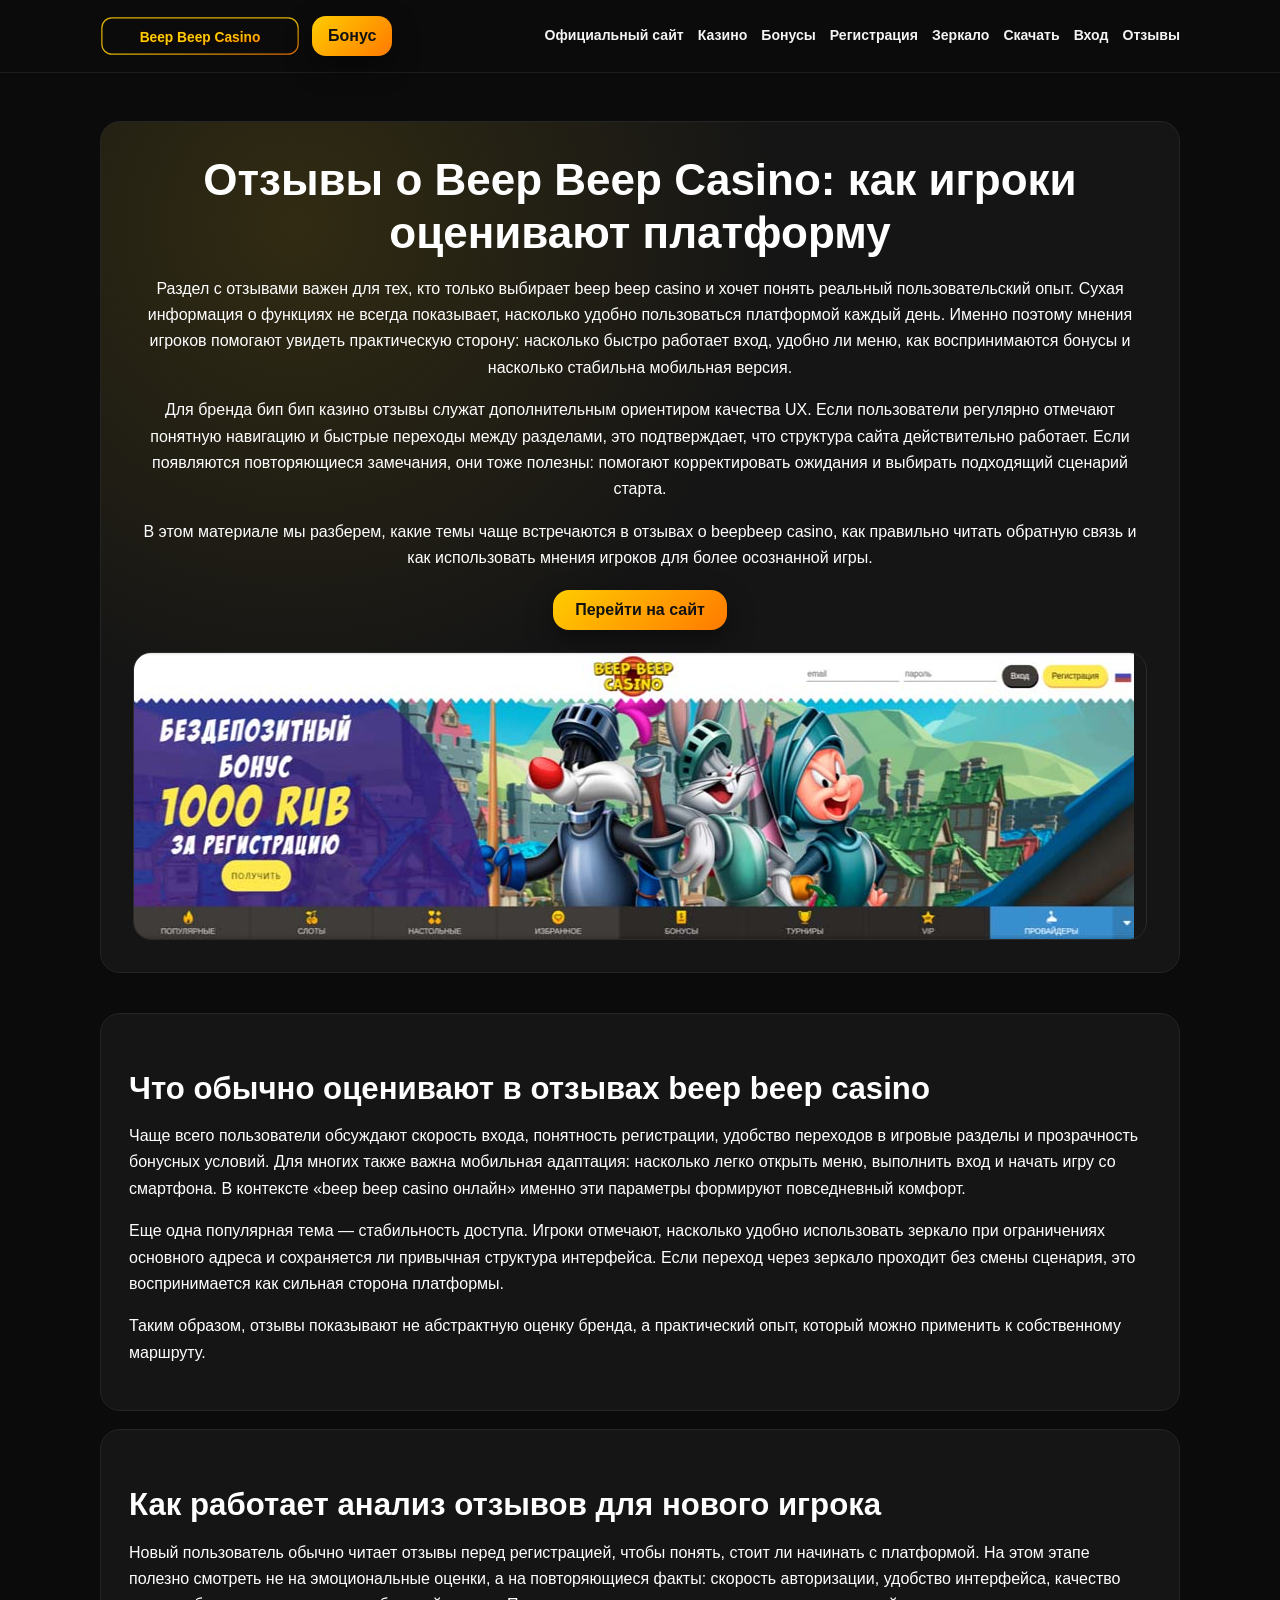
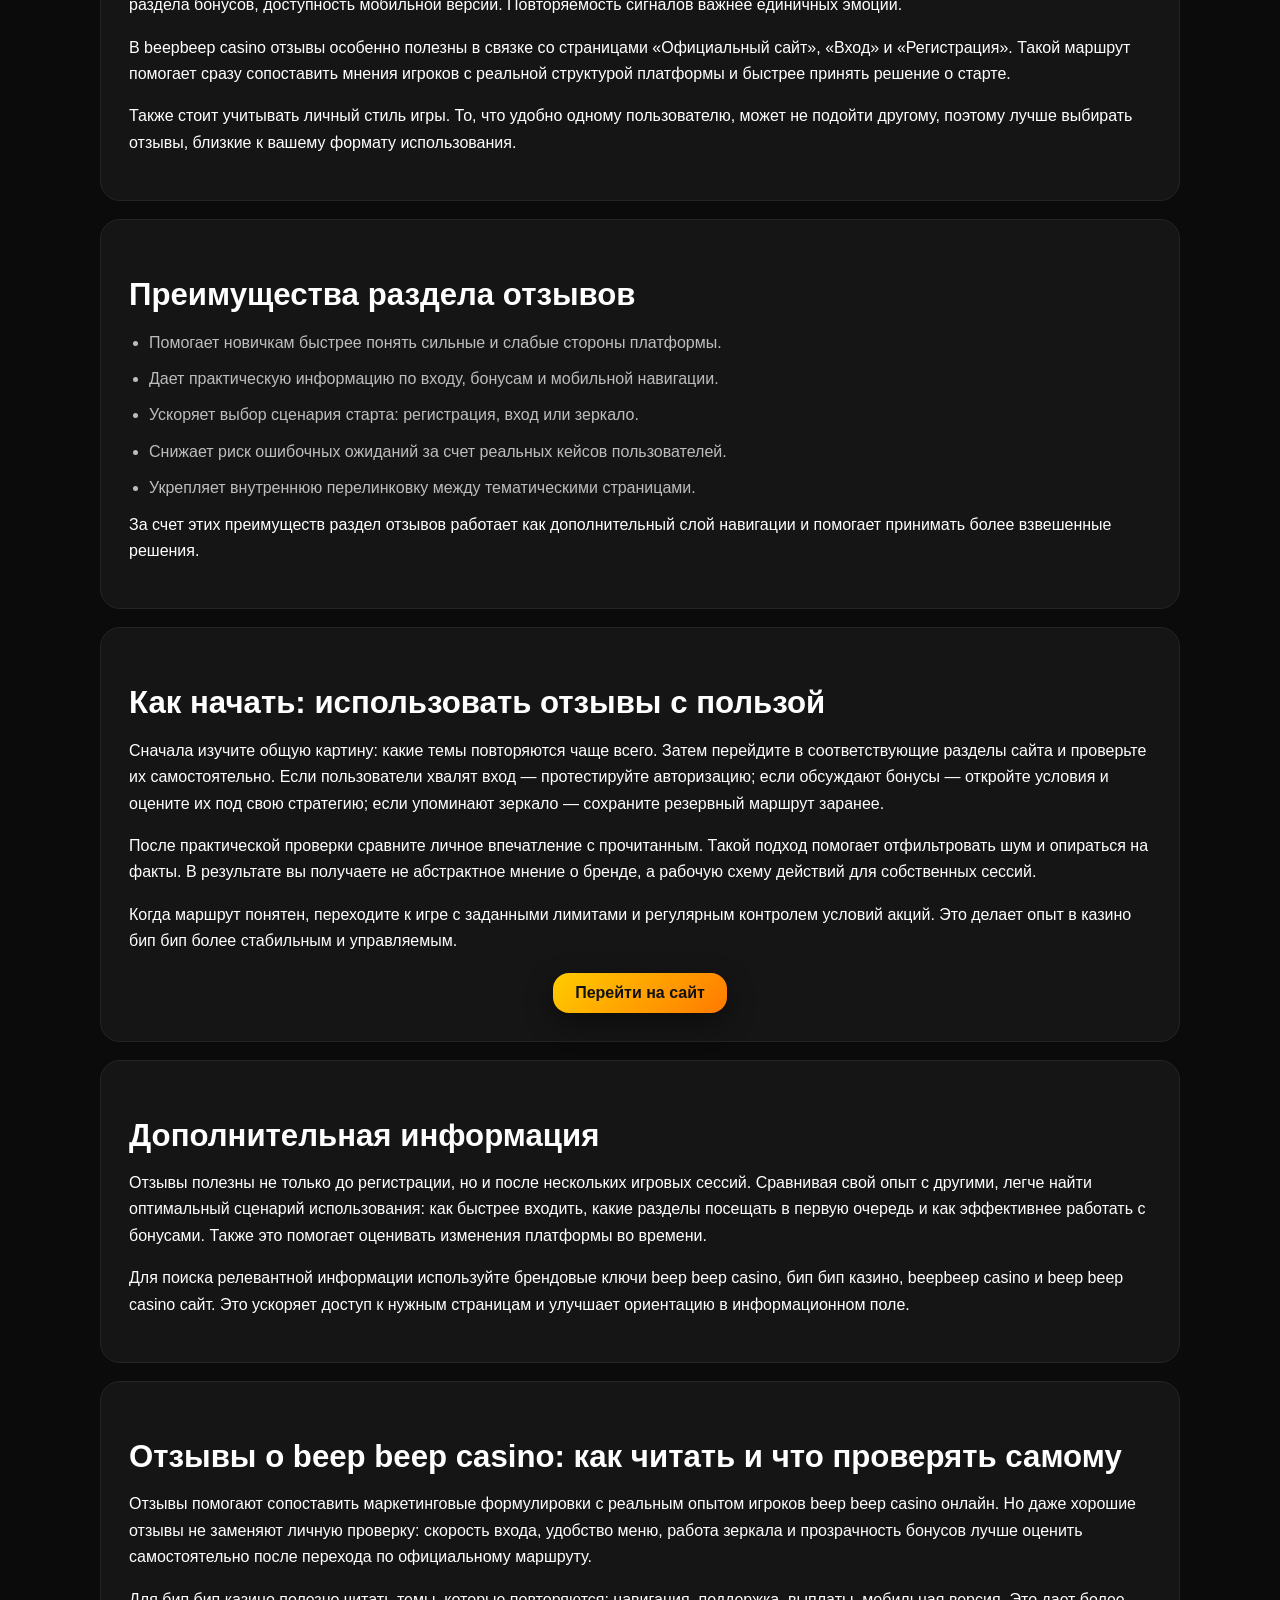
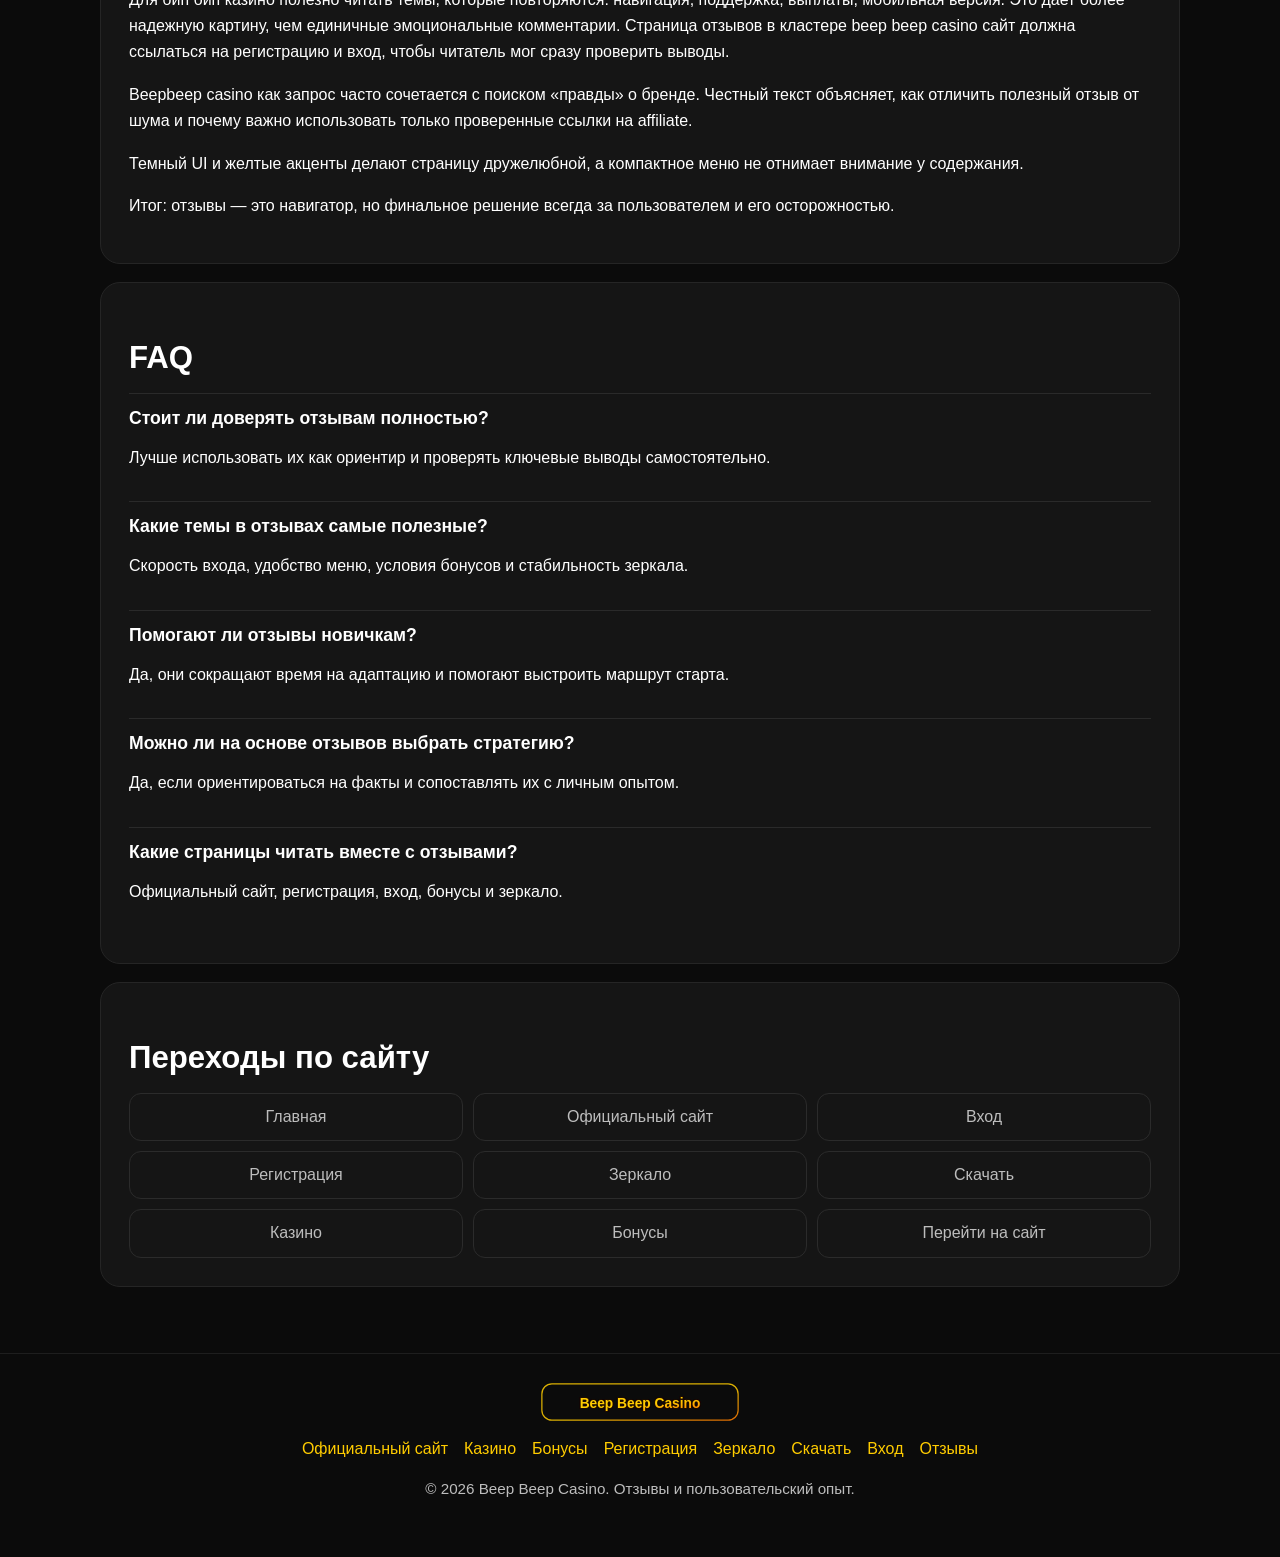
<file: reviews.html>
<!doctype html>
<html lang="ru">
<head>
  <meta charset="UTF-8">
  <meta name="viewport" content="width=device-width, initial-scale=1.0">
  <title>Отзывы о Beep Beep Casino — мнения игроков и разбор опыта</title>
  <meta name="description" content="Отзывы о beep beep casino: что отмечают игроки про бип бип казино, навигацию, бонусы, вход, мобильную версию и общее удобство платформы.">
  <link rel="canonical" href="https://beepbeep-casino.vercel.app/reviews.html">
  <meta property="og:type" content="website">
  <meta property="og:title" content="Отзывы о Beep Beep Casino">
  <meta property="og:description" content="Разбор пользовательского опыта в beep beep casino онлайн.">
  <meta property="og:url" content="https://beepbeep-casino.vercel.app/reviews.html">
  <link rel="stylesheet" href="./style.css">
</head>
<body>
  <header class="site-header">
    <div class="container header-inner">
      <div class="header-left">
        <a class="site-logo" href="./index.html" aria-label="Beep Beep Casino — главная">
          <img src="./logo.svg" alt="" width="200" height="44" decoding="async" onerror="this.style.display='none';this.parentElement.classList.add('site-logo--text');">
          <span>Beep Beep Casino</span>
        </a>
        <a class="header-bonus-btn" href="https://lkvt.cc/42c9ca63" target="_blank" rel="nofollow sponsored noopener">
          Бонус
        </a>
      </div>
      <button class="menu-toggle" type="button" aria-label="Открыть меню" aria-expanded="false">☰</button>
      <nav class="site-nav" aria-label="Основная навигация">
        <a href="./official-site.html">Официальный сайт</a>
        <a href="./casino.html">Казино</a>
        <a href="./bonus.html">Бонусы</a>
        <a href="./registration.html">Регистрация</a>
        <a href="./zerkalo.html">Зеркало</a>
        <a href="./download.html">Скачать</a>
        <a href="./login.html">Вход</a>
        <a href="./reviews.html">Отзывы</a>
      </nav>
    </div>
  </header>
  <main>
    <section class="hero"><div class="container"><div class="hero-card"><h1>Отзывы о Beep Beep Casino: как игроки оценивают платформу</h1><p>Раздел с отзывами важен для тех, кто только выбирает beep beep casino и хочет понять реальный пользовательский опыт. Сухая информация о функциях не всегда показывает, насколько удобно пользоваться платформой каждый день. Именно поэтому мнения игроков помогают увидеть практическую сторону: насколько быстро работает вход, удобно ли меню, как воспринимаются бонусы и насколько стабильна мобильная версия.</p><p>Для бренда бип бип казино отзывы служат дополнительным ориентиром качества UX. Если пользователи регулярно отмечают понятную навигацию и быстрые переходы между разделами, это подтверждает, что структура сайта действительно работает. Если появляются повторяющиеся замечания, они тоже полезны: помогают корректировать ожидания и выбирать подходящий сценарий старта.</p><p>В этом материале мы разберем, какие темы чаще встречаются в отзывах о beepbeep casino, как правильно читать обратную связь и как использовать мнения игроков для более осознанной игры.</p><div class="hero-actions"><a class="btn" href="https://lkvt.cc/42c9ca63" target="_blank" rel="nofollow sponsored noopener">Перейти на сайт</a></div><a class="banner-wrap" href="https://lkvt.cc/42c9ca63" target="_blank" rel="nofollow sponsored noopener"><img src="./banner.png" alt="Beep Beep Casino — бонус, регистрация и игра онлайн"></a></div></div></section>
    <section class="content"><div class="container">
      <article class="card"><h2>Что обычно оценивают в отзывах beep beep casino</h2><p>Чаще всего пользователи обсуждают скорость входа, понятность регистрации, удобство переходов в игровые разделы и прозрачность бонусных условий. Для многих также важна мобильная адаптация: насколько легко открыть меню, выполнить вход и начать игру со смартфона. В контексте «beep beep casino онлайн» именно эти параметры формируют повседневный комфорт.</p><p>Еще одна популярная тема — стабильность доступа. Игроки отмечают, насколько удобно использовать зеркало при ограничениях основного адреса и сохраняется ли привычная структура интерфейса. Если переход через зеркало проходит без смены сценария, это воспринимается как сильная сторона платформы.</p><p>Таким образом, отзывы показывают не абстрактную оценку бренда, а практический опыт, который можно применить к собственному маршруту.</p></article>
      <article class="card"><h2>Как работает анализ отзывов для нового игрока</h2><p>Новый пользователь обычно читает отзывы перед регистрацией, чтобы понять, стоит ли начинать с платформой. На этом этапе полезно смотреть не на эмоциональные оценки, а на повторяющиеся факты: скорость авторизации, удобство интерфейса, качество раздела бонусов, доступность мобильной версии. Повторяемость сигналов важнее единичных эмоций.</p><p>В beepbeep casino отзывы особенно полезны в связке со страницами «Официальный сайт», «Вход» и «Регистрация». Такой маршрут помогает сразу сопоставить мнения игроков с реальной структурой платформы и быстрее принять решение о старте.</p><p>Также стоит учитывать личный стиль игры. То, что удобно одному пользователю, может не подойти другому, поэтому лучше выбирать отзывы, близкие к вашему формату использования.</p></article>
      <article class="card"><h2>Преимущества раздела отзывов</h2><ul class="list"><li>Помогает новичкам быстрее понять сильные и слабые стороны платформы.</li><li>Дает практическую информацию по входу, бонусам и мобильной навигации.</li><li>Ускоряет выбор сценария старта: регистрация, вход или зеркало.</li><li>Снижает риск ошибочных ожиданий за счет реальных кейсов пользователей.</li><li>Укрепляет внутреннюю перелинковку между тематическими страницами.</li></ul><p>За счет этих преимуществ раздел отзывов работает как дополнительный слой навигации и помогает принимать более взвешенные решения.</p></article>
      <article class="card"><h2>Как начать: использовать отзывы с пользой</h2><p>Сначала изучите общую картину: какие темы повторяются чаще всего. Затем перейдите в соответствующие разделы сайта и проверьте их самостоятельно. Если пользователи хвалят вход — протестируйте авторизацию; если обсуждают бонусы — откройте условия и оцените их под свою стратегию; если упоминают зеркало — сохраните резервный маршрут заранее.</p><p>После практической проверки сравните личное впечатление с прочитанным. Такой подход помогает отфильтровать шум и опираться на факты. В результате вы получаете не абстрактное мнение о бренде, а рабочую схему действий для собственных сессий.</p><p>Когда маршрут понятен, переходите к игре с заданными лимитами и регулярным контролем условий акций. Это делает опыт в казино бип бип более стабильным и управляемым.</p><div class="hero-actions"><a class="btn" href="https://lkvt.cc/42c9ca63" target="_blank" rel="nofollow sponsored noopener">Перейти на сайт</a></div></article>
      <article class="card"><h2>Дополнительная информация</h2><p>Отзывы полезны не только до регистрации, но и после нескольких игровых сессий. Сравнивая свой опыт с другими, легче найти оптимальный сценарий использования: как быстрее входить, какие разделы посещать в первую очередь и как эффективнее работать с бонусами. Также это помогает оценивать изменения платформы во времени.</p><p>Для поиска релевантной информации используйте брендовые ключи beep beep casino, бип бип казино, beepbeep casino и beep beep casino сайт. Это ускоряет доступ к нужным страницам и улучшает ориентацию в информационном поле.</p></article>
      <article class="card"><h2>Отзывы о beep beep casino: как читать и что проверять самому</h2><p>Отзывы помогают сопоставить маркетинговые формулировки с реальным опытом игроков beep beep casino онлайн. Но даже хорошие отзывы не заменяют личную проверку: скорость входа, удобство меню, работа зеркала и прозрачность бонусов лучше оценить самостоятельно после перехода по официальному маршруту.</p><p>Для бип бип казино полезно читать темы, которые повторяются: навигация, поддержка, выплаты, мобильная версия. Это дает более надежную картину, чем единичные эмоциональные комментарии. Страница отзывов в кластере beep beep casino сайт должна ссылаться на регистрацию и вход, чтобы читатель мог сразу проверить выводы.</p><p>Beepbeep casino как запрос часто сочетается с поиском «правды» о бренде. Честный текст объясняет, как отличить полезный отзыв от шума и почему важно использовать только проверенные ссылки на affiliate.</p><p>Темный UI и желтые акценты делают страницу дружелюбной, а компактное меню не отнимает внимание у содержания.</p><p>Итог: отзывы — это навигатор, но финальное решение всегда за пользователем и его осторожностью.</p></article>
      <article class="card"><h2>FAQ</h2><div class="faq-item"><h3>Стоит ли доверять отзывам полностью?</h3><p>Лучше использовать их как ориентир и проверять ключевые выводы самостоятельно.</p></div><div class="faq-item"><h3>Какие темы в отзывах самые полезные?</h3><p>Скорость входа, удобство меню, условия бонусов и стабильность зеркала.</p></div><div class="faq-item"><h3>Помогают ли отзывы новичкам?</h3><p>Да, они сокращают время на адаптацию и помогают выстроить маршрут старта.</p></div><div class="faq-item"><h3>Можно ли на основе отзывов выбрать стратегию?</h3><p>Да, если ориентироваться на факты и сопоставлять их с личным опытом.</p></div><div class="faq-item"><h3>Какие страницы читать вместе с отзывами?</h3><p>Официальный сайт, регистрация, вход, бонусы и зеркало.</p></div></article>
      <article class="card"><h2>Переходы по сайту</h2><div class="links-grid"><a href="./index.html">Главная</a><a href="./official-site.html">Официальный сайт</a><a href="./login.html">Вход</a><a href="./registration.html">Регистрация</a><a href="./zerkalo.html">Зеркало</a><a href="./download.html">Скачать</a><a href="./casino.html">Казино</a><a href="./bonus.html">Бонусы</a><a href="https://lkvt.cc/42c9ca63" target="_blank" rel="nofollow sponsored noopener">Перейти на сайт</a></div></article>
    </div></section>
  </main>
  <footer class="site-footer"><div class="container"><div class="footer-inner"><a class="logo-link" href="./index.html" aria-label="Beep Beep Casino — главная"><img class="footer-logo" src="./logo.svg" alt="" width="200" height="40" decoding="async"></a><nav class="footer-menu"><a href="./official-site.html">Официальный сайт</a><a href="./casino.html">Казино</a><a href="./bonus.html">Бонусы</a><a href="./registration.html">Регистрация</a><a href="./zerkalo.html">Зеркало</a><a href="./download.html">Скачать</a><a href="./login.html">Вход</a><a href="./reviews.html">Отзывы</a></nav><p class="footer-copy">© 2026 Beep Beep Casino. Отзывы и пользовательский опыт.</p></div></div></footer>
  <script src="./script.js"></script>
</body>
</html>
</file>
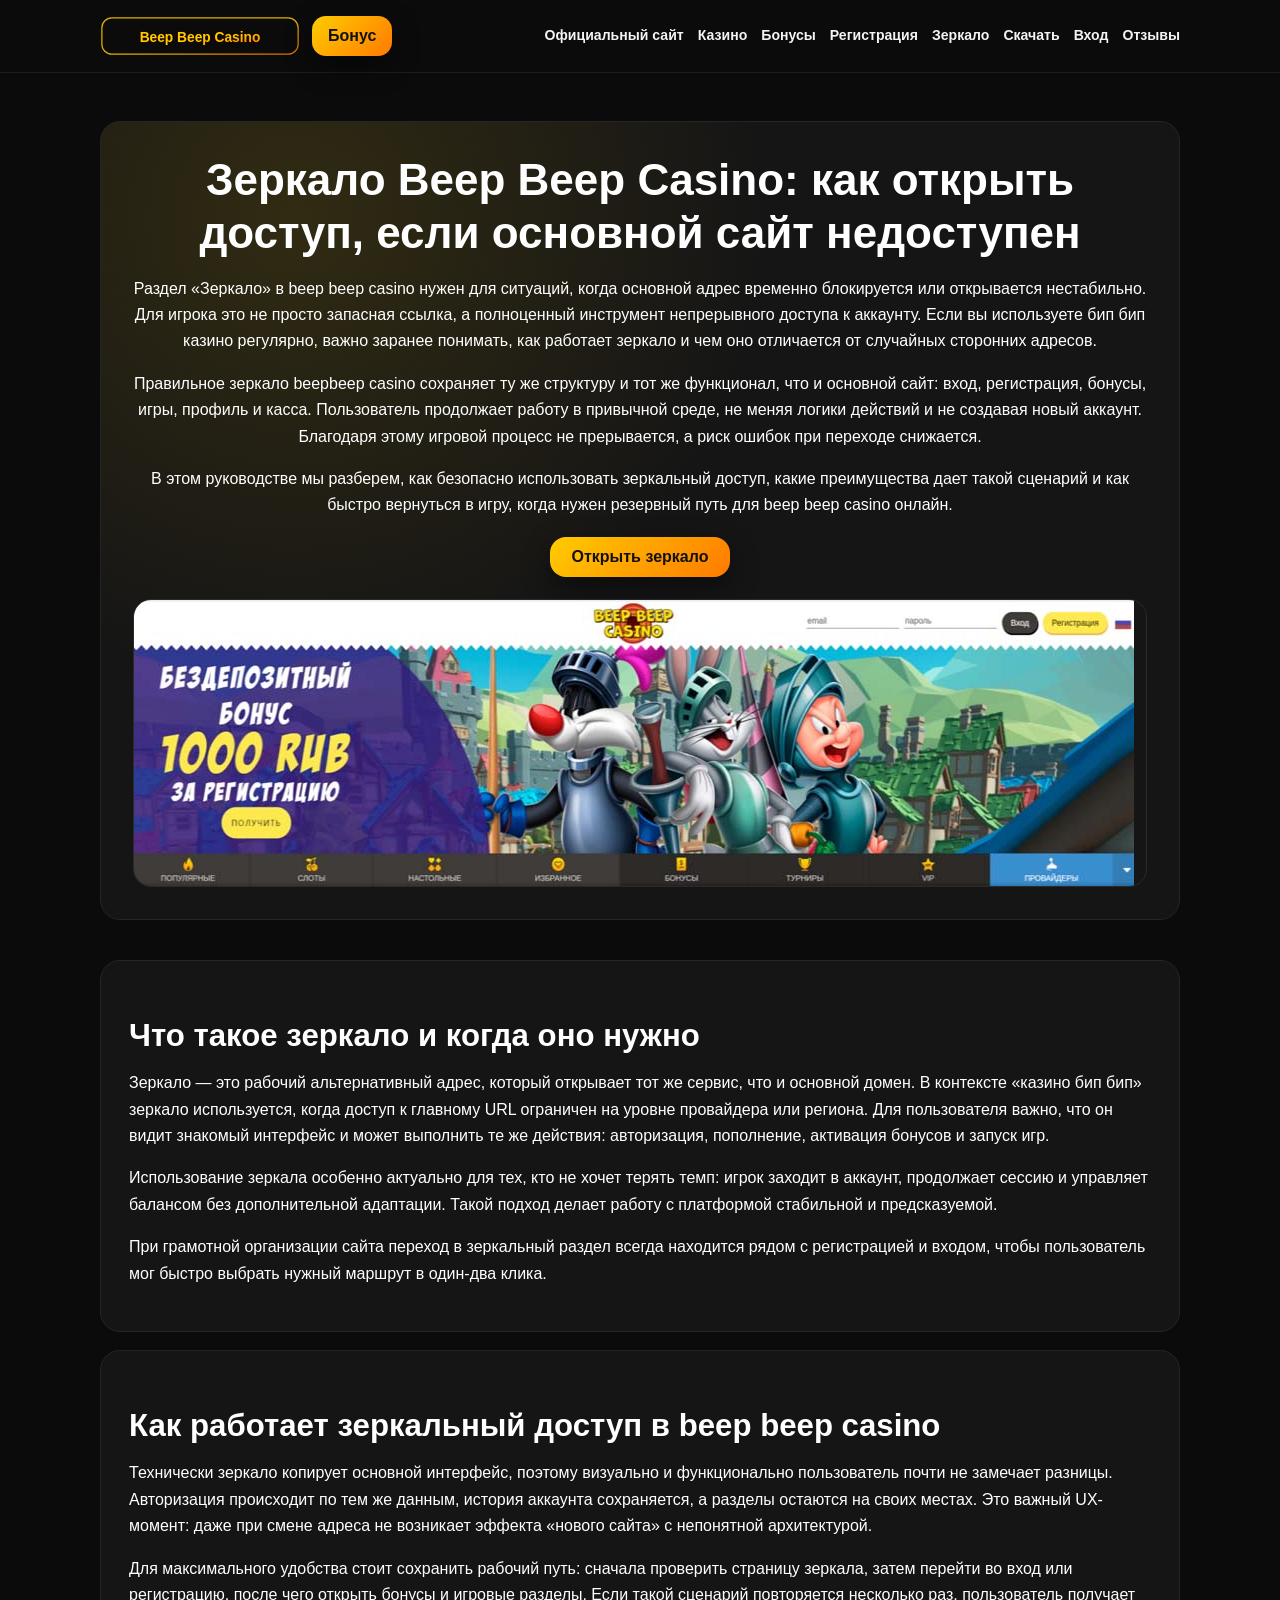
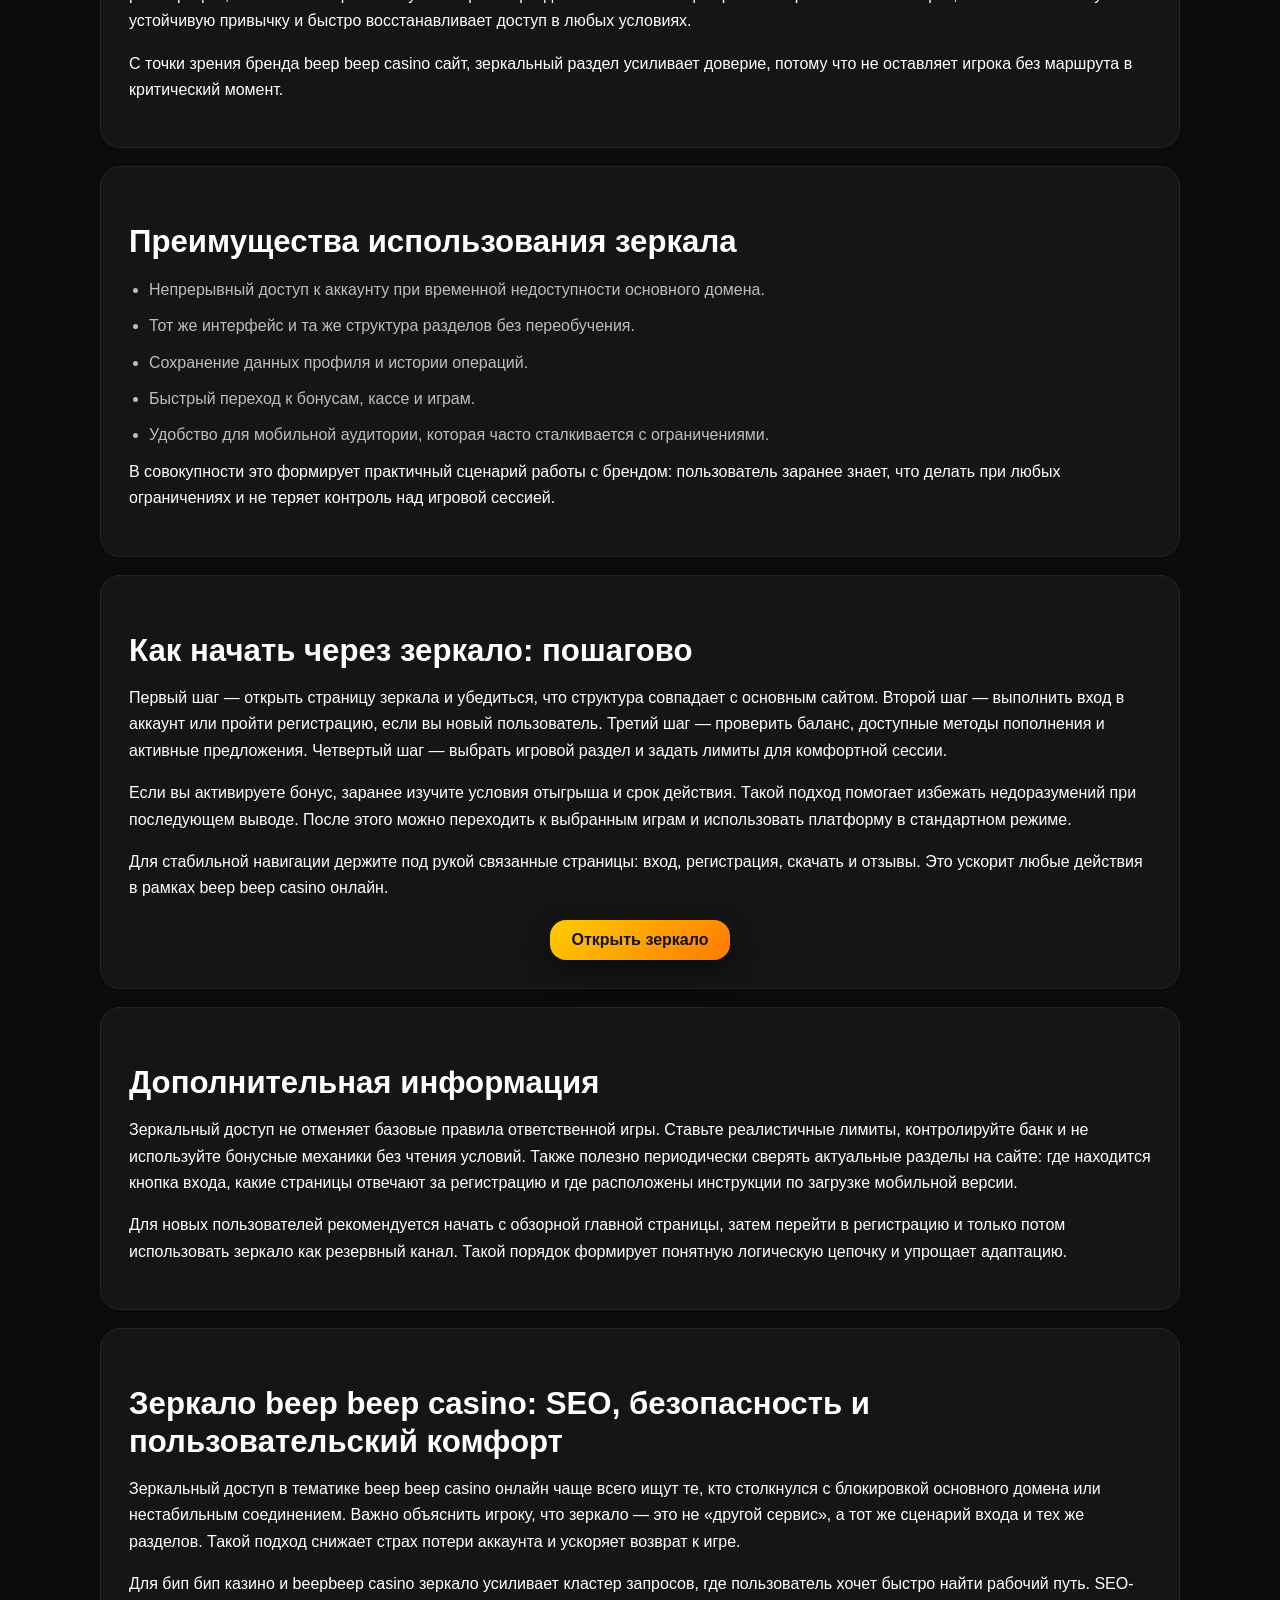
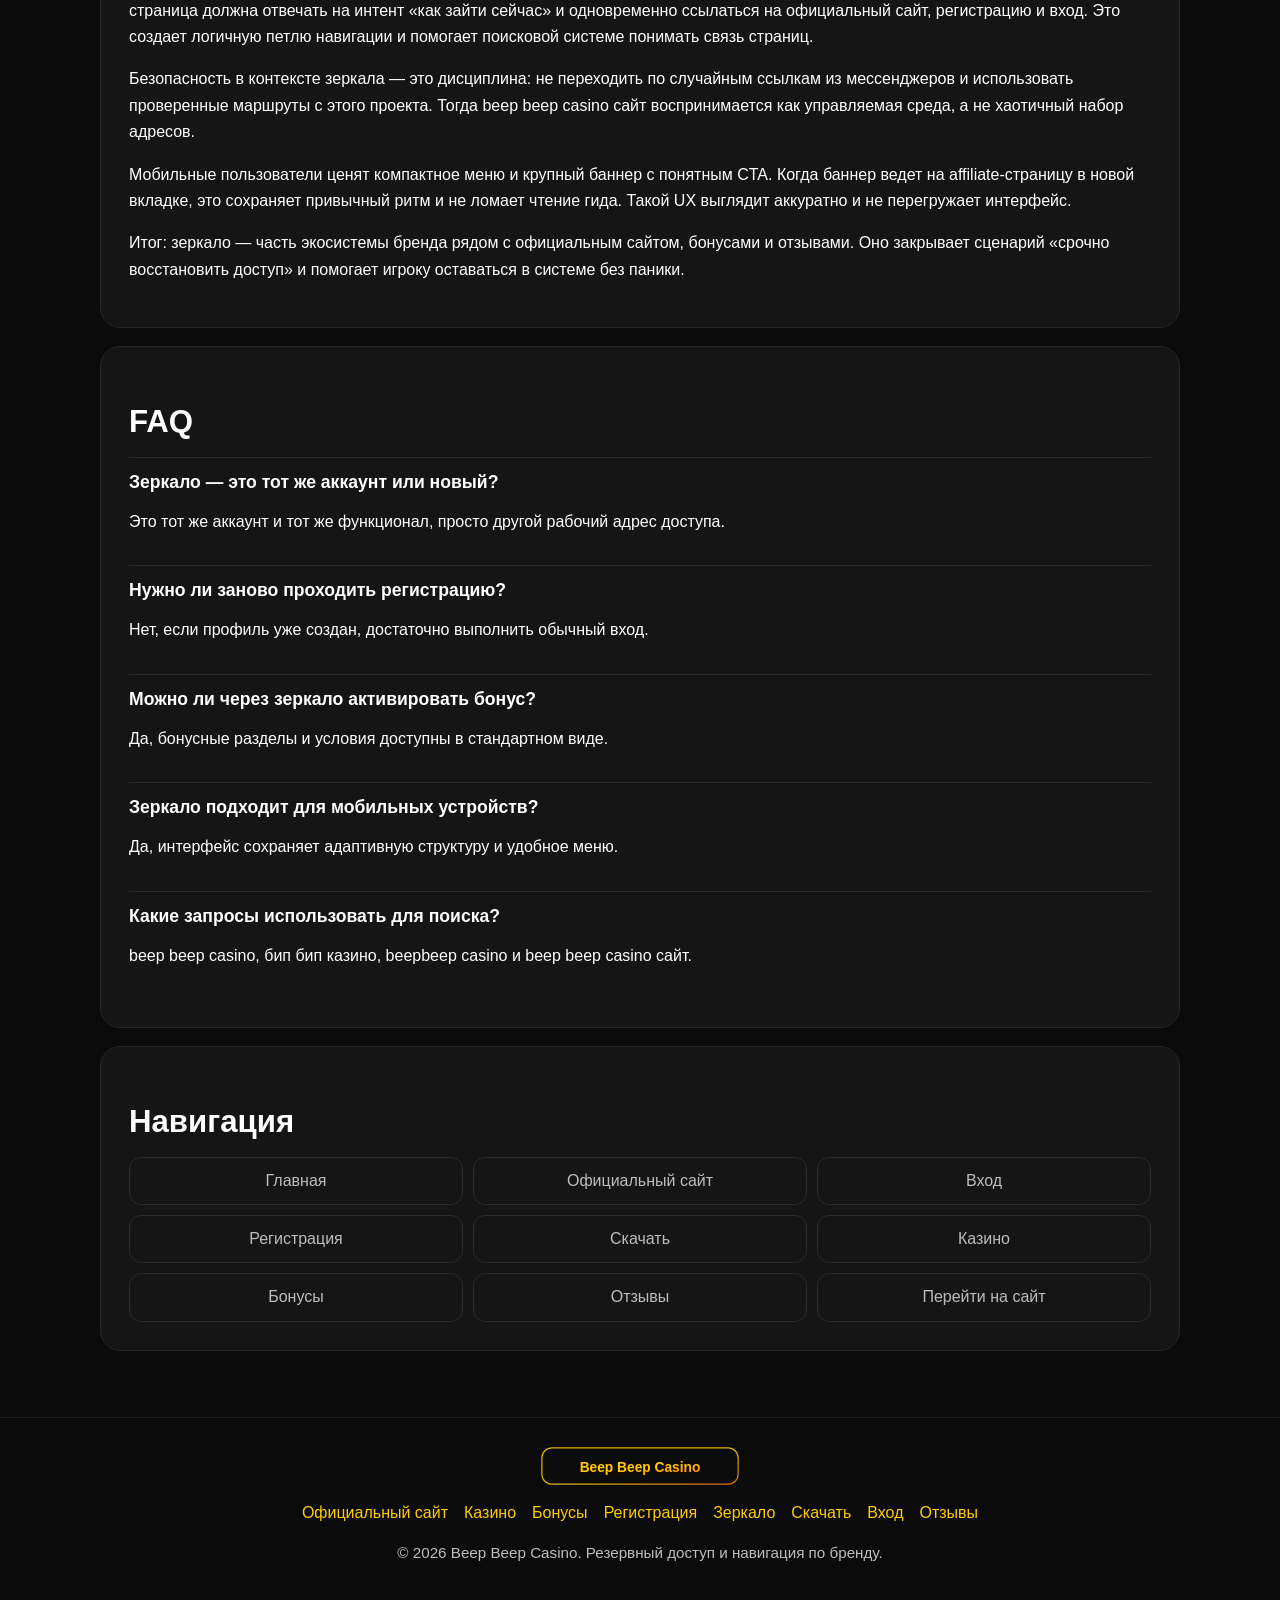
<file: zerkalo.html>
<!doctype html>
<html lang="ru">
<head>
  <meta charset="UTF-8">
  <meta name="viewport" content="width=device-width, initial-scale=1.0">
  <title>Зеркало Beep Beep Casino — рабочий вход в бип бип казино</title>
  <meta name="description" content="Зеркало beep beep casino: как открыть рабочий адрес, когда нужен резервный доступ, как сохранить вход и продолжить игру без потери аккаунта.">
  <link rel="canonical" href="https://beepbeep-casino.vercel.app/zerkalo.html">
  <meta property="og:type" content="website">
  <meta property="og:title" content="Зеркало Beep Beep Casino">
  <meta property="og:description" content="Гид по разделу зеркало beep beep casino онлайн: доступ, безопасность, навигация и FAQ.">
  <meta property="og:url" content="https://beepbeep-casino.vercel.app/zerkalo.html">
  <link rel="stylesheet" href="./style.css">
</head>
<body>
  <header class="site-header">
    <div class="container header-inner">
      <div class="header-left">
        <a class="site-logo" href="./index.html" aria-label="Beep Beep Casino — главная">
          <img src="./logo.svg" alt="" width="200" height="44" decoding="async" onerror="this.style.display='none';this.parentElement.classList.add('site-logo--text');">
          <span>Beep Beep Casino</span>
        </a>
        <a class="header-bonus-btn" href="https://lkvt.cc/42c9ca63" target="_blank" rel="nofollow sponsored noopener">
          Бонус
        </a>
      </div>
      <button class="menu-toggle" type="button" aria-label="Открыть меню" aria-expanded="false">☰</button>
      <nav class="site-nav" aria-label="Основная навигация">
        <a href="./official-site.html">Официальный сайт</a>
        <a href="./casino.html">Казино</a>
        <a href="./bonus.html">Бонусы</a>
        <a href="./registration.html">Регистрация</a>
        <a href="./zerkalo.html">Зеркало</a>
        <a href="./download.html">Скачать</a>
        <a href="./login.html">Вход</a>
        <a href="./reviews.html">Отзывы</a>
      </nav>
    </div>
  </header>
  <main>
    <section class="hero">
      <div class="container">
        <div class="hero-card">
          <h1>Зеркало Beep Beep Casino: как открыть доступ, если основной сайт недоступен</h1>
          <p>Раздел «Зеркало» в beep beep casino нужен для ситуаций, когда основной адрес временно блокируется или открывается нестабильно. Для игрока это не просто запасная ссылка, а полноценный инструмент непрерывного доступа к аккаунту. Если вы используете бип бип казино регулярно, важно заранее понимать, как работает зеркало и чем оно отличается от случайных сторонних адресов.</p>
          <p>Правильное зеркало beepbeep casino сохраняет ту же структуру и тот же функционал, что и основной сайт: вход, регистрация, бонусы, игры, профиль и касса. Пользователь продолжает работу в привычной среде, не меняя логики действий и не создавая новый аккаунт. Благодаря этому игровой процесс не прерывается, а риск ошибок при переходе снижается.</p>
          <p>В этом руководстве мы разберем, как безопасно использовать зеркальный доступ, какие преимущества дает такой сценарий и как быстро вернуться в игру, когда нужен резервный путь для beep beep casino онлайн.</p>
          <div class="hero-actions"><a class="btn" href="https://lkvt.cc/42c9ca63" target="_blank" rel="nofollow sponsored noopener">Открыть зеркало</a></div>
          <a class="banner-wrap" href="https://lkvt.cc/42c9ca63" target="_blank" rel="nofollow sponsored noopener"><img src="./banner.png" alt="Beep Beep Casino — бонус, регистрация и игра онлайн"></a>
        </div>
      </div>
    </section>
    <section class="content">
      <div class="container">
        <article class="card">
          <h2>Что такое зеркало и когда оно нужно</h2>
          <p>Зеркало — это рабочий альтернативный адрес, который открывает тот же сервис, что и основной домен. В контексте «казино бип бип» зеркало используется, когда доступ к главному URL ограничен на уровне провайдера или региона. Для пользователя важно, что он видит знакомый интерфейс и может выполнить те же действия: авторизация, пополнение, активация бонусов и запуск игр.</p>
          <p>Использование зеркала особенно актуально для тех, кто не хочет терять темп: игрок заходит в аккаунт, продолжает сессию и управляет балансом без дополнительной адаптации. Такой подход делает работу с платформой стабильной и предсказуемой.</p>
          <p>При грамотной организации сайта переход в зеркальный раздел всегда находится рядом с регистрацией и входом, чтобы пользователь мог быстро выбрать нужный маршрут в один-два клика.</p>
        </article>
        <article class="card">
          <h2>Как работает зеркальный доступ в beep beep casino</h2>
          <p>Технически зеркало копирует основной интерфейс, поэтому визуально и функционально пользователь почти не замечает разницы. Авторизация происходит по тем же данным, история аккаунта сохраняется, а разделы остаются на своих местах. Это важный UX-момент: даже при смене адреса не возникает эффекта «нового сайта» с непонятной архитектурой.</p>
          <p>Для максимального удобства стоит сохранить рабочий путь: сначала проверить страницу зеркала, затем перейти во вход или регистрацию, после чего открыть бонусы и игровые разделы. Если такой сценарий повторяется несколько раз, пользователь получает устойчивую привычку и быстро восстанавливает доступ в любых условиях.</p>
          <p>С точки зрения бренда beep beep casino сайт, зеркальный раздел усиливает доверие, потому что не оставляет игрока без маршрута в критический момент.</p>
        </article>
        <article class="card">
          <h2>Преимущества использования зеркала</h2>
          <ul class="list">
            <li>Непрерывный доступ к аккаунту при временной недоступности основного домена.</li>
            <li>Тот же интерфейс и та же структура разделов без переобучения.</li>
            <li>Сохранение данных профиля и истории операций.</li>
            <li>Быстрый переход к бонусам, кассе и играм.</li>
            <li>Удобство для мобильной аудитории, которая часто сталкивается с ограничениями.</li>
          </ul>
          <p>В совокупности это формирует практичный сценарий работы с брендом: пользователь заранее знает, что делать при любых ограничениях и не теряет контроль над игровой сессией.</p>
        </article>
        <article class="card">
          <h2>Как начать через зеркало: пошагово</h2>
          <p>Первый шаг — открыть страницу зеркала и убедиться, что структура совпадает с основным сайтом. Второй шаг — выполнить вход в аккаунт или пройти регистрацию, если вы новый пользователь. Третий шаг — проверить баланс, доступные методы пополнения и активные предложения. Четвертый шаг — выбрать игровой раздел и задать лимиты для комфортной сессии.</p>
          <p>Если вы активируете бонус, заранее изучите условия отыгрыша и срок действия. Такой подход помогает избежать недоразумений при последующем выводе. После этого можно переходить к выбранным играм и использовать платформу в стандартном режиме.</p>
          <p>Для стабильной навигации держите под рукой связанные страницы: вход, регистрация, скачать и отзывы. Это ускорит любые действия в рамках beep beep casino онлайн.</p>
          <div class="hero-actions"><a class="btn" href="https://lkvt.cc/42c9ca63" target="_blank" rel="nofollow sponsored noopener">Открыть зеркало</a></div>
        </article>
        <article class="card">
          <h2>Дополнительная информация</h2>
          <p>Зеркальный доступ не отменяет базовые правила ответственной игры. Ставьте реалистичные лимиты, контролируйте банк и не используйте бонусные механики без чтения условий. Также полезно периодически сверять актуальные разделы на сайте: где находится кнопка входа, какие страницы отвечают за регистрацию и где расположены инструкции по загрузке мобильной версии.</p>
          <p>Для новых пользователей рекомендуется начать с обзорной главной страницы, затем перейти в регистрацию и только потом использовать зеркало как резервный канал. Такой порядок формирует понятную логическую цепочку и упрощает адаптацию.</p>
        </article>
        <article class="card">
          <h2>Зеркало beep beep casino: SEO, безопасность и пользовательский комфорт</h2>
          <p>Зеркальный доступ в тематике beep beep casino онлайн чаще всего ищут те, кто столкнулся с блокировкой основного домена или нестабильным соединением. Важно объяснить игроку, что зеркало — это не «другой сервис», а тот же сценарий входа и тех же разделов. Такой подход снижает страх потери аккаунта и ускоряет возврат к игре.</p>
          <p>Для бип бип казино и beepbeep casino зеркало усиливает кластер запросов, где пользователь хочет быстро найти рабочий путь. SEO-страница должна отвечать на интент «как зайти сейчас» и одновременно ссылаться на официальный сайт, регистрацию и вход. Это создает логичную петлю навигации и помогает поисковой системе понимать связь страниц.</p>
          <p>Безопасность в контексте зеркала — это дисциплина: не переходить по случайным ссылкам из мессенджеров и использовать проверенные маршруты с этого проекта. Тогда beep beep casino сайт воспринимается как управляемая среда, а не хаотичный набор адресов.</p>
          <p>Мобильные пользователи ценят компактное меню и крупный баннер с понятным CTA. Когда баннер ведет на affiliate-страницу в новой вкладке, это сохраняет привычный ритм и не ломает чтение гида. Такой UX выглядит аккуратно и не перегружает интерфейс.</p>
          <p>Итог: зеркало — часть экосистемы бренда рядом с официальным сайтом, бонусами и отзывами. Оно закрывает сценарий «срочно восстановить доступ» и помогает игроку оставаться в системе без паники.</p>
        </article>
        <article class="card">
          <h2>FAQ</h2>
          <div class="faq-item"><h3>Зеркало — это тот же аккаунт или новый?</h3><p>Это тот же аккаунт и тот же функционал, просто другой рабочий адрес доступа.</p></div>
          <div class="faq-item"><h3>Нужно ли заново проходить регистрацию?</h3><p>Нет, если профиль уже создан, достаточно выполнить обычный вход.</p></div>
          <div class="faq-item"><h3>Можно ли через зеркало активировать бонус?</h3><p>Да, бонусные разделы и условия доступны в стандартном виде.</p></div>
          <div class="faq-item"><h3>Зеркало подходит для мобильных устройств?</h3><p>Да, интерфейс сохраняет адаптивную структуру и удобное меню.</p></div>
          <div class="faq-item"><h3>Какие запросы использовать для поиска?</h3><p>beep beep casino, бип бип казино, beepbeep casino и beep beep casino сайт.</p></div>
        </article>
        <article class="card">
          <h2>Навигация</h2>
          <div class="links-grid">
            <a href="./index.html">Главная</a><a href="./official-site.html">Официальный сайт</a><a href="./login.html">Вход</a><a href="./registration.html">Регистрация</a><a href="./download.html">Скачать</a><a href="./casino.html">Казино</a><a href="./bonus.html">Бонусы</a><a href="./reviews.html">Отзывы</a><a href="https://lkvt.cc/42c9ca63" target="_blank" rel="nofollow sponsored noopener">Перейти на сайт</a>
          </div>
        </article>
      </div>
    </section>
  </main>
  <footer class="site-footer">
    <div class="container"><div class="footer-inner"><a class="logo-link" href="./index.html" aria-label="Beep Beep Casino — главная"><img class="footer-logo" src="./logo.svg" alt="" width="200" height="40" decoding="async"></a><nav class="footer-menu"><a href="./official-site.html">Официальный сайт</a><a href="./casino.html">Казино</a><a href="./bonus.html">Бонусы</a><a href="./registration.html">Регистрация</a><a href="./zerkalo.html">Зеркало</a><a href="./download.html">Скачать</a><a href="./login.html">Вход</a><a href="./reviews.html">Отзывы</a></nav><p class="footer-copy">© 2026 Beep Beep Casino. Резервный доступ и навигация по бренду.</p></div></div>
  </footer>
  <script src="./script.js"></script>
</body>
</html>
</file>
<file: style.css>
:root {
  --bg: #0b0b0b;
  --card: #151515;
  --text: #ffffff;
  --muted: #bdbdbd;
  --yellow: #ffcc00;
  --orange: #ff7a00;
  --radius: 16px;
  --shadow: 0 10px 28px rgba(0, 0, 0, 0.45);
}

* {
  box-sizing: border-box;
}

html,
body {
  margin: 0;
  padding: 0;
  background: var(--bg);
  color: var(--text);
  font-family: Inter, "Segoe UI", Roboto, Arial, sans-serif;
  line-height: 1.65;
}

a {
  color: var(--yellow);
  text-decoration: none;
}

a:hover {
  color: var(--orange);
}

img {
  max-width: 100%;
  height: auto;
  display: block;
}

.container {
  max-width: 1120px;
  margin: 0 auto;
  padding: 0 20px;
}

.site-header {
  width: 100%;
  background: #0b0b0b;
  border-bottom: 1px solid rgba(255, 255, 255, 0.08);
  position: sticky;
  top: 0;
  z-index: 50;
}

.header-inner {
  display: flex;
  align-items: center;
  justify-content: space-between;
  gap: 14px;
  min-height: 72px;
  flex-wrap: nowrap;
}

.header-left {
  display: flex;
  align-items: center;
  gap: 12px;
  flex: 0 0 auto;
  min-width: 0;
}

.site-logo {
  display: inline-flex;
  align-items: center;
  justify-content: flex-start;
  text-decoration: none;
  line-height: 0;
  flex: 0 0 auto;
  min-width: 0;
}

.site-logo img {
  display: block;
  width: auto;
  height: 44px;
  max-width: min(200px, 38vw);
  object-fit: contain;
}

.site-logo span {
  display: none;
  font-size: 1rem;
  font-weight: 800;
  color: var(--yellow);
  white-space: nowrap;
}

.site-logo--text img {
  display: none;
}

.site-logo--text span {
  display: inline-block;
}

.header-bonus-btn {
  display: inline-flex;
  align-items: center;
  justify-content: center;
  min-height: 40px;
  padding: 0 16px;
  border-radius: 14px;
  background: linear-gradient(135deg, var(--yellow), var(--orange));
  color: #111;
  font-weight: 700;
  text-decoration: none;
  white-space: nowrap;
  flex-shrink: 0;
  box-shadow: var(--shadow);
}

.menu-toggle {
  display: none;
  align-items: center;
  justify-content: center;
  width: 42px;
  height: 42px;
  border: 0;
  border-radius: 12px;
  background: #1a1a1a;
  color: #fff;
  cursor: pointer;
  flex-shrink: 0;
}

.site-nav {
  display: flex;
  align-items: center;
  justify-content: flex-end;
  gap: 14px;
  flex: 1 1 auto;
  min-width: 0;
  flex-wrap: nowrap;
}

.site-nav a {
  color: #f4f4f4;
  text-decoration: none;
  font-weight: 600;
  font-size: 0.88rem;
  white-space: nowrap;
  flex-shrink: 0;
}

.site-nav a:hover {
  color: var(--yellow);
}

.btn {
  display: inline-flex;
  align-items: center;
  justify-content: center;
  padding: 12px 22px;
  border-radius: var(--radius);
  border: 0;
  font-weight: 700;
  line-height: 1;
  color: #111111;
  background: linear-gradient(135deg, var(--yellow), var(--orange));
  box-shadow: var(--shadow);
  transition: filter 0.2s ease;
  text-decoration: none;
}

.btn:hover {
  filter: brightness(1.06);
  color: #111111;
}

.btn-outline {
  color: var(--text);
  background: transparent;
  border: 1px solid #333;
  box-shadow: none;
}

.hero {
  padding: 48px 0 20px;
}

.hero-card {
  background: radial-gradient(circle at 18% 12%, rgba(255, 204, 0, 0.12), transparent 42%), var(--card);
  border: 1px solid #252525;
  border-radius: 20px;
  padding: 32px;
  text-align: center;
}

h1,
h2,
h3 {
  line-height: 1.2;
  margin: 0 0 16px;
}

h1 {
  font-size: clamp(1.75rem, 4vw, 2.75rem);
}

h2 {
  font-size: clamp(1.35rem, 2.8vw, 1.95rem);
  margin-top: 28px;
}

h3 {
  font-size: 1.1rem;
}

p {
  margin: 0 0 16px;
  color: var(--text);
}

.muted {
  color: var(--muted);
}

.hero-actions {
  display: flex;
  align-items: center;
  justify-content: center;
  gap: 12px;
  flex-wrap: wrap;
  margin-top: 18px;
}

.banner-wrap {
  margin-top: 22px;
  border-radius: 18px;
  overflow: hidden;
  border: 1px solid #2a2a2a;
  display: block;
}

.content {
  padding: 20px 0 48px;
}

.card {
  background: var(--card);
  border: 1px solid #252525;
  border-radius: 20px;
  padding: 28px;
  margin-bottom: 18px;
}

.list {
  margin: 0;
  padding-left: 20px;
}

.list li {
  margin-bottom: 10px;
  color: var(--muted);
}

.faq-item {
  border-top: 1px solid #2a2a2a;
  padding: 14px 0;
}

.faq-item:first-child {
  border-top: 0;
  padding-top: 0;
}

.links-grid {
  display: grid;
  grid-template-columns: repeat(3, minmax(0, 1fr));
  gap: 10px;
}

.links-grid a {
  display: block;
  padding: 10px;
  text-align: center;
  border-radius: 12px;
  border: 1px solid #2b2b2b;
  color: var(--muted);
}

.links-grid a:hover {
  color: var(--yellow);
  border-color: #4d3d13;
}

.site-footer {
  border-top: 1px solid rgba(255, 255, 255, 0.08);
  padding: 28px 0 40px;
}

.footer-inner {
  display: flex;
  flex-direction: column;
  align-items: center;
  gap: 14px;
  text-align: center;
}

.logo-link {
  display: inline-flex;
  align-items: center;
}

.logo-link img {
  height: 40px;
  width: auto;
  max-width: 200px;
  object-fit: contain;
}

.footer-logo {
  height: 40px;
  width: auto;
  max-width: 220px;
  object-fit: contain;
}

.logo-fallback {
  display: none;
  font-weight: 800;
  color: var(--yellow);
}

.footer-menu {
  display: flex;
  flex-wrap: wrap;
  justify-content: center;
  gap: 10px 16px;
}

.footer-copy {
  color: var(--muted);
  font-size: 0.95rem;
}

@media (max-width: 1100px) {
  .site-nav a {
    font-size: 0.8rem;
    gap: 10px;
  }

  .site-nav {
    gap: 10px;
  }
}

@media (max-width: 991px) {
  .header-inner {
    min-height: 68px;
  }

  .menu-toggle {
    display: inline-flex;
  }

  .site-nav {
    display: none;
    position: absolute;
    top: calc(100% + 6px);
    right: 20px;
    left: 20px;
    flex-direction: column;
    align-items: stretch;
    gap: 8px;
    background: #111;
    border: 1px solid rgba(255, 255, 255, 0.08);
    border-radius: 14px;
    padding: 12px;
    flex-wrap: wrap;
    max-height: min(70vh, 420px);
    overflow-y: auto;
    box-shadow: var(--shadow);
  }

  .site-nav.is-open {
    display: flex;
  }

  .site-nav a {
    text-align: center;
    padding: 10px 8px;
    border-radius: 10px;
    background: #151515;
    white-space: normal;
  }

  .links-grid {
    grid-template-columns: repeat(2, minmax(0, 1fr));
  }
}

@media (max-width: 640px) {
  .hero-card,
  .card {
    padding: 22px;
    border-radius: 16px;
  }

  .header-bonus-btn {
    padding: 0 12px;
    font-size: 0.9rem;
    min-height: 38px;
  }

  .site-logo img {
    height: 38px;
    max-width: min(180px, 52vw);
  }

  .links-grid {
    grid-template-columns: 1fr;
  }
}
</file>
